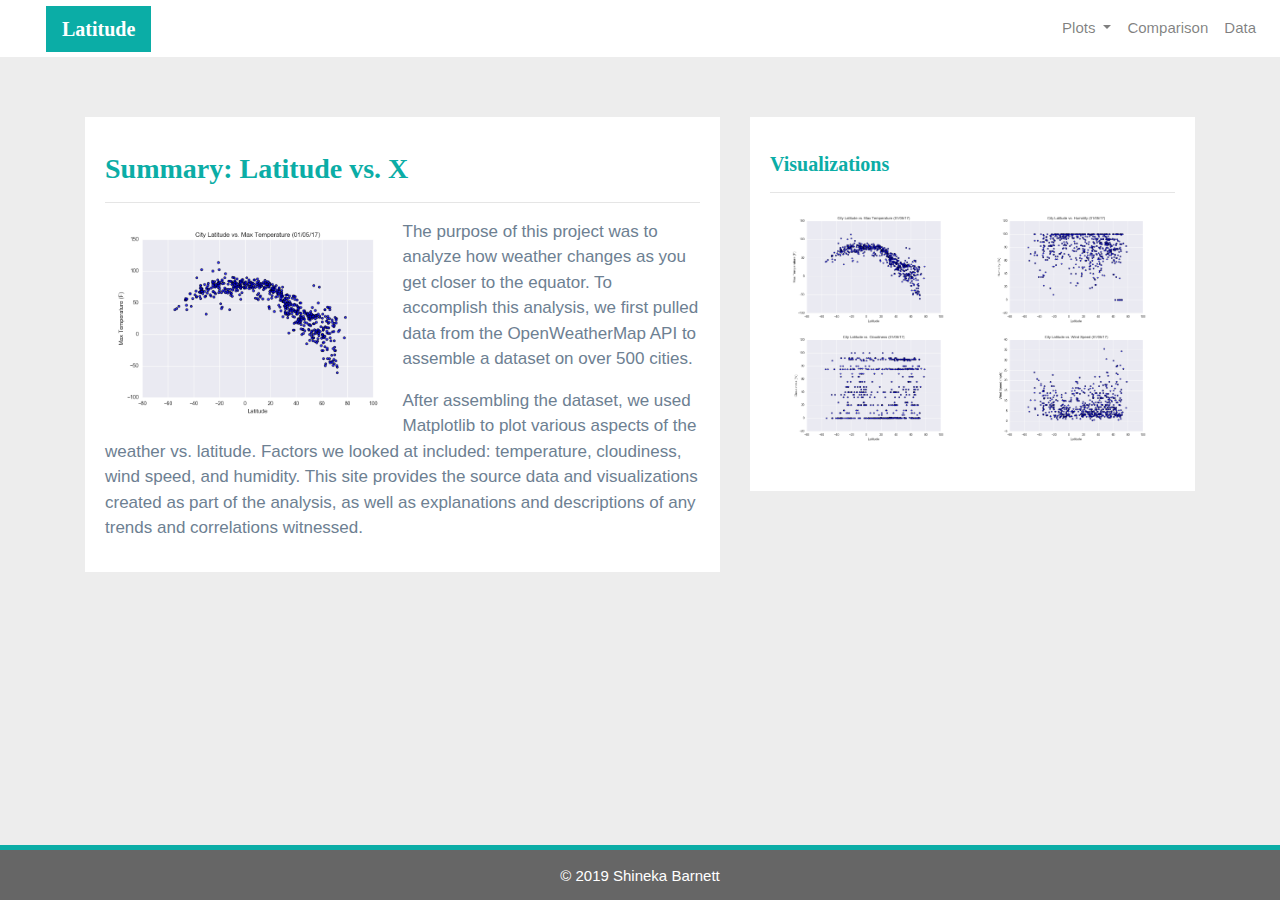
<file: index.html>
<!DOCTYPE html>
<html>
<head>
  <meta charset="utf-8" />
  <meta http-equiv="X-UA-Compatible" content="IE=edge">
  <title>Visualization Dashboard (Latitude Analysis)</title>
  <meta name="viewport" content="width=device-width, initial-scale=1">

  <!-- Bootstrap CSS -->
  <link rel="stylesheet" href="https://stackpath.bootstrapcdn.com/bootstrap/4.3.1/css/bootstrap.min.css" integrity="sha384-ggOyR0iXCbMQv3Xipma34MD+dH/1fQ784/j6cY/iJTQUOhcWr7x9JvoRxT2MZw1T" crossorigin="anonymous">

  <!--CSS Link-->
  <link rel="stylesheet" type="text/css" href="main.css">
</head>

<body>
  <!-- Navigation Section -->
  <div class="navigation">
    <nav class="navbar navbar-expand-lg navbar-light">
      <a class="navbar-brand" style="background-color: #0BADA6;" href="index.html">Latitude</a>
      <button class="navbar-toggler  border border-white" type="button" data-toggle="collapse" data-target="#navbarNavDropdown"
        aria-controls="navbarNavDropdown" aria-expanded="false" aria-label="Toggle navigation">
        <span class="navbar-toggler-icon"></span>
      </button>
      <div class="collapse navbar-collapse" id="navbarNavDropdown">
        <ul class="navbar-nav ml-auto">
          <li class="nav-item dropdown">
            <a class="nav-link dropdown-toggle" href="#" id="navbarDropdownMenuLink" data-toggle="dropdown"
              aria-haspopup="true" aria-expanded="false">
              Plots
            </a>
            <div class="dropdown-menu" aria-labelledby="navbarDropdownMenuLink">
              <a class="dropdown-item" href="max_temp.html">Max Temperature</a>
              <a class="dropdown-item" href="humidity.html">Humidity</a>
              <a class="dropdown-item" href="cloudiness.html">Cloudiness</a>
              <a class="dropdown-item" href="wind_speed.html">Wind Speed</a>
            </div>
          </li>
          <li class="nav-item">
            <a class="nav-link" href="comparisons.html">Comparison</a>
          </li>
          <li class="nav-item">
            <a class="nav-link" href="data.html">Data</a>
          </li>

        </ul>
      </div>
    </nav>
  </div>
  <!-- Content Section -->
  <div class="container">
    <div class="row">
      <div class="col-lg-7 col-md-12">
        <!-- Left box  -->
        <div class="box">
          <h3 class="title">Summary: Latitude vs. X</h3>
          <hr>
          <img src="Resources/assets/images/Fig1.png" class="visualization rounded float-left" alt="Max Temperature Graph">
          <p>The purpose of this project was to analyze how weather changes as you get closer to the equator. To
            accomplish this analysis, we first pulled data from the OpenWeatherMap API to assemble a dataset on over
            500 cities.</p>
          <p>After assembling the dataset, we used Matplotlib to plot various aspects of the weather vs. latitude.
            Factors we looked at included: temperature, cloudiness, wind speed, and humidity. This site provides the
            source data and visualizations created as part of the analysis, as well as explanations and descriptions of
            any trends and correlations witnessed.</p>
        </div>
      </div>
      <div class="col-lg-5 col-md-12">
        <!-- Right Box -->
        <div class="box">
          <h5 class="title">Visualizations</h5>
          <hr>
          <div class="container">
            <div class="row" class="small" style="padding-bottom: 30px;">
              <div class="col-lg-6 col-md-3">
                <a href="max_temp.html" data-toggle="tooltip" title= "Max Temperature">
                  <img class="panel" src="Resources/assets/images/Fig1.png" alt="Max Temperature Image">
                </a>
              </div>
              <div class="col-lg-6 col-md-3">
                <a href="humidity.html" data-toggle="tooltip" title= "Humidity Graph">
                  <img class="panel" src="Resources/assets/images/Fig2.png" alt="Humidity Graph">
                </a>
              </div>
              <div class="col-lg-6 col-md-3">
                <a href="cloudiness.html" data-toggle="tooltip" title= "Cloudiness Graph">
                  <img class="panel" src="Resources/assets/images/Fig3.png" alt="Cloudiness Graph">
                </a>
              </div>
              <div class="col-lg-6 col-md-3">
                <a href="wind_speed.html" data-toggle="tooltip" title="Wind Speed Graph">
                  <img class="panel" src="Resources/assets/images/Fig4.png" alt="Wind Speed Graph">
                </a>
              </div>
          </div>
        </div>
      </div>
    </div>
  </div>
  <!-- Footer Section -->
  <footer>
    <div class="footer">&copy; 2019 Shineka Barnett </div>
  </footer>

  <!-- Bootstrap JS -->
<script src="https://code.jquery.com/jquery-3.3.1.slim.min.js" integrity="sha384-q8i/X+965DzO0rT7abK41JStQIAqVgRVzpbzo5smXKp4YfRvH+8abtTE1Pi6jizo" crossorigin="anonymous"></script>
<script src="https://cdnjs.cloudflare.com/ajax/libs/popper.js/1.14.7/umd/popper.min.js" integrity="sha384-UO2eT0CpHqdSJQ6hJty5KVphtPhzWj9WO1clHTMGa3JDZwrnQq4sF86dIHNDz0W1" crossorigin="anonymous"></script>
<script src="https://stackpath.bootstrapcdn.com/bootstrap/4.3.1/js/bootstrap.min.js" integrity="sha384-JjSmVgyd0p3pXB1rRibZUAYoIIy6OrQ6VrjIEaFf/nJGzIxFDsf4x0xIM+B07jRM" crossorigin="anonymous"></script>
<script src="script.js"></script>
</body>

</html>
</file>
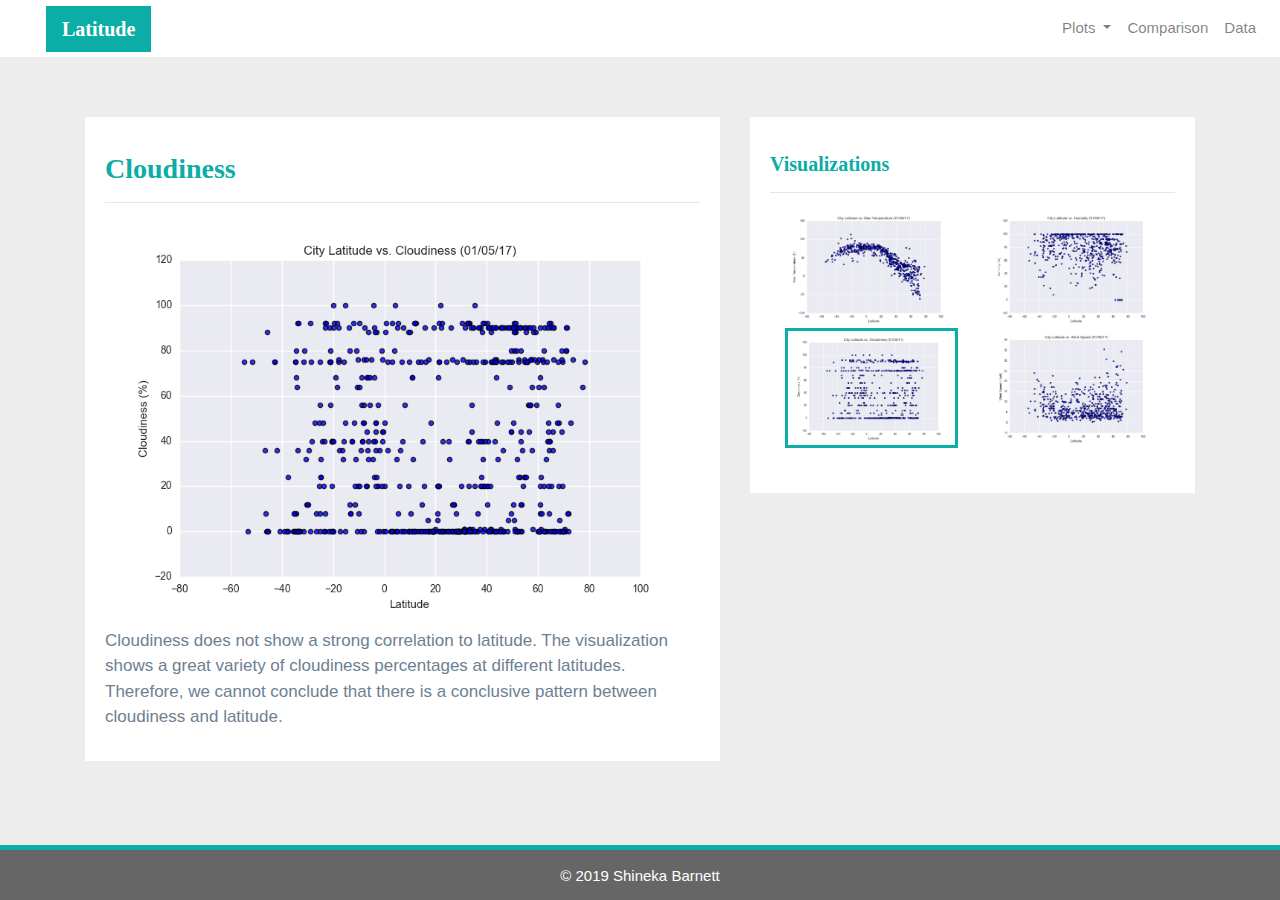
<file: cloudiness.html>
<!DOCTYPE html>
<html>
<head>
  <meta charset="utf-8" />
  <meta http-equiv="X-UA-Compatible" content="IE=edge">
  <title>Visualization Dashboard (Latitude Analysis)</title>
  <meta name="viewport" content="width=device-width, initial-scale=1">

  <!-- Bootstrap CSS -->
  <link rel="stylesheet" href="https://stackpath.bootstrapcdn.com/bootstrap/4.3.1/css/bootstrap.min.css" integrity="sha384-ggOyR0iXCbMQv3Xipma34MD+dH/1fQ784/j6cY/iJTQUOhcWr7x9JvoRxT2MZw1T" crossorigin="anonymous">

  <!--CSS Link-->
  <link rel="stylesheet" type="text/css" href="main.css">

</head>

<body>
  <!-- Navigation Section -->
  <div class="navigation">
    <nav class="navbar navbar-expand-lg navbar-light">
      <a class="navbar-brand" style="background-color: #0BADA6;" href="index.html">Latitude</a>
      <button class="navbar-toggler border border-white" type="button" data-toggle="collapse" data-target="#navbarNavDropdown"
        aria-controls="navbarNavDropdown" aria-expanded="false" aria-label="Toggle navigation">
        <span class="navbar-toggler-icon"></span>
      </button>
      <div class="collapse navbar-collapse" id="navbarNavDropdown">
        <ul class="navbar-nav ml-auto">
          <li class="nav-item dropdown">
            <a class="nav-link dropdown-toggle" href="#" id="navbarDropdownMenuLink" data-toggle="dropdown"
              aria-haspopup="true" aria-expanded="false">
              Plots
            </a>
            <div class="dropdown-menu" aria-labelledby="navbarDropdownMenuLink">
              <a class="dropdown-item" href="max_temp.html">Max Temperature</a>
              <a class="dropdown-item" href="humidity.html">Humidity</a>
              <a class="dropdown-item active" href="cloudiness.html">Cloudiness</a>
              <a class="dropdown-item" href="wind_speed.html">Wind Speed</a>
            </div>
          </li>
          <li class="nav-item">
            <a class="nav-link" href="comparisons.html">Comparison</a>
          </li>
          <li class="nav-item">
            <a class="nav-link" href="data.html">Data</a>
          </li>

        </ul>
      </div>
    </nav>
  </div>
  <!-- Content Section -->
  <div class="container">
    <div class="row">
      <div class="col-lg-7 col-md-12">
        <!-- Left box  -->
        <div class="box">
          <h3 class="title">Cloudiness</h3>
          <hr>
          <img src="Resources/assets/images/Fig3.png" alt="Cloudines Graph">
          <p>Cloudiness does not show a strong correlation to latitude. The visualization shows a great variety of
            cloudiness percentages at different latitudes. Therefore, we cannot conclude that there is a conclusive
            pattern between cloudiness and latitude.</p>
        </div>
      </div>
      <div class="col-lg-5 col-md-12">
        <!-- Right Box -->
        <div class="box">
          <h5 class="title">Visualizations</h5>
          <hr>


          <div class="container">
            <div class="row" style="padding-bottom: 30px;">
              <div class="col-lg-6 col-md-3">
                <a href="max_temp.html" data-toggle="tooltip" title= "Max Temperature">
                  <img class="panel" src="Resources/assets/images/Fig1.png" alt="Max Temperature Image">
                </a>
              </div>
              <div class="col-lg-6 col-md-3">
                <a href="humidity.html" data-toggle="tooltip" title= "Humidity Graph">
                  <img class="panel" src="Resources/assets/images/Fig2.png" alt="Humidity Graph">
                </a>
              </div> 
              <div class="col-lg-6 col-md-3">
                <a href="cloudiness.html" data-toggle="tooltip" title= "Cloudiness Graph">
                  <img class="panel active" src="Resources/assets/images/Fig3.png" alt="Cloudiness Graph">
                </a>
              </div>
              <div class="col-lg-6 col-md-3">
                <a href="wind_speed.html" data-toggle="tooltip" title="Wind Speed Graph">
                  <img class="panel" src="Resources/assets/images/Fig4.png" alt="Wind Speed Graph">
                </a>
              </div>
            </div>
          </div>
        </div>
      </div>
    </div>
  </div>
  <!-- Footer Section -->
  <footer>
    <div class="footer">&copy; 2019 Shineka Barnett </div>
  </footer>

  <!-- Bootstrap JS -->
<script src="https://code.jquery.com/jquery-3.3.1.slim.min.js" integrity="sha384-q8i/X+965DzO0rT7abK41JStQIAqVgRVzpbzo5smXKp4YfRvH+8abtTE1Pi6jizo" crossorigin="anonymous"></script>
<script src="https://cdnjs.cloudflare.com/ajax/libs/popper.js/1.14.7/umd/popper.min.js" integrity="sha384-UO2eT0CpHqdSJQ6hJty5KVphtPhzWj9WO1clHTMGa3JDZwrnQq4sF86dIHNDz0W1" crossorigin="anonymous"></script>
<script src="https://stackpath.bootstrapcdn.com/bootstrap/4.3.1/js/bootstrap.min.js" integrity="sha384-JjSmVgyd0p3pXB1rRibZUAYoIIy6OrQ6VrjIEaFf/nJGzIxFDsf4x0xIM+B07jRM" crossorigin="anonymous"></script>
<script src="script.js"></script>
</body>

</html>
</file>
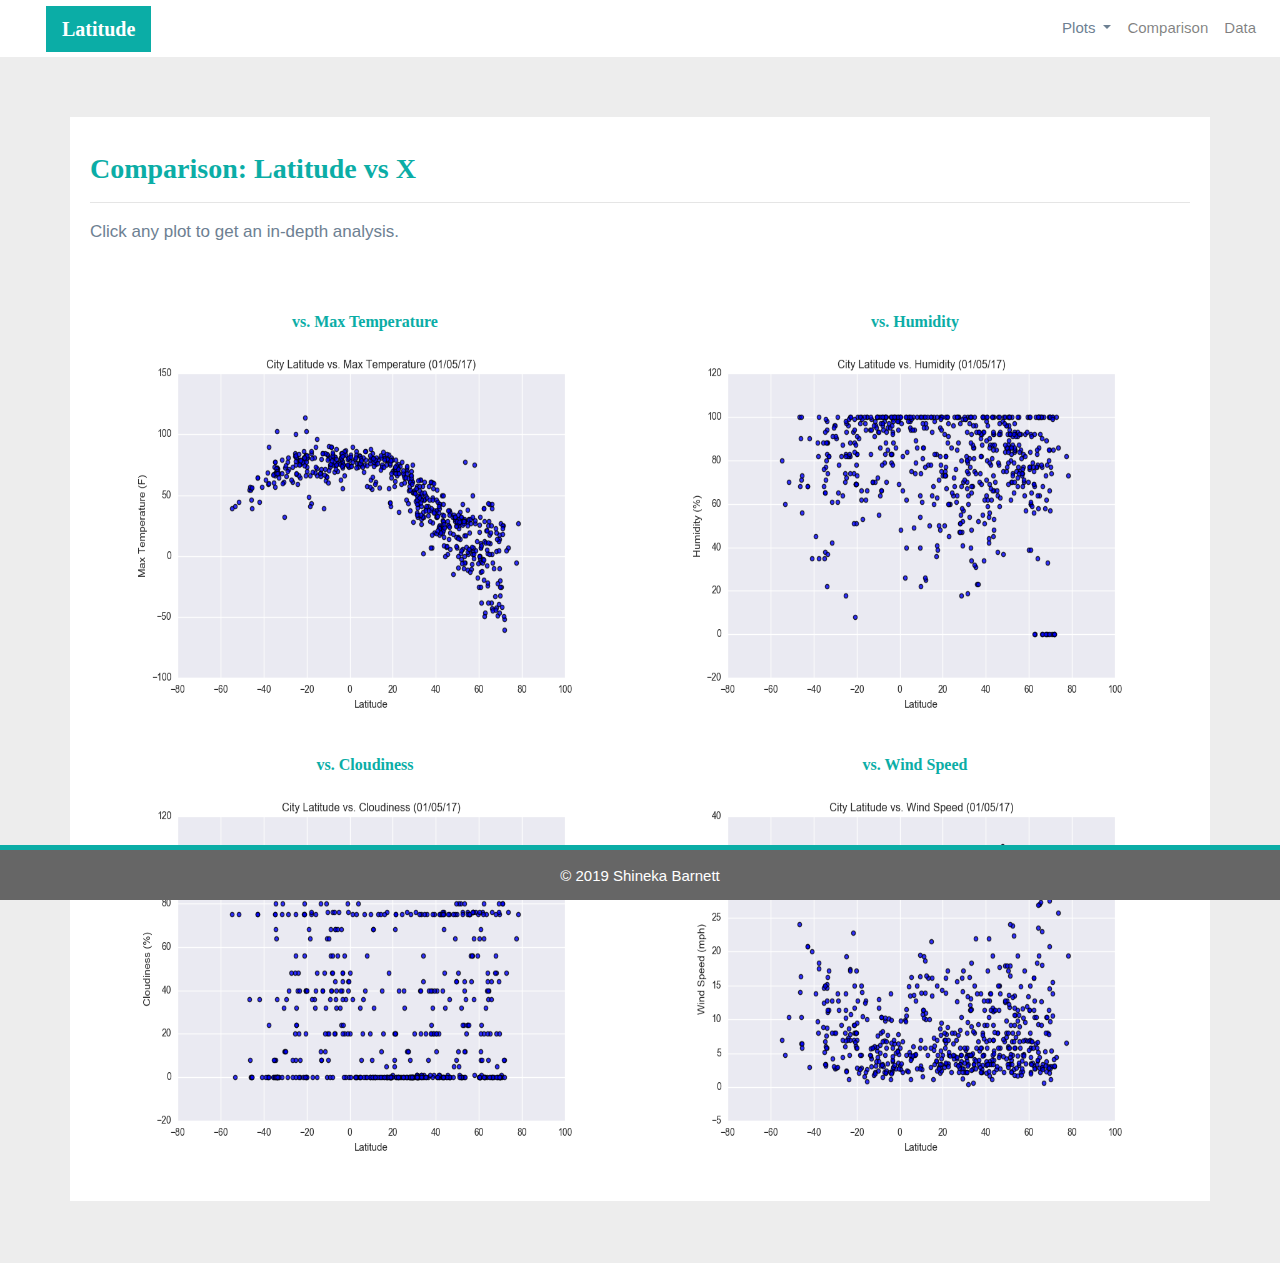
<file: comparisons.html>
<!DOCTYPE html>
<html>
<head>
  <meta charset="utf-8" />
  <meta http-equiv="X-UA-Compatible" content="IE=edge">
  <title>Visualization Dashboard (Latitude Analysis)</title>
  <meta name="viewport" content="width=device-width, initial-scale=1">

  <!-- Bootstrap CSS -->
  <link rel="stylesheet" href="https://stackpath.bootstrapcdn.com/bootstrap/4.3.1/css/bootstrap.min.css" integrity="sha384-ggOyR0iXCbMQv3Xipma34MD+dH/1fQ784/j6cY/iJTQUOhcWr7x9JvoRxT2MZw1T" crossorigin="anonymous">

  <!--CSS Link-->
  <link rel="stylesheet" type="text/css" href="main.css">

</head>

<body>
  <!-- Nav-->
  <div class="navigation">
    <nav class="navbar navbar-expand-lg navbar-light">
      <a class="navbar-brand" style="background-color: #0BADA6;" href="index.html">Latitude</a>
      <button class="navbar-toggler  border border-white" type="button" data-toggle="collapse" data-target="#navbarNavDropdown"
        aria-controls="navbarNavDropdown" aria-expanded="false" aria-label="Toggle navigation">
        <span class="navbar-toggler-icon"></span>
      </button>
      <div class="collapse navbar-collapse" id="navbarNavDropdown">
        <ul class="navbar-nav ml-auto">
          <li class="nav-item dropdown">
            <a class="nav-link dropdown-toggle" href="#" id="navbarDropdownMenuLink" data-toggle="dropdown"
              aria-haspopup="true" aria-expanded="false" style="color: #6D8092">
              Plots
            </a>
            <div class="dropdown-menu" aria-labelledby="navbarDropdownMenuLink">
              <a class="dropdown-item" href="max_temp.html">Max Temperature</a>
              <a class="dropdown-item" href="humidity.html">Humidity</a>
              <a class="dropdown-item" href="cloudiness.html">Cloudiness</a>
              <a class="dropdown-item" href="wind_speed.html">Wind Speed</a>
            </div>
          </li>
          <li class="nav-item">
            <a class="nav-link" href="comparisons.html">Comparison</a>
          </li>
          <li class="nav-item">
            <a class="nav-link" href="data.html">Data</a>
          </li>

        </ul>
      </div>
    </nav>
  </div>
  <!-- Content -->
  <div class="container">
    <div class="row">
      <div>
        <!-- Left box  -->
        <div class="box">
          <h3 class="title">Comparison: Latitude vs X</h3>
          <hr>
          <p>Click any plot to get an in-depth analysis.</p>
          <div class="container" style="padding-bottom: 40px;">
            <div class="row">
              <div class="col-lg-6 text-center" style="padding: 25px;">
                <div class="title text-center">vs. Max Temperature</div>
                <a href="max_temp.html" data-toggle="tooltip" title= "Max Temperature">
                  <img class="panel" src="Resources/assets/images/Fig1.png" alt="Max Temperature Image">
                </a>
              </div>
              <div class="col-lg-6 text-center" style="padding: 25px;">
  
                <div class="title">vs. Humidity</div>
                <a href="humidity.html" data-toggle="tooltip" title= "Humidity Graph">
                  <img class="panel" src="Resources/assets/images/Fig2.png" alt="Humidity Graph">
                </a>
              </div>
            </div>

            <div class="row">
              <div class="col-lg-6 text-center" style="padding: 25px;">
                <div class="title">vs. Cloudiness</div>
                <a href="cloudiness.html" data-toggle="tooltip" title= "Cloudiness Graph">
                  <img class="panel" src="Resources/assets/images/Fig3.png" alt="Cloudiness Graph">
                </a>
              </div>
              <div class="col-lg-6 text-center" style="padding: 25px;">
    
                <div class="title">vs. Wind Speed</div>
                <a href="wind_speed.html">
                  <img class="panel" src="Resources/assets/images/Fig4.png" alt="Wind Speed Graph">
                </a>
              </div>
            </div>
          </div>
        </div>
      </div>
    </div>
  </div>

  <!-- Footer Section -->
  <footer>
    <div class="footer">&copy; 2019 Shineka Barnett </div>
  </footer>

  <!-- Bootstrap JS -->
<script src="https://code.jquery.com/jquery-3.3.1.slim.min.js" integrity="sha384-q8i/X+965DzO0rT7abK41JStQIAqVgRVzpbzo5smXKp4YfRvH+8abtTE1Pi6jizo" crossorigin="anonymous"></script>
<script src="https://cdnjs.cloudflare.com/ajax/libs/popper.js/1.14.7/umd/popper.min.js" integrity="sha384-UO2eT0CpHqdSJQ6hJty5KVphtPhzWj9WO1clHTMGa3JDZwrnQq4sF86dIHNDz0W1" crossorigin="anonymous"></script>
<script src="https://stackpath.bootstrapcdn.com/bootstrap/4.3.1/js/bootstrap.min.js" integrity="sha384-JjSmVgyd0p3pXB1rRibZUAYoIIy6OrQ6VrjIEaFf/nJGzIxFDsf4x0xIM+B07jRM" crossorigin="anonymous"></script>

</body>

</html>
</file>
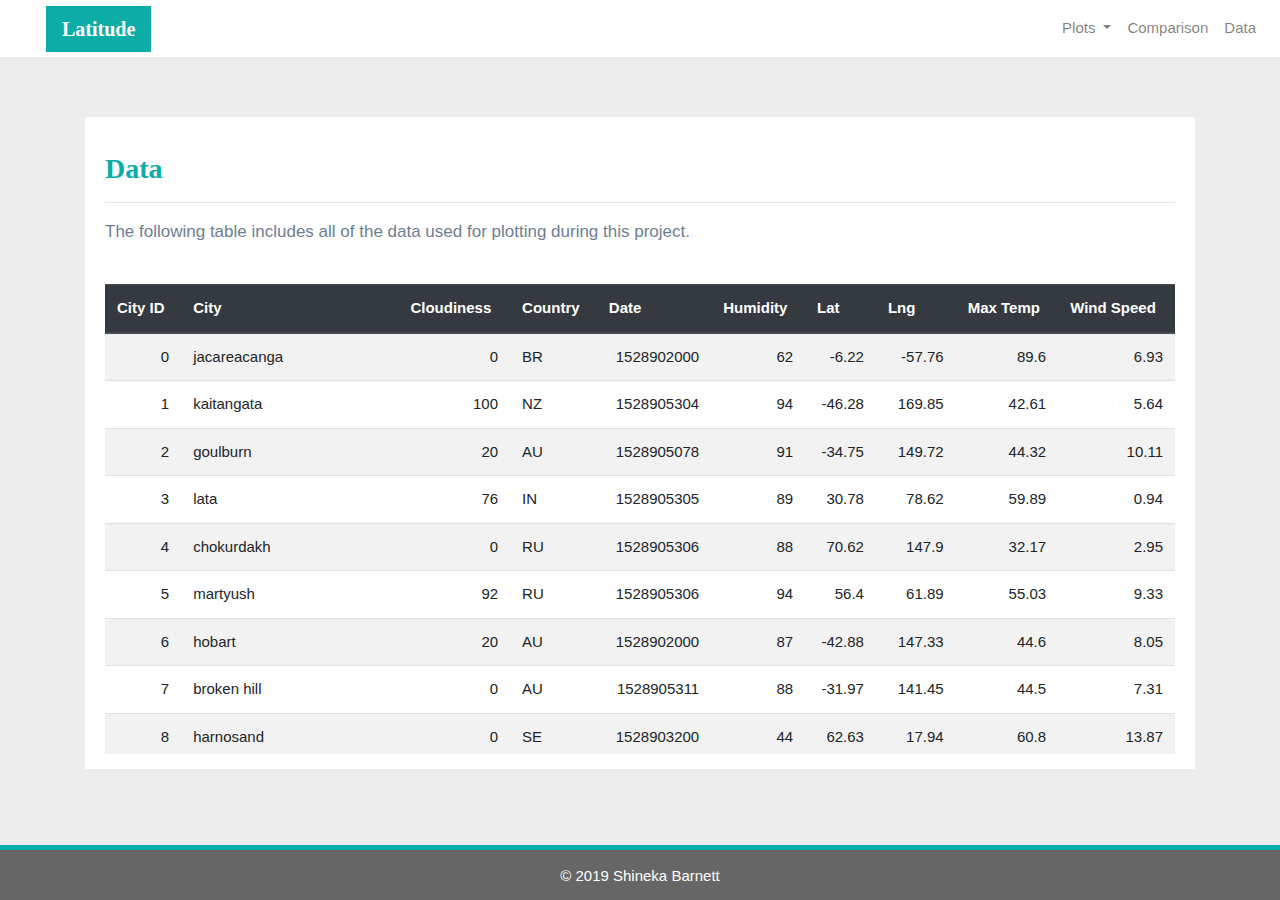
<file: data.html>
<!DOCTYPE html>
<html>

<head>
  <meta charset="utf-8" />
  <meta http-equiv="X-UA-Compatible" content="IE=edge">
  <title>Visualization Dashboard (Latitude Analysis)</title>
  <meta name="viewport" content="width=device-width, initial-scale=1">

  <!-- Bootstrap CSS -->
  <link rel="stylesheet" href="https://stackpath.bootstrapcdn.com/bootstrap/4.3.1/css/bootstrap.min.css" integrity="sha384-ggOyR0iXCbMQv3Xipma34MD+dH/1fQ784/j6cY/iJTQUOhcWr7x9JvoRxT2MZw1T" crossorigin="anonymous">

  <!--CSS Link-->
  <link rel="stylesheet" type="text/css" href="main.css">

</head>

<body>
  <!-- Navigation Section -->
  <div class="navigation">
    <nav class="navbar navbar-expand-lg navbar-light">
      <a class="navbar-brand" style="background-color: #0BADA6;" href="index.html">Latitude</a>
      <button class="navbar-toggler border border-white" type="button" data-toggle="collapse" data-target="#navbarNavDropdown"
        aria-controls="navbarNavDropdown" aria-expanded="false" aria-label="Toggle navigation">
        <span class="navbar-toggler-icon"></span>
      </button>
      <div class="collapse navbar-collapse" id="navbarNavDropdown">
        <ul class="navbar-nav ml-auto">
          <li class="nav-item dropdown">
            <a class="nav-link dropdown-toggle" href="#" id="navbarDropdownMenuLink" data-toggle="dropdown"
              aria-haspopup="true" aria-expanded="false">
              Plots
            </a>
            <div class="dropdown-menu" aria-labelledby="navbarDropdownMenuLink">
              <a class="dropdown-item" href="max_temp.html">Max Temperature</a>
              <a class="dropdown-item" href="humidity.html">Humidity</a>
              <a class="dropdown-item" href="cloudiness.html">Cloudiness</a>
              <a class="dropdown-item" href="wind_speed.html">Wind Speed</a>
            </div>
          </li>
          <li class="nav-item">
            <a class="nav-link" href="comparisons.html">Comparison</a>
          </li>
          <li class="nav-item">
            <a class="nav-link" href="data.html">Data</a>
          </li>

        </ul>
      </div>
    </nav>
  </div>
  <!-- Content Section -->
  <div class="container">
    <div class="box">
      <h3 class="title">Data</h3>
      <hr>
      <p>The following table includes all of the data used for plotting during this project.</p>
      <br>
      <div class="table-responsive" style="overflow-x:auto; overflow-y:auto; max-height:470px; max-width: auto;">
        <table class="table table-striped">
          <thead class="thead-dark">
            <tr>
              <th title="Field #1">City ID</th>
              <th title="Field #2">City</th>
              <th title="Field #3">Cloudiness</th>
              <th title="Field #4">Country</th>
              <th title="Field #5">Date</th>
              <th title="Field #6">Humidity</th>
              <th title="Field #7">Lat</th>
              <th title="Field #8">Lng</th>
              <th title="Field #9">Max Temp</th>
              <th title="Field #10">Wind Speed</th>
            </tr>
          </thead>
          <tbody>
            <tr>
              <td align="right">0</td>
              <td>jacareacanga</td>
              <td align="right">0</td>
              <td>BR</td>
              <td align="right">1528902000</td>
              <td align="right">62</td>
              <td align="right">-6.22</td>
              <td align="right">-57.76</td>
              <td align="right">89.6</td>
              <td align="right">6.93</td>
            </tr>
            <tr>
              <td align="right">1</td>
              <td>kaitangata</td>
              <td align="right">100</td>
              <td>NZ</td>
              <td align="right">1528905304</td>
              <td align="right">94</td>
              <td align="right">-46.28</td>
              <td align="right">169.85</td>
              <td align="right">42.61</td>
              <td align="right">5.64</td>
            </tr>
            <tr>
              <td align="right">2</td>
              <td>goulburn</td>
              <td align="right">20</td>
              <td>AU</td>
              <td align="right">1528905078</td>
              <td align="right">91</td>
              <td align="right">-34.75</td>
              <td align="right">149.72</td>
              <td align="right">44.32</td>
              <td align="right">10.11</td>
            </tr>
            <tr>
              <td align="right">3</td>
              <td>lata</td>
              <td align="right">76</td>
              <td>IN</td>
              <td align="right">1528905305</td>
              <td align="right">89</td>
              <td align="right">30.78</td>
              <td align="right">78.62</td>
              <td align="right">59.89</td>
              <td align="right">0.94</td>
            </tr>
            <tr>
              <td align="right">4</td>
              <td>chokurdakh</td>
              <td align="right">0</td>
              <td>RU</td>
              <td align="right">1528905306</td>
              <td align="right">88</td>
              <td align="right">70.62</td>
              <td align="right">147.9</td>
              <td align="right">32.17</td>
              <td align="right">2.95</td>
            </tr>
            <tr>
              <td align="right">5</td>
              <td>martyush</td>
              <td align="right">92</td>
              <td>RU</td>
              <td align="right">1528905306</td>
              <td align="right">94</td>
              <td align="right">56.4</td>
              <td align="right">61.89</td>
              <td align="right">55.03</td>
              <td align="right">9.33</td>
            </tr>
            <tr>
              <td align="right">6</td>
              <td>hobart</td>
              <td align="right">20</td>
              <td>AU</td>
              <td align="right">1528902000</td>
              <td align="right">87</td>
              <td align="right">-42.88</td>
              <td align="right">147.33</td>
              <td align="right">44.6</td>
              <td align="right">8.05</td>
            </tr>
            <tr>
              <td align="right">7</td>
              <td>broken hill</td>
              <td align="right">0</td>
              <td>AU</td>
              <td align="right">1528905311</td>
              <td align="right">88</td>
              <td align="right">-31.97</td>
              <td align="right">141.45</td>
              <td align="right">44.5</td>
              <td align="right">7.31</td>
            </tr>
            <tr>
              <td align="right">8</td>
              <td>harnosand</td>
              <td align="right">0</td>
              <td>SE</td>
              <td align="right">1528903200</td>
              <td align="right">44</td>
              <td align="right">62.63</td>
              <td align="right">17.94</td>
              <td align="right">60.8</td>
              <td align="right">13.87</td>
            </tr>
            <tr>
              <td align="right">9</td>
              <td>tuatapere</td>
              <td align="right">0</td>
              <td>NZ</td>
              <td align="right">1528905312</td>
              <td align="right">100</td>
              <td align="right">-46.13</td>
              <td align="right">167.69</td>
              <td align="right">38.92</td>
              <td align="right">3.4</td>
            </tr>
            <tr>
              <td align="right">10</td>
              <td>puerto ayora</td>
              <td align="right">90</td>
              <td>EC</td>
              <td align="right">1528902000</td>
              <td align="right">69</td>
              <td align="right">-0.74</td>
              <td align="right">-90.35</td>
              <td align="right">77.0</td>
              <td align="right">13.87</td>
            </tr>
            <tr>
              <td align="right">11</td>
              <td>havre-saint-pierre</td>
              <td align="right">75</td>
              <td>CA</td>
              <td align="right">1528902000</td>
              <td align="right">58</td>
              <td align="right">50.23</td>
              <td align="right">-63.6</td>
              <td align="right">53.6</td>
              <td align="right">19.46</td>
            </tr>
            <tr>
              <td align="right">12</td>
              <td>punta arenas</td>
              <td align="right">0</td>
              <td>CL</td>
              <td align="right">1528902000</td>
              <td align="right">100</td>
              <td align="right">-53.16</td>
              <td align="right">-70.91</td>
              <td align="right">35.6</td>
              <td align="right">9.17</td>
            </tr>
            <tr>
              <td align="right">13</td>
              <td>tasiilaq</td>
              <td align="right">75</td>
              <td>GL</td>
              <td align="right">1528901400</td>
              <td align="right">60</td>
              <td align="right">65.61</td>
              <td align="right">-37.64</td>
              <td align="right">39.2</td>
              <td align="right">2.24</td>
            </tr>
            <tr>
              <td align="right">14</td>
              <td>chapais</td>
              <td align="right">40</td>
              <td>CA</td>
              <td align="right">1528902000</td>
              <td align="right">38</td>
              <td align="right">49.78</td>
              <td align="right">-74.86</td>
              <td align="right">59.0</td>
              <td align="right">10.29</td>
            </tr>
            <tr>
              <td align="right">15</td>
              <td>avarua</td>
              <td align="right">40</td>
              <td>CK</td>
              <td align="right">1528902000</td>
              <td align="right">56</td>
              <td align="right">-21.21</td>
              <td align="right">-159.78</td>
              <td align="right">73.4</td>
              <td align="right">10.29</td>
            </tr>
            <tr>
              <td align="right">16</td>
              <td>hofn</td>
              <td align="right">75</td>
              <td>IS</td>
              <td align="right">1528902000</td>
              <td align="right">87</td>
              <td align="right">64.25</td>
              <td align="right">-15.21</td>
              <td align="right">51.8</td>
              <td align="right">8.05</td>
            </tr>
            <tr>
              <td align="right">17</td>
              <td>yukamenskoye</td>
              <td align="right">92</td>
              <td>RU</td>
              <td align="right">1528905315</td>
              <td align="right">98</td>
              <td align="right">57.89</td>
              <td align="right">52.24</td>
              <td align="right">56.65</td>
              <td align="right">10.22</td>
            </tr>
            <tr>
              <td align="right">18</td>
              <td>khandbari</td>
              <td align="right">80</td>
              <td>NP</td>
              <td align="right">1528905315</td>
              <td align="right">67</td>
              <td align="right">27.38</td>
              <td align="right">87.21</td>
              <td align="right">44.59</td>
              <td align="right">1.39</td>
            </tr>
            <tr>
              <td align="right">19</td>
              <td>bethel</td>
              <td align="right">1</td>
              <td>US</td>
              <td align="right">1528901580</td>
              <td align="right">93</td>
              <td align="right">60.79</td>
              <td align="right">-161.76</td>
              <td align="right">44.6</td>
              <td align="right">8.05</td>
            </tr>
            <tr>
              <td align="right">20</td>
              <td>ushuaia</td>
              <td align="right">75</td>
              <td>AR</td>
              <td align="right">1528902000</td>
              <td align="right">64</td>
              <td align="right">-54.81</td>
              <td align="right">-68.31</td>
              <td align="right">41.0</td>
              <td align="right">3.36</td>
            </tr>
            <tr>
              <td align="right">21</td>
              <td>east london</td>
              <td align="right">0</td>
              <td>ZA</td>
              <td align="right">1528902000</td>
              <td align="right">37</td>
              <td align="right">-33.02</td>
              <td align="right">27.91</td>
              <td align="right">69.8</td>
              <td align="right">5.82</td>
            </tr>
            <tr>
              <td align="right">22</td>
              <td>bluff</td>
              <td align="right">76</td>
              <td>AU</td>
              <td align="right">1528905321</td>
              <td align="right">76</td>
              <td align="right">-23.58</td>
              <td align="right">149.07</td>
              <td align="right">61.96</td>
              <td align="right">4.74</td>
            </tr>
            <tr>
              <td align="right">23</td>
              <td>mount isa</td>
              <td align="right">75</td>
              <td>AU</td>
              <td align="right">1528902000</td>
              <td align="right">100</td>
              <td align="right">-20.73</td>
              <td align="right">139.49</td>
              <td align="right">64.4</td>
              <td align="right">3.29</td>
            </tr>
            <tr>
              <td align="right">24</td>
              <td>pevek</td>
              <td align="right">0</td>
              <td>RU</td>
              <td align="right">1528905321</td>
              <td align="right">71</td>
              <td align="right">69.7</td>
              <td align="right">170.27</td>
              <td align="right">36.94</td>
              <td align="right">6.98</td>
            </tr>
            <tr>
              <td align="right">25</td>
              <td>gao</td>
              <td align="right">24</td>
              <td>ML</td>
              <td align="right">1528905321</td>
              <td align="right">16</td>
              <td align="right">16.28</td>
              <td align="right">-0.04</td>
              <td align="right">110.02</td>
              <td align="right">4.97</td>
            </tr>
            <tr>
              <td align="right">26</td>
              <td>cabo san lucas</td>
              <td align="right">75</td>
              <td>MX</td>
              <td align="right">1528901160</td>
              <td align="right">74</td>
              <td align="right">22.89</td>
              <td align="right">-109.91</td>
              <td align="right">84.2</td>
              <td align="right">10.29</td>
            </tr>
            <tr>
              <td align="right">27</td>
              <td>sao filipe</td>
              <td align="right">0</td>
              <td>CV</td>
              <td align="right">1528905323</td>
              <td align="right">88</td>
              <td align="right">14.9</td>
              <td align="right">-24.5</td>
              <td align="right">75.73</td>
              <td align="right">13.02</td>
            </tr>
            <tr>
              <td align="right">28</td>
              <td>tiksi</td>
              <td align="right">44</td>
              <td>RU</td>
              <td align="right">1528905298</td>
              <td align="right">58</td>
              <td align="right">71.64</td>
              <td align="right">128.87</td>
              <td align="right">57.73</td>
              <td align="right">10.11</td>
            </tr>
            <tr>
              <td align="right">29</td>
              <td>busselton</td>
              <td align="right">92</td>
              <td>AU</td>
              <td align="right">1528905323</td>
              <td align="right">100</td>
              <td align="right">-33.64</td>
              <td align="right">115.35</td>
              <td align="right">60.43</td>
              <td align="right">10.56</td>
            </tr>
            <tr>
              <td align="right">30</td>
              <td>alofi</td>
              <td align="right">76</td>
              <td>NU</td>
              <td align="right">1528902000</td>
              <td align="right">88</td>
              <td align="right">-19.06</td>
              <td align="right">-169.92</td>
              <td align="right">71.6</td>
              <td align="right">3.36</td>
            </tr>
            <tr>
              <td align="right">31</td>
              <td>ola</td>
              <td align="right">75</td>
              <td>RU</td>
              <td align="right">1528902000</td>
              <td align="right">100</td>
              <td align="right">59.58</td>
              <td align="right">151.3</td>
              <td align="right">42.8</td>
              <td align="right">7.76</td>
            </tr>
            <tr>
              <td align="right">32</td>
              <td>atar</td>
              <td align="right">20</td>
              <td>MR</td>
              <td align="right">1528902000</td>
              <td align="right">19</td>
              <td align="right">20.52</td>
              <td align="right">-13.05</td>
              <td align="right">91.4</td>
              <td align="right">9.17</td>
            </tr>
            <tr>
              <td align="right">33</td>
              <td>rikitea</td>
              <td align="right">0</td>
              <td>PF</td>
              <td align="right">1528905325</td>
              <td align="right">100</td>
              <td align="right">-23.12</td>
              <td align="right">-134.97</td>
              <td align="right">73.57</td>
              <td align="right">8.66</td>
            </tr>
            <tr>
              <td align="right">34</td>
              <td>hermanus</td>
              <td align="right">0</td>
              <td>ZA</td>
              <td align="right">1528905325</td>
              <td align="right">24</td>
              <td align="right">-34.42</td>
              <td align="right">19.24</td>
              <td align="right">77.17</td>
              <td align="right">8.66</td>
            </tr>
            <tr>
              <td align="right">35</td>
              <td>ponta delgada</td>
              <td align="right">75</td>
              <td>PT</td>
              <td align="right">1528903800</td>
              <td align="right">88</td>
              <td align="right">37.73</td>
              <td align="right">-25.67</td>
              <td align="right">71.6</td>
              <td align="right">12.75</td>
            </tr>
            <tr>
              <td align="right">36</td>
              <td>bambari</td>
              <td align="right">24</td>
              <td>CF</td>
              <td align="right">1528905326</td>
              <td align="right">84</td>
              <td align="right">5.77</td>
              <td align="right">20.68</td>
              <td align="right">81.85</td>
              <td align="right">7.65</td>
            </tr>
            <tr>
              <td align="right">37</td>
              <td>cap malheureux</td>
              <td align="right">75</td>
              <td>MU</td>
              <td align="right">1528902000</td>
              <td align="right">69</td>
              <td align="right">-19.98</td>
              <td align="right">57.61</td>
              <td align="right">75.2</td>
              <td align="right">14.99</td>
            </tr>
            <tr>
              <td align="right">38</td>
              <td>puerto escondido</td>
              <td align="right">75</td>
              <td>MX</td>
              <td align="right">1528901100</td>
              <td align="right">65</td>
              <td align="right">15.86</td>
              <td align="right">-97.07</td>
              <td align="right">80.6</td>
              <td align="right">3.36</td>
            </tr>
            <tr>
              <td align="right">39</td>
              <td>qaanaaq</td>
              <td align="right">32</td>
              <td>GL</td>
              <td align="right">1528905330</td>
              <td align="right">100</td>
              <td align="right">77.48</td>
              <td align="right">-69.36</td>
              <td align="right">31.45</td>
              <td align="right">6.31</td>
            </tr>
            <tr>
              <td align="right">40</td>
              <td>new norfolk</td>
              <td align="right">20</td>
              <td>AU</td>
              <td align="right">1528902000</td>
              <td align="right">87</td>
              <td align="right">-42.78</td>
              <td align="right">147.06</td>
              <td align="right">44.6</td>
              <td align="right">8.05</td>
            </tr>
            <tr>
              <td align="right">41</td>
              <td>najran</td>
              <td align="right">40</td>
              <td>SA</td>
              <td align="right">1528902000</td>
              <td align="right">13</td>
              <td align="right">17.54</td>
              <td align="right">44.22</td>
              <td align="right">98.6</td>
              <td align="right">11.41</td>
            </tr>
            <tr>
              <td align="right">42</td>
              <td>isla mujeres</td>
              <td align="right">90</td>
              <td>MX</td>
              <td align="right">1528904340</td>
              <td align="right">100</td>
              <td align="right">21.23</td>
              <td align="right">-86.73</td>
              <td align="right">75.2</td>
              <td align="right">16.11</td>
            </tr>
            <tr>
              <td align="right">43</td>
              <td>mar del plata</td>
              <td align="right">0</td>
              <td>AR</td>
              <td align="right">1528905297</td>
              <td align="right">100</td>
              <td align="right">-46.43</td>
              <td align="right">-67.52</td>
              <td align="right">32.53</td>
              <td align="right">7.31</td>
            </tr>
            <tr>
              <td align="right">44</td>
              <td>provideniya</td>
              <td align="right">0</td>
              <td>RU</td>
              <td align="right">1528905332</td>
              <td align="right">91</td>
              <td align="right">64.42</td>
              <td align="right">-173.23</td>
              <td align="right">40.63</td>
              <td align="right">10.78</td>
            </tr>
            <tr>
              <td align="right">45</td>
              <td>jamestown</td>
              <td align="right">12</td>
              <td>AU</td>
              <td align="right">1528905333</td>
              <td align="right">88</td>
              <td align="right">-33.21</td>
              <td align="right">138.6</td>
              <td align="right">43.15</td>
              <td align="right">10.89</td>
            </tr>
            <tr>
              <td align="right">46</td>
              <td>medicine hat</td>
              <td align="right">20</td>
              <td>CA</td>
              <td align="right">1528902000</td>
              <td align="right">34</td>
              <td align="right">50.04</td>
              <td align="right">-110.68</td>
              <td align="right">66.2</td>
              <td align="right">14.99</td>
            </tr>
            <tr>
              <td align="right">47</td>
              <td>katsuura</td>
              <td align="right">8</td>
              <td>JP</td>
              <td align="right">1528905334</td>
              <td align="right">88</td>
              <td align="right">33.93</td>
              <td align="right">134.5</td>
              <td align="right">62.05</td>
              <td align="right">7.54</td>
            </tr>
            <tr>
              <td align="right">48</td>
              <td>aklavik</td>
              <td align="right">20</td>
              <td>CA</td>
              <td align="right">1528902000</td>
              <td align="right">53</td>
              <td align="right">68.22</td>
              <td align="right">-135.01</td>
              <td align="right">51.8</td>
              <td align="right">11.41</td>
            </tr>
            <tr>
              <td align="right">49</td>
              <td>tuktoyaktuk</td>
              <td align="right">20</td>
              <td>CA</td>
              <td align="right">1528902000</td>
              <td align="right">61</td>
              <td align="right">69.44</td>
              <td align="right">-133.03</td>
              <td align="right">46.4</td>
              <td align="right">6.93</td>
            </tr>
            <tr>
              <td align="right">50</td>
              <td>kapaa</td>
              <td align="right">90</td>
              <td>US</td>
              <td align="right">1528901760</td>
              <td align="right">88</td>
              <td align="right">22.08</td>
              <td align="right">-159.32</td>
              <td align="right">75.2</td>
              <td align="right">14.99</td>
            </tr>
            <tr>
              <td align="right">51</td>
              <td>mildura</td>
              <td align="right">0</td>
              <td>AU</td>
              <td align="right">1528905300</td>
              <td align="right">92</td>
              <td align="right">-34.18</td>
              <td align="right">142.16</td>
              <td align="right">45.67</td>
              <td align="right">9.66</td>
            </tr>
            <tr>
              <td align="right">52</td>
              <td>souillac</td>
              <td align="right">75</td>
              <td>FR</td>
              <td align="right">1528903800</td>
              <td align="right">49</td>
              <td align="right">45.6</td>
              <td align="right">-0.6</td>
              <td align="right">73.4</td>
              <td align="right">10.29</td>
            </tr>
            <tr>
              <td align="right">53</td>
              <td>lorengau</td>
              <td align="right">100</td>
              <td>PG</td>
              <td align="right">1528905336</td>
              <td align="right">100</td>
              <td align="right">-2.02</td>
              <td align="right">147.27</td>
              <td align="right">80.59</td>
              <td align="right">3.85</td>
            </tr>
            <tr>
              <td align="right">54</td>
              <td>praia</td>
              <td align="right">20</td>
              <td>BR</td>
              <td align="right">1528902000</td>
              <td align="right">47</td>
              <td align="right">-20.25</td>
              <td align="right">-43.81</td>
              <td align="right">82.4</td>
              <td align="right">3.36</td>
            </tr>
            <tr>
              <td align="right">55</td>
              <td>port alfred</td>
              <td align="right">0</td>
              <td>ZA</td>
              <td align="right">1528905338</td>
              <td align="right">50</td>
              <td align="right">-33.59</td>
              <td align="right">26.89</td>
              <td align="right">76.54</td>
              <td align="right">7.2</td>
            </tr>
            <tr>
              <td align="right">56</td>
              <td>barranca</td>
              <td align="right">0</td>
              <td>PE</td>
              <td align="right">1528905339</td>
              <td align="right">98</td>
              <td align="right">-10.75</td>
              <td align="right">-77.76</td>
              <td align="right">61.87</td>
              <td align="right">9.89</td>
            </tr>
            <tr>
              <td align="right">57</td>
              <td>nome</td>
              <td align="right">40</td>
              <td>US</td>
              <td align="right">1528902900</td>
              <td align="right">70</td>
              <td align="right">30.04</td>
              <td align="right">-94.42</td>
              <td align="right">87.8</td>
              <td align="right">3.36</td>
            </tr>
            <tr>
              <td align="right">58</td>
              <td>matay</td>
              <td align="right">0</td>
              <td>EG</td>
              <td align="right">1528905339</td>
              <td align="right">23</td>
              <td align="right">28.42</td>
              <td align="right">30.79</td>
              <td align="right">97.69</td>
              <td align="right">6.98</td>
            </tr>
            <tr>
              <td align="right">59</td>
              <td>saskylakh</td>
              <td align="right">48</td>
              <td>RU</td>
              <td align="right">1528905339</td>
              <td align="right">55</td>
              <td align="right">71.97</td>
              <td align="right">114.09</td>
              <td align="right">59.53</td>
              <td align="right">5.86</td>
            </tr>
            <tr>
              <td align="right">60</td>
              <td>itarema</td>
              <td align="right">0</td>
              <td>BR</td>
              <td align="right">1528905340</td>
              <td align="right">61</td>
              <td align="right">-2.92</td>
              <td align="right">-39.92</td>
              <td align="right">88.33</td>
              <td align="right">12.57</td>
            </tr>
            <tr>
              <td align="right">61</td>
              <td>butaritari</td>
              <td align="right">56</td>
              <td>KI</td>
              <td align="right">1528905340</td>
              <td align="right">100</td>
              <td align="right">3.07</td>
              <td align="right">172.79</td>
              <td align="right">81.13</td>
              <td align="right">7.31</td>
            </tr>
            <tr>
              <td align="right">62</td>
              <td>peniche</td>
              <td align="right">20</td>
              <td>PT</td>
              <td align="right">1528903800</td>
              <td align="right">64</td>
              <td align="right">39.36</td>
              <td align="right">-9.38</td>
              <td align="right">75.2</td>
              <td align="right">12.75</td>
            </tr>
            <tr>
              <td align="right">63</td>
              <td>beloha</td>
              <td align="right">0</td>
              <td>MG</td>
              <td align="right">1528905340</td>
              <td align="right">57</td>
              <td align="right">-25.17</td>
              <td align="right">45.06</td>
              <td align="right">71.95</td>
              <td align="right">16.37</td>
            </tr>
            <tr>
              <td align="right">64</td>
              <td>anadyr</td>
              <td align="right">0</td>
              <td>RU</td>
              <td align="right">1528902000</td>
              <td align="right">57</td>
              <td align="right">64.73</td>
              <td align="right">177.51</td>
              <td align="right">48.2</td>
              <td align="right">4.47</td>
            </tr>
            <tr>
              <td align="right">65</td>
              <td>luderitz</td>
              <td align="right">12</td>
              <td>NA</td>
              <td align="right">1528905342</td>
              <td align="right">64</td>
              <td align="right">-26.65</td>
              <td align="right">15.16</td>
              <td align="right">64.03</td>
              <td align="right">17.38</td>
            </tr>
            <tr>
              <td align="right">66</td>
              <td>rochester</td>
              <td align="right">1</td>
              <td>US</td>
              <td align="right">1528902960</td>
              <td align="right">37</td>
              <td align="right">44.02</td>
              <td align="right">-92.46</td>
              <td align="right">73.4</td>
              <td align="right">6.93</td>
            </tr>
            <tr>
              <td align="right">67</td>
              <td>bosaso</td>
              <td align="right">0</td>
              <td>SO</td>
              <td align="right">1528905347</td>
              <td align="right">86</td>
              <td align="right">11.28</td>
              <td align="right">49.18</td>
              <td align="right">89.77</td>
              <td align="right">3.96</td>
            </tr>
            <tr>
              <td align="right">68</td>
              <td>faanui</td>
              <td align="right">0</td>
              <td>PF</td>
              <td align="right">1528905347</td>
              <td align="right">100</td>
              <td align="right">-16.48</td>
              <td align="right">-151.75</td>
              <td align="right">79.96</td>
              <td align="right">11.79</td>
            </tr>
            <tr>
              <td align="right">69</td>
              <td>grindavik</td>
              <td align="right">75</td>
              <td>IS</td>
              <td align="right">1528902000</td>
              <td align="right">70</td>
              <td align="right">63.84</td>
              <td align="right">-22.43</td>
              <td align="right">48.2</td>
              <td align="right">5.82</td>
            </tr>
            <tr>
              <td align="right">70</td>
              <td>margate</td>
              <td align="right">20</td>
              <td>AU</td>
              <td align="right">1528902000</td>
              <td align="right">87</td>
              <td align="right">-43.03</td>
              <td align="right">147.26</td>
              <td align="right">44.6</td>
              <td align="right">8.05</td>
            </tr>
            <tr>
              <td align="right">71</td>
              <td>marsh harbour</td>
              <td align="right">88</td>
              <td>BS</td>
              <td align="right">1528905349</td>
              <td align="right">95</td>
              <td align="right">26.54</td>
              <td align="right">-77.06</td>
              <td align="right">82.39</td>
              <td align="right">10.0</td>
            </tr>
            <tr>
              <td align="right">72</td>
              <td>comodoro rivadavia</td>
              <td align="right">40</td>
              <td>AR</td>
              <td align="right">1528902000</td>
              <td align="right">60</td>
              <td align="right">-45.87</td>
              <td align="right">-67.48</td>
              <td align="right">42.8</td>
              <td align="right">9.17</td>
            </tr>
            <tr>
              <td align="right">73</td>
              <td>upernavik</td>
              <td align="right">92</td>
              <td>GL</td>
              <td align="right">1528905350</td>
              <td align="right">100</td>
              <td align="right">72.79</td>
              <td align="right">-56.15</td>
              <td align="right">29.29</td>
              <td align="right">3.74</td>
            </tr>
            <tr>
              <td align="right">74</td>
              <td>uige</td>
              <td align="right">0</td>
              <td>AO</td>
              <td align="right">1528905350</td>
              <td align="right">29</td>
              <td align="right">-7.61</td>
              <td align="right">15.06</td>
              <td align="right">86.8</td>
              <td align="right">3.18</td>
            </tr>
            <tr>
              <td align="right">75</td>
              <td>bredasdorp</td>
              <td align="right">0</td>
              <td>ZA</td>
              <td align="right">1528902000</td>
              <td align="right">23</td>
              <td align="right">-34.53</td>
              <td align="right">20.04</td>
              <td align="right">82.4</td>
              <td align="right">5.82</td>
            </tr>
            <tr>
              <td align="right">76</td>
              <td>bodden town</td>
              <td align="right">40</td>
              <td>KY</td>
              <td align="right">1528902000</td>
              <td align="right">78</td>
              <td align="right">19.28</td>
              <td align="right">-81.25</td>
              <td align="right">80.6</td>
              <td align="right">16.11</td>
            </tr>
            <tr>
              <td align="right">77</td>
              <td>guerrero negro</td>
              <td align="right">44</td>
              <td>MX</td>
              <td align="right">1528905350</td>
              <td align="right">88</td>
              <td align="right">27.97</td>
              <td align="right">-114.04</td>
              <td align="right">63.85</td>
              <td align="right">3.74</td>
            </tr>
            <tr>
              <td align="right">78</td>
              <td>bilma</td>
              <td align="right">0</td>
              <td>NE</td>
              <td align="right">1528905351</td>
              <td align="right">12</td>
              <td align="right">18.69</td>
              <td align="right">12.92</td>
              <td align="right">110.47</td>
              <td align="right">4.63</td>
            </tr>
            <tr>
              <td align="right">79</td>
              <td>carnarvon</td>
              <td align="right">0</td>
              <td>ZA</td>
              <td align="right">1528905351</td>
              <td align="right">30</td>
              <td align="right">-30.97</td>
              <td align="right">22.13</td>
              <td align="right">60.43</td>
              <td align="right">14.25</td>
            </tr>
            <tr>
              <td align="right">80</td>
              <td>ponta do sol</td>
              <td align="right">12</td>
              <td>BR</td>
              <td align="right">1528905352</td>
              <td align="right">72</td>
              <td align="right">-20.63</td>
              <td align="right">-46.0</td>
              <td align="right">78.25</td>
              <td align="right">3.96</td>
            </tr>
            <tr>
              <td align="right">81</td>
              <td>vila franca do campo</td>
              <td align="right">75</td>
              <td>PT</td>
              <td align="right">1528903800</td>
              <td align="right">88</td>
              <td align="right">37.72</td>
              <td align="right">-25.43</td>
              <td align="right">71.6</td>
              <td align="right">12.75</td>
            </tr>
            <tr>
              <td align="right">82</td>
              <td>puerto del rosario</td>
              <td align="right">20</td>
              <td>ES</td>
              <td align="right">1528903800</td>
              <td align="right">60</td>
              <td align="right">28.5</td>
              <td align="right">-13.86</td>
              <td align="right">73.4</td>
              <td align="right">17.22</td>
            </tr>
            <tr>
              <td align="right">83</td>
              <td>sitka</td>
              <td align="right">20</td>
              <td>US</td>
              <td align="right">1528905353</td>
              <td align="right">92</td>
              <td align="right">37.17</td>
              <td align="right">-99.65</td>
              <td align="right">74.02</td>
              <td align="right">5.97</td>
            </tr>
            <tr>
              <td align="right">84</td>
              <td>camacha</td>
              <td align="right">75</td>
              <td>PT</td>
              <td align="right">1528903800</td>
              <td align="right">72</td>
              <td align="right">33.08</td>
              <td align="right">-16.33</td>
              <td align="right">68.0</td>
              <td align="right">16.11</td>
            </tr>
            <tr>
              <td align="right">85</td>
              <td>saint-philippe</td>
              <td align="right">1</td>
              <td>CA</td>
              <td align="right">1528902900</td>
              <td align="right">54</td>
              <td align="right">45.36</td>
              <td align="right">-73.48</td>
              <td align="right">78.8</td>
              <td align="right">11.41</td>
            </tr>
            <tr>
              <td align="right">86</td>
              <td>port blair</td>
              <td align="right">92</td>
              <td>IN</td>
              <td align="right">1528905357</td>
              <td align="right">97</td>
              <td align="right">11.67</td>
              <td align="right">92.75</td>
              <td align="right">84.37</td>
              <td align="right">25.1</td>
            </tr>
            <tr>
              <td align="right">87</td>
              <td>albany</td>
              <td align="right">90</td>
              <td>US</td>
              <td align="right">1528903860</td>
              <td align="right">68</td>
              <td align="right">42.65</td>
              <td align="right">-73.75</td>
              <td align="right">69.8</td>
              <td align="right">3.36</td>
            </tr>
            <tr>
              <td align="right">88</td>
              <td>barrow</td>
              <td align="right">88</td>
              <td>AR</td>
              <td align="right">1528905182</td>
              <td align="right">72</td>
              <td align="right">-38.31</td>
              <td align="right">-60.23</td>
              <td align="right">50.26</td>
              <td align="right">8.21</td>
            </tr>
            <tr>
              <td align="right">89</td>
              <td>qorveh</td>
              <td align="right">92</td>
              <td>IR</td>
              <td align="right">1528905357</td>
              <td align="right">22</td>
              <td align="right">35.17</td>
              <td align="right">47.8</td>
              <td align="right">76.72</td>
              <td align="right">3.18</td>
            </tr>
            <tr>
              <td align="right">90</td>
              <td>san jeronimo</td>
              <td align="right">90</td>
              <td>PE</td>
              <td align="right">1528902000</td>
              <td align="right">81</td>
              <td align="right">-13.65</td>
              <td align="right">-73.37</td>
              <td align="right">46.4</td>
              <td align="right">2.39</td>
            </tr>
            <tr>
              <td align="right">91</td>
              <td>mataura</td>
              <td align="right">24</td>
              <td>NZ</td>
              <td align="right">1528905299</td>
              <td align="right">79</td>
              <td align="right">-46.19</td>
              <td align="right">168.86</td>
              <td align="right">25.69</td>
              <td align="right">3.18</td>
            </tr>
            <tr>
              <td align="right">92</td>
              <td>buala</td>
              <td align="right">64</td>
              <td>SB</td>
              <td align="right">1528905359</td>
              <td align="right">100</td>
              <td align="right">-8.15</td>
              <td align="right">159.59</td>
              <td align="right">78.7</td>
              <td align="right">4.18</td>
            </tr>
            <tr>
              <td align="right">93</td>
              <td>eyl</td>
              <td align="right">20</td>
              <td>SO</td>
              <td align="right">1528905359</td>
              <td align="right">57</td>
              <td align="right">7.98</td>
              <td align="right">49.82</td>
              <td align="right">86.62</td>
              <td align="right">22.41</td>
            </tr>
            <tr>
              <td align="right">94</td>
              <td>abu dhabi</td>
              <td align="right">0</td>
              <td>AE</td>
              <td align="right">1528902000</td>
              <td align="right">29</td>
              <td align="right">24.47</td>
              <td align="right">54.37</td>
              <td align="right">98.6</td>
              <td align="right">16.11</td>
            </tr>
            <tr>
              <td align="right">95</td>
              <td>tahe</td>
              <td align="right">92</td>
              <td>CN</td>
              <td align="right">1528905359</td>
              <td align="right">98</td>
              <td align="right">52.34</td>
              <td align="right">124.71</td>
              <td align="right">51.43</td>
              <td align="right">2.17</td>
            </tr>
            <tr>
              <td align="right">96</td>
              <td>chuy</td>
              <td align="right">80</td>
              <td>UY</td>
              <td align="right">1528905099</td>
              <td align="right">93</td>
              <td align="right">-33.69</td>
              <td align="right">-53.46</td>
              <td align="right">52.87</td>
              <td align="right">28.9</td>
            </tr>
            <tr>
              <td align="right">97</td>
              <td>dzerzhinskoye</td>
              <td align="right">8</td>
              <td>RU</td>
              <td align="right">1528905360</td>
              <td align="right">69</td>
              <td align="right">56.84</td>
              <td align="right">95.22</td>
              <td align="right">65.11</td>
              <td align="right">3.85</td>
            </tr>
            <tr>
              <td align="right">98</td>
              <td>vanavara</td>
              <td align="right">0</td>
              <td>RU</td>
              <td align="right">1528905360</td>
              <td align="right">50</td>
              <td align="right">60.35</td>
              <td align="right">102.28</td>
              <td align="right">64.21</td>
              <td align="right">5.64</td>
            </tr>
            <tr>
              <td align="right">99</td>
              <td>muros</td>
              <td align="right">40</td>
              <td>ES</td>
              <td align="right">1528903800</td>
              <td align="right">72</td>
              <td align="right">42.77</td>
              <td align="right">-9.06</td>
              <td align="right">66.2</td>
              <td align="right">10.29</td>
            </tr>
            <tr>
              <td align="right">100</td>
              <td>auchel</td>
              <td align="right">0</td>
              <td>FR</td>
              <td align="right">1528903800</td>
              <td align="right">49</td>
              <td align="right">50.51</td>
              <td align="right">2.47</td>
              <td align="right">68.0</td>
              <td align="right">3.36</td>
            </tr>
            <tr>
              <td align="right">101</td>
              <td>bubaque</td>
              <td align="right">40</td>
              <td>GW</td>
              <td align="right">1528902000</td>
              <td align="right">55</td>
              <td align="right">11.28</td>
              <td align="right">-15.83</td>
              <td align="right">91.4</td>
              <td align="right">11.41</td>
            </tr>
            <tr>
              <td align="right">102</td>
              <td>khatanga</td>
              <td align="right">8</td>
              <td>RU</td>
              <td align="right">1528905361</td>
              <td align="right">65</td>
              <td align="right">71.98</td>
              <td align="right">102.47</td>
              <td align="right">60.97</td>
              <td align="right">4.63</td>
            </tr>
            <tr>
              <td align="right">103</td>
              <td>los banos</td>
              <td align="right">1</td>
              <td>US</td>
              <td align="right">1528904100</td>
              <td align="right">67</td>
              <td align="right">37.06</td>
              <td align="right">-120.85</td>
              <td align="right">75.2</td>
              <td align="right">4.74</td>
            </tr>
            <tr>
              <td align="right">104</td>
              <td>labuhan</td>
              <td align="right">12</td>
              <td>ID</td>
              <td align="right">1528905361</td>
              <td align="right">95</td>
              <td align="right">-2.54</td>
              <td align="right">115.51</td>
              <td align="right">72.94</td>
              <td align="right">1.83</td>
            </tr>
            <tr>
              <td align="right">105</td>
              <td>saint-paul</td>
              <td align="right">75</td>
              <td>FR</td>
              <td align="right">1528903800</td>
              <td align="right">56</td>
              <td align="right">45.22</td>
              <td align="right">1.9</td>
              <td align="right">68.0</td>
              <td align="right">14.99</td>
            </tr>
            <tr>
              <td align="right">106</td>
              <td>petatlan</td>
              <td align="right">90</td>
              <td>MX</td>
              <td align="right">1528901220</td>
              <td align="right">74</td>
              <td align="right">17.52</td>
              <td align="right">-101.27</td>
              <td align="right">84.2</td>
              <td align="right">1.83</td>
            </tr>
            <tr>
              <td align="right">107</td>
              <td>baykit</td>
              <td align="right">36</td>
              <td>RU</td>
              <td align="right">1528905366</td>
              <td align="right">68</td>
              <td align="right">61.68</td>
              <td align="right">96.39</td>
              <td align="right">63.94</td>
              <td align="right">4.29</td>
            </tr>
            <tr>
              <td align="right">108</td>
              <td>dalby</td>
              <td align="right">75</td>
              <td>AU</td>
              <td align="right">1528902000</td>
              <td align="right">93</td>
              <td align="right">-27.18</td>
              <td align="right">151.26</td>
              <td align="right">53.6</td>
              <td align="right">2.24</td>
            </tr>
            <tr>
              <td align="right">109</td>
              <td>yellowknife</td>
              <td align="right">90</td>
              <td>CA</td>
              <td align="right">1528902540</td>
              <td align="right">93</td>
              <td align="right">62.45</td>
              <td align="right">-114.38</td>
              <td align="right">46.4</td>
              <td align="right">8.05</td>
            </tr>
            <tr>
              <td align="right">110</td>
              <td>hilo</td>
              <td align="right">75</td>
              <td>US</td>
              <td align="right">1528901580</td>
              <td align="right">88</td>
              <td align="right">19.71</td>
              <td align="right">-155.08</td>
              <td align="right">66.2</td>
              <td align="right">5.82</td>
            </tr>
            <tr>
              <td align="right">111</td>
              <td>turukhansk</td>
              <td align="right">36</td>
              <td>RU</td>
              <td align="right">1528905297</td>
              <td align="right">76</td>
              <td align="right">65.8</td>
              <td align="right">87.96</td>
              <td align="right">66.37</td>
              <td align="right">6.42</td>
            </tr>
            <tr>
              <td align="right">112</td>
              <td>dingle</td>
              <td align="right">68</td>
              <td>PH</td>
              <td align="right">1528905368</td>
              <td align="right">82</td>
              <td align="right">11.0</td>
              <td align="right">122.67</td>
              <td align="right">79.96</td>
              <td align="right">8.21</td>
            </tr>
            <tr>
              <td align="right">113</td>
              <td>dillon</td>
              <td align="right">1</td>
              <td>US</td>
              <td align="right">1528901580</td>
              <td align="right">44</td>
              <td align="right">45.22</td>
              <td align="right">-112.64</td>
              <td align="right">57.2</td>
              <td align="right">5.82</td>
            </tr>
            <tr>
              <td align="right">114</td>
              <td>labytnangi</td>
              <td align="right">64</td>
              <td>RU</td>
              <td align="right">1528905370</td>
              <td align="right">75</td>
              <td align="right">66.66</td>
              <td align="right">66.39</td>
              <td align="right">47.11</td>
              <td align="right">17.49</td>
            </tr>
            <tr>
              <td align="right">115</td>
              <td>gigmoto</td>
              <td align="right">36</td>
              <td>PH</td>
              <td align="right">1528905370</td>
              <td align="right">98</td>
              <td align="right">13.78</td>
              <td align="right">124.39</td>
              <td align="right">83.56</td>
              <td align="right">17.6</td>
            </tr>
            <tr>
              <td align="right">116</td>
              <td>nouakchott</td>
              <td align="right">68</td>
              <td>MR</td>
              <td align="right">1528905371</td>
              <td align="right">76</td>
              <td align="right">18.08</td>
              <td align="right">-15.98</td>
              <td align="right">76.72</td>
              <td align="right">1.39</td>
            </tr>
            <tr>
              <td align="right">117</td>
              <td>rumoi</td>
              <td align="right">92</td>
              <td>JP</td>
              <td align="right">1528905371</td>
              <td align="right">100</td>
              <td align="right">43.93</td>
              <td align="right">141.67</td>
              <td align="right">44.41</td>
              <td align="right">8.1</td>
            </tr>
            <tr>
              <td align="right">118</td>
              <td>dikson</td>
              <td align="right">32</td>
              <td>RU</td>
              <td align="right">1528905373</td>
              <td align="right">100</td>
              <td align="right">73.51</td>
              <td align="right">80.55</td>
              <td align="right">31.09</td>
              <td align="right">13.13</td>
            </tr>
            <tr>
              <td align="right">119</td>
              <td>chinsali</td>
              <td align="right">0</td>
              <td>ZM</td>
              <td align="right">1528905377</td>
              <td align="right">36</td>
              <td align="right">-10.55</td>
              <td align="right">32.07</td>
              <td align="right">73.39</td>
              <td align="right">9.22</td>
            </tr>
            <tr>
              <td align="right">120</td>
              <td>georgetown</td>
              <td align="right">75</td>
              <td>GY</td>
              <td align="right">1528902000</td>
              <td align="right">78</td>
              <td align="right">6.8</td>
              <td align="right">-58.16</td>
              <td align="right">82.4</td>
              <td align="right">9.17</td>
            </tr>
            <tr>
              <td align="right">121</td>
              <td>tooele</td>
              <td align="right">1</td>
              <td>US</td>
              <td align="right">1528902900</td>
              <td align="right">35</td>
              <td align="right">40.53</td>
              <td align="right">-112.3</td>
              <td align="right">73.4</td>
              <td align="right">9.17</td>
            </tr>
            <tr>
              <td align="right">122</td>
              <td>nikolskoye</td>
              <td align="right">40</td>
              <td>RU</td>
              <td align="right">1528902000</td>
              <td align="right">41</td>
              <td align="right">59.7</td>
              <td align="right">30.79</td>
              <td align="right">60.8</td>
              <td align="right">4.47</td>
            </tr>
            <tr>
              <td align="right">123</td>
              <td>bodo</td>
              <td align="right">80</td>
              <td>CI</td>
              <td align="right">1528905379</td>
              <td align="right">66</td>
              <td align="right">5.91</td>
              <td align="right">-4.68</td>
              <td align="right">87.7</td>
              <td align="right">8.21</td>
            </tr>
            <tr>
              <td align="right">124</td>
              <td>minador do negrao</td>
              <td align="right">32</td>
              <td>BR</td>
              <td align="right">1528905379</td>
              <td align="right">80</td>
              <td align="right">-9.31</td>
              <td align="right">-36.86</td>
              <td align="right">76.81</td>
              <td align="right">13.24</td>
            </tr>
            <tr>
              <td align="right">125</td>
              <td>sambava</td>
              <td align="right">88</td>
              <td>MG</td>
              <td align="right">1528905379</td>
              <td align="right">100</td>
              <td align="right">-14.27</td>
              <td align="right">50.17</td>
              <td align="right">77.35</td>
              <td align="right">19.73</td>
            </tr>
            <tr>
              <td align="right">126</td>
              <td>yerbogachen</td>
              <td align="right">0</td>
              <td>RU</td>
              <td align="right">1528905380</td>
              <td align="right">44</td>
              <td align="right">61.28</td>
              <td align="right">108.01</td>
              <td align="right">64.93</td>
              <td align="right">7.43</td>
            </tr>
            <tr>
              <td align="right">127</td>
              <td>kahului</td>
              <td align="right">1</td>
              <td>US</td>
              <td align="right">1528901760</td>
              <td align="right">93</td>
              <td align="right">20.89</td>
              <td align="right">-156.47</td>
              <td align="right">66.2</td>
              <td align="right">3.36</td>
            </tr>
            <tr>
              <td align="right">128</td>
              <td>clyde river</td>
              <td align="right">75</td>
              <td>CA</td>
              <td align="right">1528902660</td>
              <td align="right">100</td>
              <td align="right">70.47</td>
              <td align="right">-68.59</td>
              <td align="right">35.6</td>
              <td align="right">21.92</td>
            </tr>
            <tr>
              <td align="right">129</td>
              <td>ancud</td>
              <td align="right">20</td>
              <td>CL</td>
              <td align="right">1528905381</td>
              <td align="right">90</td>
              <td align="right">-41.87</td>
              <td align="right">-73.83</td>
              <td align="right">39.1</td>
              <td align="right">2.73</td>
            </tr>
            <tr>
              <td align="right">130</td>
              <td>beringovskiy</td>
              <td align="right">0</td>
              <td>RU</td>
              <td align="right">1528905381</td>
              <td align="right">88</td>
              <td align="right">63.05</td>
              <td align="right">179.32</td>
              <td align="right">39.37</td>
              <td align="right">3.4</td>
            </tr>
            <tr>
              <td align="right">131</td>
              <td>majene</td>
              <td align="right">32</td>
              <td>ID</td>
              <td align="right">1528905382</td>
              <td align="right">100</td>
              <td align="right">-3.54</td>
              <td align="right">118.97</td>
              <td align="right">81.85</td>
              <td align="right">11.01</td>
            </tr>
            <tr>
              <td align="right">132</td>
              <td>ahar</td>
              <td align="right">36</td>
              <td>IR</td>
              <td align="right">1528905382</td>
              <td align="right">62</td>
              <td align="right">38.48</td>
              <td align="right">47.07</td>
              <td align="right">62.77</td>
              <td align="right">3.74</td>
            </tr>
            <tr>
              <td align="right">133</td>
              <td>ilhabela</td>
              <td align="right">80</td>
              <td>BR</td>
              <td align="right">1528905382</td>
              <td align="right">98</td>
              <td align="right">-23.78</td>
              <td align="right">-45.36</td>
              <td align="right">72.85</td>
              <td align="right">2.28</td>
            </tr>
            <tr>
              <td align="right">134</td>
              <td>listvyagi</td>
              <td align="right">0</td>
              <td>RU</td>
              <td align="right">1528905382</td>
              <td align="right">78</td>
              <td align="right">53.68</td>
              <td align="right">86.95</td>
              <td align="right">65.11</td>
              <td align="right">2.06</td>
            </tr>
            <tr>
              <td align="right">135</td>
              <td>skjervoy</td>
              <td align="right">40</td>
              <td>NO</td>
              <td align="right">1528903200</td>
              <td align="right">65</td>
              <td align="right">70.03</td>
              <td align="right">20.97</td>
              <td align="right">44.6</td>
              <td align="right">10.29</td>
            </tr>
            <tr>
              <td align="right">136</td>
              <td>cape town</td>
              <td align="right">0</td>
              <td>ZA</td>
              <td align="right">1528902000</td>
              <td align="right">35</td>
              <td align="right">-33.93</td>
              <td align="right">18.42</td>
              <td align="right">73.4</td>
              <td align="right">9.17</td>
            </tr>
            <tr>
              <td align="right">137</td>
              <td>iqaluit</td>
              <td align="right">90</td>
              <td>CA</td>
              <td align="right">1528902000</td>
              <td align="right">96</td>
              <td align="right">63.75</td>
              <td align="right">-68.52</td>
              <td align="right">35.6</td>
              <td align="right">20.8</td>
            </tr>
            <tr>
              <td align="right">138</td>
              <td>fort-shevchenko</td>
              <td align="right">0</td>
              <td>KZ</td>
              <td align="right">1528905387</td>
              <td align="right">59</td>
              <td align="right">44.51</td>
              <td align="right">50.26</td>
              <td align="right">74.2</td>
              <td align="right">3.62</td>
            </tr>
            <tr>
              <td align="right">139</td>
              <td>severo-kurilsk</td>
              <td align="right">92</td>
              <td>RU</td>
              <td align="right">1528905387</td>
              <td align="right">100</td>
              <td align="right">50.68</td>
              <td align="right">156.12</td>
              <td align="right">38.02</td>
              <td align="right">16.26</td>
            </tr>
            <tr>
              <td align="right">140</td>
              <td>arraial do cabo</td>
              <td align="right">0</td>
              <td>BR</td>
              <td align="right">1528905600</td>
              <td align="right">65</td>
              <td align="right">-22.97</td>
              <td align="right">-42.02</td>
              <td align="right">80.6</td>
              <td align="right">4.7</td>
            </tr>
            <tr>
              <td align="right">141</td>
              <td>torbay</td>
              <td align="right">90</td>
              <td>CA</td>
              <td align="right">1528903560</td>
              <td align="right">93</td>
              <td align="right">47.66</td>
              <td align="right">-52.73</td>
              <td align="right">50.0</td>
              <td align="right">19.46</td>
            </tr>
            <tr>
              <td align="right">142</td>
              <td>ahipara</td>
              <td align="right">88</td>
              <td>NZ</td>
              <td align="right">1528905388</td>
              <td align="right">91</td>
              <td align="right">-35.17</td>
              <td align="right">173.16</td>
              <td align="right">56.65</td>
              <td align="right">9.66</td>
            </tr>
            <tr>
              <td align="right">143</td>
              <td>bandarbeyla</td>
              <td align="right">0</td>
              <td>SO</td>
              <td align="right">1528905389</td>
              <td align="right">79</td>
              <td align="right">9.49</td>
              <td align="right">50.81</td>
              <td align="right">79.15</td>
              <td align="right">32.93</td>
            </tr>
            <tr>
              <td align="right">144</td>
              <td>vuktyl</td>
              <td align="right">92</td>
              <td>RU</td>
              <td align="right">1528905389</td>
              <td align="right">96</td>
              <td align="right">63.86</td>
              <td align="right">57.31</td>
              <td align="right">52.6</td>
              <td align="right">7.43</td>
            </tr>
            <tr>
              <td align="right">145</td>
              <td>caravelas</td>
              <td align="right">0</td>
              <td>BR</td>
              <td align="right">1528905390</td>
              <td align="right">98</td>
              <td align="right">-17.73</td>
              <td align="right">-39.27</td>
              <td align="right">77.62</td>
              <td align="right">10.45</td>
            </tr>
            <tr>
              <td align="right">146</td>
              <td>waipawa</td>
              <td align="right">92</td>
              <td>NZ</td>
              <td align="right">1528905390</td>
              <td align="right">94</td>
              <td align="right">-39.94</td>
              <td align="right">176.59</td>
              <td align="right">50.89</td>
              <td align="right">9.44</td>
            </tr>
            <tr>
              <td align="right">147</td>
              <td>khomutovo</td>
              <td align="right">0</td>
              <td>RU</td>
              <td align="right">1528905390</td>
              <td align="right">65</td>
              <td align="right">52.85</td>
              <td align="right">37.45</td>
              <td align="right">72.31</td>
              <td align="right">5.97</td>
            </tr>
            <tr>
              <td align="right">148</td>
              <td>acajutla</td>
              <td align="right">40</td>
              <td>SV</td>
              <td align="right">1528901400</td>
              <td align="right">79</td>
              <td align="right">13.59</td>
              <td align="right">-89.83</td>
              <td align="right">84.2</td>
              <td align="right">1.12</td>
            </tr>
            <tr>
              <td align="right">149</td>
              <td>buritis</td>
              <td align="right">0</td>
              <td>BR</td>
              <td align="right">1528905391</td>
              <td align="right">53</td>
              <td align="right">-15.62</td>
              <td align="right">-46.42</td>
              <td align="right">83.74</td>
              <td align="right">6.87</td>
            </tr>
            <tr>
              <td align="right">150</td>
              <td>meulaboh</td>
              <td align="right">48</td>
              <td>ID</td>
              <td align="right">1528905392</td>
              <td align="right">100</td>
              <td align="right">4.14</td>
              <td align="right">96.13</td>
              <td align="right">82.03</td>
              <td align="right">3.4</td>
            </tr>
            <tr>
              <td align="right">151</td>
              <td>vaini</td>
              <td align="right">100</td>
              <td>IN</td>
              <td align="right">1528905392</td>
              <td align="right">98</td>
              <td align="right">15.34</td>
              <td align="right">74.49</td>
              <td align="right">70.42</td>
              <td align="right">4.29</td>
            </tr>
            <tr>
              <td align="right">152</td>
              <td>teya</td>
              <td align="right">75</td>
              <td>MX</td>
              <td align="right">1528901400</td>
              <td align="right">66</td>
              <td align="right">21.05</td>
              <td align="right">-89.07</td>
              <td align="right">86.0</td>
              <td align="right">13.87</td>
            </tr>
            <tr>
              <td align="right">153</td>
              <td>bambous virieux</td>
              <td align="right">75</td>
              <td>MU</td>
              <td align="right">1528902000</td>
              <td align="right">69</td>
              <td align="right">-20.34</td>
              <td align="right">57.76</td>
              <td align="right">75.2</td>
              <td align="right">14.99</td>
            </tr>
            <tr>
              <td align="right">154</td>
              <td>zaragoza</td>
              <td align="right">20</td>
              <td>ES</td>
              <td align="right">1528903800</td>
              <td align="right">49</td>
              <td align="right">41.65</td>
              <td align="right">-0.88</td>
              <td align="right">77.0</td>
              <td align="right">28.86</td>
            </tr>
            <tr>
              <td align="right">155</td>
              <td>thompson</td>
              <td align="right">75</td>
              <td>CA</td>
              <td align="right">1528902600</td>
              <td align="right">76</td>
              <td align="right">55.74</td>
              <td align="right">-97.86</td>
              <td align="right">57.2</td>
              <td align="right">3.36</td>
            </tr>
            <tr>
              <td align="right">156</td>
              <td>kodiak</td>
              <td align="right">1</td>
              <td>US</td>
              <td align="right">1528901580</td>
              <td align="right">50</td>
              <td align="right">39.95</td>
              <td align="right">-94.76</td>
              <td align="right">75.2</td>
              <td align="right">13.87</td>
            </tr>
            <tr>
              <td align="right">157</td>
              <td>nsanje</td>
              <td align="right">92</td>
              <td>MZ</td>
              <td align="right">1528905397</td>
              <td align="right">84</td>
              <td align="right">-16.92</td>
              <td align="right">35.26</td>
              <td align="right">70.33</td>
              <td align="right">4.18</td>
            </tr>
            <tr>
              <td align="right">158</td>
              <td>the pas</td>
              <td align="right">1</td>
              <td>CA</td>
              <td align="right">1528902000</td>
              <td align="right">63</td>
              <td align="right">53.82</td>
              <td align="right">-101.24</td>
              <td align="right">60.8</td>
              <td align="right">10.29</td>
            </tr>
            <tr>
              <td align="right">159</td>
              <td>masalli</td>
              <td align="right">12</td>
              <td>KR</td>
              <td align="right">1528902000</td>
              <td align="right">77</td>
              <td align="right">34.8</td>
              <td align="right">126.66</td>
              <td align="right">68.0</td>
              <td align="right">9.17</td>
            </tr>
            <tr>
              <td align="right">160</td>
              <td>talnakh</td>
              <td align="right">20</td>
              <td>RU</td>
              <td align="right">1528905398</td>
              <td align="right">100</td>
              <td align="right">69.49</td>
              <td align="right">88.39</td>
              <td align="right">42.79</td>
              <td align="right">3.18</td>
            </tr>
            <tr>
              <td align="right">161</td>
              <td>ilulissat</td>
              <td align="right">90</td>
              <td>GL</td>
              <td align="right">1528901400</td>
              <td align="right">97</td>
              <td align="right">69.22</td>
              <td align="right">-51.1</td>
              <td align="right">32.0</td>
              <td align="right">4.7</td>
            </tr>
            <tr>
              <td align="right">162</td>
              <td>vallenar</td>
              <td align="right">0</td>
              <td>CL</td>
              <td align="right">1528905399</td>
              <td align="right">56</td>
              <td align="right">-28.58</td>
              <td align="right">-70.76</td>
              <td align="right">54.4</td>
              <td align="right">1.28</td>
            </tr>
            <tr>
              <td align="right">163</td>
              <td>cap-aux-meules</td>
              <td align="right">40</td>
              <td>CA</td>
              <td align="right">1528902000</td>
              <td align="right">62</td>
              <td align="right">47.38</td>
              <td align="right">-61.86</td>
              <td align="right">51.8</td>
              <td align="right">20.8</td>
            </tr>
            <tr>
              <td align="right">164</td>
              <td>san quintin</td>
              <td align="right">90</td>
              <td>PH</td>
              <td align="right">1528902000</td>
              <td align="right">100</td>
              <td align="right">17.54</td>
              <td align="right">120.52</td>
              <td align="right">77.0</td>
              <td align="right">13.87</td>
            </tr>
            <tr>
              <td align="right">165</td>
              <td>victoria</td>
              <td align="right">75</td>
              <td>BN</td>
              <td align="right">1528902000</td>
              <td align="right">94</td>
              <td align="right">5.28</td>
              <td align="right">115.24</td>
              <td align="right">80.6</td>
              <td align="right">1.12</td>
            </tr>
            <tr>
              <td align="right">166</td>
              <td>okhotsk</td>
              <td align="right">12</td>
              <td>RU</td>
              <td align="right">1528905400</td>
              <td align="right">100</td>
              <td align="right">59.36</td>
              <td align="right">143.24</td>
              <td align="right">38.02</td>
              <td align="right">2.17</td>
            </tr>
            <tr>
              <td align="right">167</td>
              <td>bonavista</td>
              <td align="right">92</td>
              <td>CA</td>
              <td align="right">1528905401</td>
              <td align="right">82</td>
              <td align="right">48.65</td>
              <td align="right">-53.11</td>
              <td align="right">46.57</td>
              <td align="right">22.97</td>
            </tr>
            <tr>
              <td align="right">168</td>
              <td>manokwari</td>
              <td align="right">80</td>
              <td>ID</td>
              <td align="right">1528905401</td>
              <td align="right">100</td>
              <td align="right">-0.87</td>
              <td align="right">134.08</td>
              <td align="right">78.07</td>
              <td align="right">8.1</td>
            </tr>
            <tr>
              <td align="right">169</td>
              <td>lebu</td>
              <td align="right">92</td>
              <td>ET</td>
              <td align="right">1528905404</td>
              <td align="right">100</td>
              <td align="right">8.96</td>
              <td align="right">38.73</td>
              <td align="right">55.3</td>
              <td align="right">0.72</td>
            </tr>
            <tr>
              <td align="right">170</td>
              <td>qostanay</td>
              <td align="right">75</td>
              <td>KZ</td>
              <td align="right">1528902000</td>
              <td align="right">54</td>
              <td align="right">53.17</td>
              <td align="right">63.58</td>
              <td align="right">59.0</td>
              <td align="right">6.71</td>
            </tr>
            <tr>
              <td align="right">171</td>
              <td>victor harbor</td>
              <td align="right">75</td>
              <td>AU</td>
              <td align="right">1528902000</td>
              <td align="right">82</td>
              <td align="right">-35.55</td>
              <td align="right">138.62</td>
              <td align="right">55.4</td>
              <td align="right">17.22</td>
            </tr>
            <tr>
              <td align="right">172</td>
              <td>kamenka</td>
              <td align="right">12</td>
              <td>RU</td>
              <td align="right">1528905405</td>
              <td align="right">98</td>
              <td align="right">53.19</td>
              <td align="right">44.05</td>
              <td align="right">61.6</td>
              <td align="right">9.44</td>
            </tr>
            <tr>
              <td align="right">173</td>
              <td>cherskiy</td>
              <td align="right">8</td>
              <td>RU</td>
              <td align="right">1528905405</td>
              <td align="right">48</td>
              <td align="right">68.75</td>
              <td align="right">161.3</td>
              <td align="right">55.21</td>
              <td align="right">3.18</td>
            </tr>
            <tr>
              <td align="right">174</td>
              <td>kimbe</td>
              <td align="right">92</td>
              <td>PG</td>
              <td align="right">1528905405</td>
              <td align="right">100</td>
              <td align="right">-5.56</td>
              <td align="right">150.15</td>
              <td align="right">78.43</td>
              <td align="right">6.64</td>
            </tr>
            <tr>
              <td align="right">175</td>
              <td>guba</td>
              <td align="right">75</td>
              <td>PH</td>
              <td align="right">1528902000</td>
              <td align="right">74</td>
              <td align="right">10.43</td>
              <td align="right">123.89</td>
              <td align="right">84.2</td>
              <td align="right">8.05</td>
            </tr>
            <tr>
              <td align="right">176</td>
              <td>inuvik</td>
              <td align="right">40</td>
              <td>CA</td>
              <td align="right">1528902000</td>
              <td align="right">53</td>
              <td align="right">68.36</td>
              <td align="right">-133.71</td>
              <td align="right">51.8</td>
              <td align="right">3.36</td>
            </tr>
            <tr>
              <td align="right">177</td>
              <td>jiazi</td>
              <td align="right">20</td>
              <td>CN</td>
              <td align="right">1528902000</td>
              <td align="right">78</td>
              <td align="right">19.61</td>
              <td align="right">110.49</td>
              <td align="right">82.4</td>
              <td align="right">4.47</td>
            </tr>
            <tr>
              <td align="right">178</td>
              <td>namatanai</td>
              <td align="right">76</td>
              <td>PG</td>
              <td align="right">1528905407</td>
              <td align="right">100</td>
              <td align="right">-3.66</td>
              <td align="right">152.44</td>
              <td align="right">78.07</td>
              <td align="right">11.68</td>
            </tr>
            <tr>
              <td align="right">179</td>
              <td>port elizabeth</td>
              <td align="right">90</td>
              <td>US</td>
              <td align="right">1528903500</td>
              <td align="right">83</td>
              <td align="right">39.31</td>
              <td align="right">-74.98</td>
              <td align="right">75.2</td>
              <td align="right">9.17</td>
            </tr>
            <tr>
              <td align="right">180</td>
              <td>chilca</td>
              <td align="right">75</td>
              <td>PE</td>
              <td align="right">1528903800</td>
              <td align="right">47</td>
              <td align="right">-13.22</td>
              <td align="right">-72.34</td>
              <td align="right">55.4</td>
              <td align="right">3.36</td>
            </tr>
            <tr>
              <td align="right">181</td>
              <td>tual</td>
              <td align="right">68</td>
              <td>ID</td>
              <td align="right">1528905408</td>
              <td align="right">100</td>
              <td align="right">-5.67</td>
              <td align="right">132.75</td>
              <td align="right">79.78</td>
              <td align="right">12.12</td>
            </tr>
            <tr>
              <td align="right">182</td>
              <td>puerto colombia</td>
              <td align="right">40</td>
              <td>CO</td>
              <td align="right">1528902000</td>
              <td align="right">74</td>
              <td align="right">10.99</td>
              <td align="right">-74.96</td>
              <td align="right">87.8</td>
              <td align="right">6.93</td>
            </tr>
            <tr>
              <td align="right">183</td>
              <td>muzhi</td>
              <td align="right">0</td>
              <td>RU</td>
              <td align="right">1528905409</td>
              <td align="right">63</td>
              <td align="right">65.4</td>
              <td align="right">64.7</td>
              <td align="right">55.57</td>
              <td align="right">10.67</td>
            </tr>
            <tr>
              <td align="right">184</td>
              <td>tabuk</td>
              <td align="right">92</td>
              <td>PH</td>
              <td align="right">1528905413</td>
              <td align="right">86</td>
              <td align="right">17.41</td>
              <td align="right">121.44</td>
              <td align="right">72.4</td>
              <td align="right">1.83</td>
            </tr>
            <tr>
              <td align="right">185</td>
              <td>palauig</td>
              <td align="right">92</td>
              <td>PH</td>
              <td align="right">1528905413</td>
              <td align="right">100</td>
              <td align="right">15.44</td>
              <td align="right">119.9</td>
              <td align="right">74.11</td>
              <td align="right">10.67</td>
            </tr>
            <tr>
              <td align="right">186</td>
              <td>komsomolskiy</td>
              <td align="right">0</td>
              <td>RU</td>
              <td align="right">1528905413</td>
              <td align="right">84</td>
              <td align="right">67.55</td>
              <td align="right">63.78</td>
              <td align="right">37.39</td>
              <td align="right">9.22</td>
            </tr>
            <tr>
              <td align="right">187</td>
              <td>atuona</td>
              <td align="right">44</td>
              <td>PF</td>
              <td align="right">1528905298</td>
              <td align="right">100</td>
              <td align="right">-9.8</td>
              <td align="right">-139.03</td>
              <td align="right">79.6</td>
              <td align="right">12.91</td>
            </tr>
            <tr>
              <td align="right">188</td>
              <td>sinnamary</td>
              <td align="right">92</td>
              <td>GF</td>
              <td align="right">1528905414</td>
              <td align="right">100</td>
              <td align="right">5.38</td>
              <td align="right">-52.96</td>
              <td align="right">75.19</td>
              <td align="right">3.4</td>
            </tr>
            <tr>
              <td align="right">189</td>
              <td>kavieng</td>
              <td align="right">92</td>
              <td>PG</td>
              <td align="right">1528905414</td>
              <td align="right">100</td>
              <td align="right">-2.57</td>
              <td align="right">150.8</td>
              <td align="right">78.97</td>
              <td align="right">5.41</td>
            </tr>
            <tr>
              <td align="right">190</td>
              <td>moron</td>
              <td align="right">0</td>
              <td>VE</td>
              <td align="right">1528905415</td>
              <td align="right">70</td>
              <td align="right">10.49</td>
              <td align="right">-68.2</td>
              <td align="right">81.67</td>
              <td align="right">3.06</td>
            </tr>
            <tr>
              <td align="right">191</td>
              <td>fortuna</td>
              <td align="right">20</td>
              <td>ES</td>
              <td align="right">1528903800</td>
              <td align="right">64</td>
              <td align="right">38.18</td>
              <td align="right">-1.13</td>
              <td align="right">86.0</td>
              <td align="right">12.75</td>
            </tr>
            <tr>
              <td align="right">192</td>
              <td>pangnirtung</td>
              <td align="right">90</td>
              <td>CA</td>
              <td align="right">1528902000</td>
              <td align="right">93</td>
              <td align="right">66.15</td>
              <td align="right">-65.72</td>
              <td align="right">35.6</td>
              <td align="right">4.7</td>
            </tr>
            <tr>
              <td align="right">193</td>
              <td>paamiut</td>
              <td align="right">68</td>
              <td>GL</td>
              <td align="right">1528905416</td>
              <td align="right">100</td>
              <td align="right">61.99</td>
              <td align="right">-49.67</td>
              <td align="right">35.32</td>
              <td align="right">12.46</td>
            </tr>
            <tr>
              <td align="right">194</td>
              <td>juegang</td>
              <td align="right">36</td>
              <td>CN</td>
              <td align="right">1528905417</td>
              <td align="right">76</td>
              <td align="right">32.31</td>
              <td align="right">121.18</td>
              <td align="right">75.28</td>
              <td align="right">16.6</td>
            </tr>
            <tr>
              <td align="right">195</td>
              <td>kiama</td>
              <td align="right">0</td>
              <td>AU</td>
              <td align="right">1528905418</td>
              <td align="right">86</td>
              <td align="right">-34.67</td>
              <td align="right">150.86</td>
              <td align="right">50.44</td>
              <td align="right">6.87</td>
            </tr>
            <tr>
              <td align="right">196</td>
              <td>yamada</td>
              <td align="right">20</td>
              <td>JP</td>
              <td align="right">1528902000</td>
              <td align="right">72</td>
              <td align="right">36.58</td>
              <td align="right">137.08</td>
              <td align="right">60.8</td>
              <td align="right">14.99</td>
            </tr>
            <tr>
              <td align="right">197</td>
              <td>russell</td>
              <td align="right">0</td>
              <td>AR</td>
              <td align="right">1528902000</td>
              <td align="right">48</td>
              <td align="right">-33.01</td>
              <td align="right">-68.8</td>
              <td align="right">42.8</td>
              <td align="right">3.36</td>
            </tr>
            <tr>
              <td align="right">198</td>
              <td>port hawkesbury</td>
              <td align="right">1</td>
              <td>CA</td>
              <td align="right">1528902000</td>
              <td align="right">63</td>
              <td align="right">45.62</td>
              <td align="right">-61.36</td>
              <td align="right">64.4</td>
              <td align="right">16.11</td>
            </tr>
            <tr>
              <td align="right">199</td>
              <td>naze</td>
              <td align="right">75</td>
              <td>NG</td>
              <td align="right">1528902000</td>
              <td align="right">62</td>
              <td align="right">5.43</td>
              <td align="right">7.07</td>
              <td align="right">89.6</td>
              <td align="right">9.17</td>
            </tr>
            <tr>
              <td align="right">200</td>
              <td>namibe</td>
              <td align="right">0</td>
              <td>AO</td>
              <td align="right">1528905419</td>
              <td align="right">89</td>
              <td align="right">-15.19</td>
              <td align="right">12.15</td>
              <td align="right">74.02</td>
              <td align="right">17.49</td>
            </tr>
            <tr>
              <td align="right">201</td>
              <td>lodja</td>
              <td align="right">0</td>
              <td>CD</td>
              <td align="right">1528905419</td>
              <td align="right">20</td>
              <td align="right">-3.52</td>
              <td align="right">23.6</td>
              <td align="right">94.36</td>
              <td align="right">4.97</td>
            </tr>
            <tr>
              <td align="right">202</td>
              <td>basco</td>
              <td align="right">1</td>
              <td>US</td>
              <td align="right">1528904100</td>
              <td align="right">44</td>
              <td align="right">40.33</td>
              <td align="right">-91.2</td>
              <td align="right">77.0</td>
              <td align="right">13.87</td>
            </tr>
            <tr>
              <td align="right">203</td>
              <td>suleja</td>
              <td align="right">20</td>
              <td>NG</td>
              <td align="right">1528905420</td>
              <td align="right">74</td>
              <td align="right">9.18</td>
              <td align="right">7.18</td>
              <td align="right">87.34</td>
              <td align="right">2.95</td>
            </tr>
            <tr>
              <td align="right">204</td>
              <td>tazovskiy</td>
              <td align="right">12</td>
              <td>RU</td>
              <td align="right">1528905420</td>
              <td align="right">60</td>
              <td align="right">67.47</td>
              <td align="right">78.7</td>
              <td align="right">67.72</td>
              <td align="right">14.81</td>
            </tr>
            <tr>
              <td align="right">205</td>
              <td>waterloo</td>
              <td align="right">75</td>
              <td>CA</td>
              <td align="right">1528902000</td>
              <td align="right">78</td>
              <td align="right">43.47</td>
              <td align="right">-80.52</td>
              <td align="right">75.2</td>
              <td align="right">12.75</td>
            </tr>
            <tr>
              <td align="right">206</td>
              <td>kruisfontein</td>
              <td align="right">0</td>
              <td>ZA</td>
              <td align="right">1528905421</td>
              <td align="right">47</td>
              <td align="right">-34.0</td>
              <td align="right">24.73</td>
              <td align="right">75.82</td>
              <td align="right">8.43</td>
            </tr>
            <tr>
              <td align="right">207</td>
              <td>hithadhoo</td>
              <td align="right">12</td>
              <td>MV</td>
              <td align="right">1528905421</td>
              <td align="right">100</td>
              <td align="right">-0.6</td>
              <td align="right">73.08</td>
              <td align="right">83.65</td>
              <td align="right">6.42</td>
            </tr>
            <tr>
              <td align="right">208</td>
              <td>aqtobe</td>
              <td align="right">0</td>
              <td>KZ</td>
              <td align="right">1528902000</td>
              <td align="right">24</td>
              <td align="right">50.28</td>
              <td align="right">57.21</td>
              <td align="right">71.6</td>
              <td align="right">6.71</td>
            </tr>
            <tr>
              <td align="right">209</td>
              <td>trinidad</td>
              <td align="right">75</td>
              <td>UY</td>
              <td align="right">1528902000</td>
              <td align="right">76</td>
              <td align="right">-33.52</td>
              <td align="right">-56.9</td>
              <td align="right">50.0</td>
              <td align="right">17.22</td>
            </tr>
            <tr>
              <td align="right">210</td>
              <td>jasper</td>
              <td align="right">12</td>
              <td>US</td>
              <td align="right">1528904100</td>
              <td align="right">83</td>
              <td align="right">33.83</td>
              <td align="right">-87.28</td>
              <td align="right">78.8</td>
              <td align="right">5.19</td>
            </tr>
            <tr>
              <td align="right">211</td>
              <td>tempio pausania</td>
              <td align="right">40</td>
              <td>IT</td>
              <td align="right">1528903800</td>
              <td align="right">77</td>
              <td align="right">40.9</td>
              <td align="right">9.1</td>
              <td align="right">69.8</td>
              <td align="right">11.41</td>
            </tr>
            <tr>
              <td align="right">212</td>
              <td>kununurra</td>
              <td align="right">75</td>
              <td>AU</td>
              <td align="right">1528902000</td>
              <td align="right">73</td>
              <td align="right">-15.77</td>
              <td align="right">128.74</td>
              <td align="right">73.4</td>
              <td align="right">5.82</td>
            </tr>
            <tr>
              <td align="right">213</td>
              <td>zhob</td>
              <td align="right">0</td>
              <td>PK</td>
              <td align="right">1528905423</td>
              <td align="right">10</td>
              <td align="right">31.34</td>
              <td align="right">69.45</td>
              <td align="right">80.95</td>
              <td align="right">5.64</td>
            </tr>
            <tr>
              <td align="right">214</td>
              <td>los llanos de aridane</td>
              <td align="right">20</td>
              <td>ES</td>
              <td align="right">1528903800</td>
              <td align="right">60</td>
              <td align="right">28.66</td>
              <td align="right">-17.92</td>
              <td align="right">73.4</td>
              <td align="right">12.75</td>
            </tr>
            <tr>
              <td align="right">215</td>
              <td>nohar</td>
              <td align="right">0</td>
              <td>IN</td>
              <td align="right">1528905423</td>
              <td align="right">22</td>
              <td align="right">29.18</td>
              <td align="right">74.77</td>
              <td align="right">98.5</td>
              <td align="right">9.55</td>
            </tr>
            <tr>
              <td align="right">216</td>
              <td>sainte-suzanne</td>
              <td align="right">76</td>
              <td>CH</td>
              <td align="right">1528903800</td>
              <td align="right">48</td>
              <td align="right">47.51</td>
              <td align="right">6.77</td>
              <td align="right">66.2</td>
              <td align="right">10.29</td>
            </tr>
            <tr>
              <td align="right">217</td>
              <td>crotone</td>
              <td align="right">0</td>
              <td>IT</td>
              <td align="right">1528901400</td>
              <td align="right">42</td>
              <td align="right">39.09</td>
              <td align="right">17.12</td>
              <td align="right">82.4</td>
              <td align="right">23.04</td>
            </tr>
            <tr>
              <td align="right">218</td>
              <td>gambela</td>
              <td align="right">92</td>
              <td>ET</td>
              <td align="right">1528905424</td>
              <td align="right">94</td>
              <td align="right">8.25</td>
              <td align="right">34.59</td>
              <td align="right">68.62</td>
              <td align="right">2.95</td>
            </tr>
            <tr>
              <td align="right">219</td>
              <td>kavaratti</td>
              <td align="right">80</td>
              <td>IN</td>
              <td align="right">1528905424</td>
              <td align="right">100</td>
              <td align="right">10.57</td>
              <td align="right">72.64</td>
              <td align="right">81.67</td>
              <td align="right">22.64</td>
            </tr>
            <tr>
              <td align="right">220</td>
              <td>ust-ilimsk</td>
              <td align="right">12</td>
              <td>RU</td>
              <td align="right">1528905425</td>
              <td align="right">87</td>
              <td align="right">57.96</td>
              <td align="right">102.73</td>
              <td align="right">60.61</td>
              <td align="right">1.95</td>
            </tr>
            <tr>
              <td align="right">221</td>
              <td>leo</td>
              <td align="right">0</td>
              <td>BF</td>
              <td align="right">1528905429</td>
              <td align="right">66</td>
              <td align="right">11.1</td>
              <td align="right">-2.1</td>
              <td align="right">94.72</td>
              <td align="right">4.63</td>
            </tr>
            <tr>
              <td align="right">222</td>
              <td>totolapan</td>
              <td align="right">75</td>
              <td>MX</td>
              <td align="right">1528902840</td>
              <td align="right">77</td>
              <td align="right">18.99</td>
              <td align="right">-98.92</td>
              <td align="right">59.0</td>
              <td align="right">5.82</td>
            </tr>
            <tr>
              <td align="right">223</td>
              <td>funtua</td>
              <td align="right">44</td>
              <td>NG</td>
              <td align="right">1528905429</td>
              <td align="right">50</td>
              <td align="right">11.52</td>
              <td align="right">7.31</td>
              <td align="right">90.67</td>
              <td align="right">2.17</td>
            </tr>
            <tr>
              <td align="right">224</td>
              <td>salalah</td>
              <td align="right">75</td>
              <td>OM</td>
              <td align="right">1528901400</td>
              <td align="right">89</td>
              <td align="right">17.01</td>
              <td align="right">54.1</td>
              <td align="right">84.2</td>
              <td align="right">10.29</td>
            </tr>
            <tr>
              <td align="right">225</td>
              <td>burnie</td>
              <td align="right">92</td>
              <td>AU</td>
              <td align="right">1528905430</td>
              <td align="right">100</td>
              <td align="right">-41.05</td>
              <td align="right">145.91</td>
              <td align="right">51.88</td>
              <td align="right">21.07</td>
            </tr>
            <tr>
              <td align="right">226</td>
              <td>boulder city</td>
              <td align="right">1</td>
              <td>US</td>
              <td align="right">1528902900</td>
              <td align="right">11</td>
              <td align="right">35.98</td>
              <td align="right">-114.83</td>
              <td align="right">89.6</td>
              <td align="right">3.51</td>
            </tr>
            <tr>
              <td align="right">227</td>
              <td>massakory</td>
              <td align="right">0</td>
              <td>TD</td>
              <td align="right">1528905431</td>
              <td align="right">46</td>
              <td align="right">13.0</td>
              <td align="right">15.73</td>
              <td align="right">100.21</td>
              <td align="right">6.98</td>
            </tr>
            <tr>
              <td align="right">228</td>
              <td>arlit</td>
              <td align="right">0</td>
              <td>NE</td>
              <td align="right">1528905432</td>
              <td align="right">14</td>
              <td align="right">18.74</td>
              <td align="right">7.39</td>
              <td align="right">110.92</td>
              <td align="right">4.74</td>
            </tr>
            <tr>
              <td align="right">229</td>
              <td>zhigansk</td>
              <td align="right">0</td>
              <td>RU</td>
              <td align="right">1528905432</td>
              <td align="right">56</td>
              <td align="right">66.77</td>
              <td align="right">123.37</td>
              <td align="right">56.83</td>
              <td align="right">4.97</td>
            </tr>
            <tr>
              <td align="right">230</td>
              <td>florianopolis</td>
              <td align="right">40</td>
              <td>BR</td>
              <td align="right">1528902000</td>
              <td align="right">64</td>
              <td align="right">-27.6</td>
              <td align="right">-48.55</td>
              <td align="right">69.8</td>
              <td align="right">3.36</td>
            </tr>
            <tr>
              <td align="right">231</td>
              <td>lavrentiya</td>
              <td align="right">0</td>
              <td>RU</td>
              <td align="right">1528905432</td>
              <td align="right">76</td>
              <td align="right">65.58</td>
              <td align="right">-170.99</td>
              <td align="right">35.95</td>
              <td align="right">8.43</td>
            </tr>
            <tr>
              <td align="right">232</td>
              <td>bluefield</td>
              <td align="right">90</td>
              <td>US</td>
              <td align="right">1528902900</td>
              <td align="right">78</td>
              <td align="right">37.27</td>
              <td align="right">-81.22</td>
              <td align="right">78.8</td>
              <td align="right">11.41</td>
            </tr>
            <tr>
              <td align="right">233</td>
              <td>te anau</td>
              <td align="right">8</td>
              <td>NZ</td>
              <td align="right">1528905433</td>
              <td align="right">80</td>
              <td align="right">-45.41</td>
              <td align="right">167.72</td>
              <td align="right">27.22</td>
              <td align="right">2.84</td>
            </tr>
            <tr>
              <td align="right">234</td>
              <td>marawi</td>
              <td align="right">44</td>
              <td>PH</td>
              <td align="right">1528905433</td>
              <td align="right">99</td>
              <td align="right">8.0</td>
              <td align="right">124.29</td>
              <td align="right">66.73</td>
              <td align="right">2.28</td>
            </tr>
            <tr>
              <td align="right">235</td>
              <td>amapa</td>
              <td align="right">75</td>
              <td>HN</td>
              <td align="right">1528905600</td>
              <td align="right">83</td>
              <td align="right">15.09</td>
              <td align="right">-87.97</td>
              <td align="right">84.2</td>
              <td align="right">4.7</td>
            </tr>
            <tr>
              <td align="right">236</td>
              <td>palmer</td>
              <td align="right">75</td>
              <td>AU</td>
              <td align="right">1528902000</td>
              <td align="right">82</td>
              <td align="right">-34.85</td>
              <td align="right">139.16</td>
              <td align="right">55.4</td>
              <td align="right">17.22</td>
            </tr>
            <tr>
              <td align="right">237</td>
              <td>cidreira</td>
              <td align="right">0</td>
              <td>BR</td>
              <td align="right">1528905434</td>
              <td align="right">81</td>
              <td align="right">-30.17</td>
              <td align="right">-50.22</td>
              <td align="right">51.97</td>
              <td align="right">26.33</td>
            </tr>
            <tr>
              <td align="right">238</td>
              <td>saint-pierre</td>
              <td align="right">90</td>
              <td>FR</td>
              <td align="right">1528903800</td>
              <td align="right">67</td>
              <td align="right">48.95</td>
              <td align="right">4.24</td>
              <td align="right">66.2</td>
              <td align="right">12.75</td>
            </tr>
            <tr>
              <td align="right">239</td>
              <td>aykhal</td>
              <td align="right">32</td>
              <td>RU</td>
              <td align="right">1528905439</td>
              <td align="right">57</td>
              <td align="right">65.95</td>
              <td align="right">111.51</td>
              <td align="right">62.23</td>
              <td align="right">4.74</td>
            </tr>
            <tr>
              <td align="right">240</td>
              <td>ondangwa</td>
              <td align="right">0</td>
              <td>NA</td>
              <td align="right">1528902000</td>
              <td align="right">13</td>
              <td align="right">-17.91</td>
              <td align="right">15.98</td>
              <td align="right">84.2</td>
              <td align="right">2.24</td>
            </tr>
            <tr>
              <td align="right">241</td>
              <td>pitimbu</td>
              <td align="right">40</td>
              <td>BR</td>
              <td align="right">1528902000</td>
              <td align="right">54</td>
              <td align="right">-7.47</td>
              <td align="right">-34.81</td>
              <td align="right">84.2</td>
              <td align="right">17.22</td>
            </tr>
            <tr>
              <td align="right">242</td>
              <td>grandview</td>
              <td align="right">1</td>
              <td>US</td>
              <td align="right">1528905300</td>
              <td align="right">65</td>
              <td align="right">38.89</td>
              <td align="right">-94.53</td>
              <td align="right">80.6</td>
              <td align="right">10.29</td>
            </tr>
            <tr>
              <td align="right">243</td>
              <td>williston</td>
              <td align="right">1</td>
              <td>US</td>
              <td align="right">1528902900</td>
              <td align="right">36</td>
              <td align="right">48.15</td>
              <td align="right">-103.62</td>
              <td align="right">71.6</td>
              <td align="right">8.05</td>
            </tr>
            <tr>
              <td align="right">244</td>
              <td>maniitsoq</td>
              <td align="right">68</td>
              <td>GL</td>
              <td align="right">1528905442</td>
              <td align="right">97</td>
              <td align="right">65.42</td>
              <td align="right">-52.9</td>
              <td align="right">36.31</td>
              <td align="right">5.53</td>
            </tr>
            <tr>
              <td align="right">245</td>
              <td>krasnyy yar</td>
              <td align="right">92</td>
              <td>RU</td>
              <td align="right">1528905443</td>
              <td align="right">86</td>
              <td align="right">50.7</td>
              <td align="right">44.73</td>
              <td align="right">64.03</td>
              <td align="right">8.21</td>
            </tr>
            <tr>
              <td align="right">246</td>
              <td>nouadhibou</td>
              <td align="right">20</td>
              <td>MR</td>
              <td align="right">1528902000</td>
              <td align="right">47</td>
              <td align="right">20.93</td>
              <td align="right">-17.03</td>
              <td align="right">80.6</td>
              <td align="right">14.99</td>
            </tr>
            <tr>
              <td align="right">247</td>
              <td>buritama</td>
              <td align="right">68</td>
              <td>BR</td>
              <td align="right">1528905444</td>
              <td align="right">95</td>
              <td align="right">-21.07</td>
              <td align="right">-50.14</td>
              <td align="right">75.1</td>
              <td align="right">6.31</td>
            </tr>
            <tr>
              <td align="right">248</td>
              <td>longyearbyen</td>
              <td align="right">90</td>
              <td>NO</td>
              <td align="right">1528901400</td>
              <td align="right">86</td>
              <td align="right">78.22</td>
              <td align="right">15.63</td>
              <td align="right">33.8</td>
              <td align="right">18.34</td>
            </tr>
            <tr>
              <td align="right">249</td>
              <td>lasa</td>
              <td align="right">20</td>
              <td>CY</td>
              <td align="right">1528903800</td>
              <td align="right">74</td>
              <td align="right">34.92</td>
              <td align="right">32.53</td>
              <td align="right">80.6</td>
              <td align="right">6.93</td>
            </tr>
            <tr>
              <td align="right">250</td>
              <td>college</td>
              <td align="right">1</td>
              <td>US</td>
              <td align="right">1528901880</td>
              <td align="right">75</td>
              <td align="right">64.86</td>
              <td align="right">-147.8</td>
              <td align="right">42.8</td>
              <td align="right">3.36</td>
            </tr>
            <tr>
              <td align="right">251</td>
              <td>ust-tsilma</td>
              <td align="right">12</td>
              <td>RU</td>
              <td align="right">1528905445</td>
              <td align="right">84</td>
              <td align="right">65.44</td>
              <td align="right">52.15</td>
              <td align="right">54.4</td>
              <td align="right">3.62</td>
            </tr>
            <tr>
              <td align="right">252</td>
              <td>saint-augustin</td>
              <td align="right">64</td>
              <td>FR</td>
              <td align="right">1528903800</td>
              <td align="right">82</td>
              <td align="right">44.83</td>
              <td align="right">-0.61</td>
              <td align="right">69.8</td>
              <td align="right">12.75</td>
            </tr>
            <tr>
              <td align="right">253</td>
              <td>berlevag</td>
              <td align="right">75</td>
              <td>NO</td>
              <td align="right">1528901400</td>
              <td align="right">70</td>
              <td align="right">70.86</td>
              <td align="right">29.09</td>
              <td align="right">42.8</td>
              <td align="right">13.87</td>
            </tr>
            <tr>
              <td align="right">254</td>
              <td>havoysund</td>
              <td align="right">75</td>
              <td>NO</td>
              <td align="right">1528903200</td>
              <td align="right">87</td>
              <td align="right">71.0</td>
              <td align="right">24.66</td>
              <td align="right">42.8</td>
              <td align="right">13.87</td>
            </tr>
            <tr>
              <td align="right">255</td>
              <td>kamina</td>
              <td align="right">0</td>
              <td>CD</td>
              <td align="right">1528905450</td>
              <td align="right">23</td>
              <td align="right">-8.74</td>
              <td align="right">25.0</td>
              <td align="right">85.0</td>
              <td align="right">7.99</td>
            </tr>
            <tr>
              <td align="right">256</td>
              <td>yaan</td>
              <td align="right">48</td>
              <td>NG</td>
              <td align="right">1528905450</td>
              <td align="right">100</td>
              <td align="right">7.38</td>
              <td align="right">8.57</td>
              <td align="right">85.9</td>
              <td align="right">7.09</td>
            </tr>
            <tr>
              <td align="right">257</td>
              <td>makakilo city</td>
              <td align="right">1</td>
              <td>US</td>
              <td align="right">1528901820</td>
              <td align="right">83</td>
              <td align="right">21.35</td>
              <td align="right">-158.09</td>
              <td align="right">77.0</td>
              <td align="right">4.7</td>
            </tr>
            <tr>
              <td align="right">258</td>
              <td>along</td>
              <td align="right">100</td>
              <td>IN</td>
              <td align="right">1528905450</td>
              <td align="right">98</td>
              <td align="right">28.17</td>
              <td align="right">94.8</td>
              <td align="right">68.89</td>
              <td align="right">1.5</td>
            </tr>
            <tr>
              <td align="right">259</td>
              <td>vanimo</td>
              <td align="right">88</td>
              <td>PG</td>
              <td align="right">1528905451</td>
              <td align="right">100</td>
              <td align="right">-2.67</td>
              <td align="right">141.3</td>
              <td align="right">83.65</td>
              <td align="right">4.29</td>
            </tr>
            <tr>
              <td align="right">260</td>
              <td>hovd</td>
              <td align="right">75</td>
              <td>NO</td>
              <td align="right">1528903200</td>
              <td align="right">48</td>
              <td align="right">63.83</td>
              <td align="right">10.7</td>
              <td align="right">62.6</td>
              <td align="right">4.7</td>
            </tr>
            <tr>
              <td align="right">261</td>
              <td>la maddalena</td>
              <td align="right">40</td>
              <td>IT</td>
              <td align="right">1528903200</td>
              <td align="right">57</td>
              <td align="right">39.15</td>
              <td align="right">9.02</td>
              <td align="right">75.2</td>
              <td align="right">17.22</td>
            </tr>
            <tr>
              <td align="right">262</td>
              <td>grand gaube</td>
              <td align="right">75</td>
              <td>MU</td>
              <td align="right">1528902000</td>
              <td align="right">69</td>
              <td align="right">-20.01</td>
              <td align="right">57.66</td>
              <td align="right">75.2</td>
              <td align="right">14.99</td>
            </tr>
            <tr>
              <td align="right">263</td>
              <td>novoagansk</td>
              <td align="right">20</td>
              <td>RU</td>
              <td align="right">1528905453</td>
              <td align="right">37</td>
              <td align="right">61.94</td>
              <td align="right">76.66</td>
              <td align="right">67.81</td>
              <td align="right">8.43</td>
            </tr>
            <tr>
              <td align="right">264</td>
              <td>kearney</td>
              <td align="right">90</td>
              <td>US</td>
              <td align="right">1528902900</td>
              <td align="right">64</td>
              <td align="right">40.7</td>
              <td align="right">-99.08</td>
              <td align="right">71.6</td>
              <td align="right">14.99</td>
            </tr>
            <tr>
              <td align="right">265</td>
              <td>geraldton</td>
              <td align="right">75</td>
              <td>CA</td>
              <td align="right">1528902000</td>
              <td align="right">63</td>
              <td align="right">49.72</td>
              <td align="right">-86.95</td>
              <td align="right">62.6</td>
              <td align="right">8.05</td>
            </tr>
            <tr>
              <td align="right">266</td>
              <td>castro</td>
              <td align="right">0</td>
              <td>CL</td>
              <td align="right">1528905454</td>
              <td align="right">99</td>
              <td align="right">-42.48</td>
              <td align="right">-73.76</td>
              <td align="right">39.73</td>
              <td align="right">2.73</td>
            </tr>
            <tr>
              <td align="right">267</td>
              <td>luganville</td>
              <td align="right">92</td>
              <td>VU</td>
              <td align="right">1528905455</td>
              <td align="right">100</td>
              <td align="right">-15.51</td>
              <td align="right">167.18</td>
              <td align="right">75.19</td>
              <td align="right">4.85</td>
            </tr>
            <tr>
              <td align="right">268</td>
              <td>mahebourg</td>
              <td align="right">75</td>
              <td>MU</td>
              <td align="right">1528902000</td>
              <td align="right">69</td>
              <td align="right">-20.41</td>
              <td align="right">57.7</td>
              <td align="right">75.2</td>
              <td align="right">14.99</td>
            </tr>
            <tr>
              <td align="right">269</td>
              <td>vostok</td>
              <td align="right">44</td>
              <td>RU</td>
              <td align="right">1528905455</td>
              <td align="right">83</td>
              <td align="right">46.45</td>
              <td align="right">135.83</td>
              <td align="right">45.04</td>
              <td align="right">1.95</td>
            </tr>
            <tr>
              <td align="right">270</td>
              <td>esperance</td>
              <td align="right">75</td>
              <td>TT</td>
              <td align="right">1528902000</td>
              <td align="right">88</td>
              <td align="right">10.24</td>
              <td align="right">-61.45</td>
              <td align="right">80.6</td>
              <td align="right">12.75</td>
            </tr>
            <tr>
              <td align="right">271</td>
              <td>fare</td>
              <td align="right">0</td>
              <td>PF</td>
              <td align="right">1528905456</td>
              <td align="right">100</td>
              <td align="right">-16.7</td>
              <td align="right">-151.02</td>
              <td align="right">79.42</td>
              <td align="right">13.91</td>
            </tr>
            <tr>
              <td align="right">272</td>
              <td>toora-khem</td>
              <td align="right">92</td>
              <td>RU</td>
              <td align="right">1528905456</td>
              <td align="right">83</td>
              <td align="right">52.47</td>
              <td align="right">96.11</td>
              <td align="right">57.82</td>
              <td align="right">2.84</td>
            </tr>
            <tr>
              <td align="right">273</td>
              <td>santa rita</td>
              <td align="right">36</td>
              <td>VE</td>
              <td align="right">1528905458</td>
              <td align="right">64</td>
              <td align="right">10.21</td>
              <td align="right">-67.56</td>
              <td align="right">83.65</td>
              <td align="right">2.73</td>
            </tr>
            <tr>
              <td align="right">274</td>
              <td>west bay</td>
              <td align="right">40</td>
              <td>GB</td>
              <td align="right">1528903200</td>
              <td align="right">77</td>
              <td align="right">50.71</td>
              <td align="right">-2.76</td>
              <td align="right">68.0</td>
              <td align="right">12.75</td>
            </tr>
            <tr>
              <td align="right">275</td>
              <td>gamba</td>
              <td align="right">92</td>
              <td>CN</td>
              <td align="right">1528905459</td>
              <td align="right">91</td>
              <td align="right">28.28</td>
              <td align="right">88.52</td>
              <td align="right">32.35</td>
              <td align="right">2.28</td>
            </tr>
            <tr>
              <td align="right">276</td>
              <td>rudnya</td>
              <td align="right">92</td>
              <td>RU</td>
              <td align="right">1528905459</td>
              <td align="right">88</td>
              <td align="right">50.8</td>
              <td align="right">44.56</td>
              <td align="right">63.31</td>
              <td align="right">7.65</td>
            </tr>
            <tr>
              <td align="right">277</td>
              <td>norman wells</td>
              <td align="right">90</td>
              <td>CA</td>
              <td align="right">1528902000</td>
              <td align="right">65</td>
              <td align="right">65.28</td>
              <td align="right">-126.83</td>
              <td align="right">44.6</td>
              <td align="right">5.82</td>
            </tr>
            <tr>
              <td align="right">278</td>
              <td>salinas</td>
              <td align="right">1</td>
              <td>US</td>
              <td align="right">1528904100</td>
              <td align="right">67</td>
              <td align="right">36.67</td>
              <td align="right">-121.66</td>
              <td align="right">60.8</td>
              <td align="right">3.62</td>
            </tr>
            <tr>
              <td align="right">279</td>
              <td>ugoofaaru</td>
              <td align="right">80</td>
              <td>MV</td>
              <td align="right">1528905461</td>
              <td align="right">100</td>
              <td align="right">5.67</td>
              <td align="right">73.0</td>
              <td align="right">82.93</td>
              <td align="right">8.77</td>
            </tr>
            <tr>
              <td align="right">280</td>
              <td>kiunga</td>
              <td align="right">88</td>
              <td>PG</td>
              <td align="right">1528905464</td>
              <td align="right">94</td>
              <td align="right">-6.12</td>
              <td align="right">141.3</td>
              <td align="right">74.29</td>
              <td align="right">2.06</td>
            </tr>
            <tr>
              <td align="right">281</td>
              <td>koumac</td>
              <td align="right">76</td>
              <td>NC</td>
              <td align="right">1528905465</td>
              <td align="right">96</td>
              <td align="right">-20.56</td>
              <td align="right">164.28</td>
              <td align="right">67.9</td>
              <td align="right">4.07</td>
            </tr>
            <tr>
              <td align="right">282</td>
              <td>adre</td>
              <td align="right">20</td>
              <td>TD</td>
              <td align="right">1528905465</td>
              <td align="right">16</td>
              <td align="right">13.47</td>
              <td align="right">22.2</td>
              <td align="right">103.27</td>
              <td align="right">8.66</td>
            </tr>
            <tr>
              <td align="right">283</td>
              <td>ahtopol</td>
              <td align="right">0</td>
              <td>BG</td>
              <td align="right">1528903800</td>
              <td align="right">57</td>
              <td align="right">42.1</td>
              <td align="right">27.94</td>
              <td align="right">77.0</td>
              <td align="right">13.87</td>
            </tr>
            <tr>
              <td align="right">284</td>
              <td>slantsy</td>
              <td align="right">0</td>
              <td>RU</td>
              <td align="right">1528905466</td>
              <td align="right">55</td>
              <td align="right">59.12</td>
              <td align="right">28.09</td>
              <td align="right">62.5</td>
              <td align="right">4.18</td>
            </tr>
            <tr>
              <td align="right">285</td>
              <td>mallaig</td>
              <td align="right">92</td>
              <td>GB</td>
              <td align="right">1528905466</td>
              <td align="right">99</td>
              <td align="right">57.01</td>
              <td align="right">-5.83</td>
              <td align="right">53.95</td>
              <td align="right">24.09</td>
            </tr>
            <tr>
              <td align="right">286</td>
              <td>auch</td>
              <td align="right">40</td>
              <td>FR</td>
              <td align="right">1528903800</td>
              <td align="right">56</td>
              <td align="right">43.65</td>
              <td align="right">0.59</td>
              <td align="right">73.4</td>
              <td align="right">10.29</td>
            </tr>
            <tr>
              <td align="right">287</td>
              <td>pathein</td>
              <td align="right">92</td>
              <td>MM</td>
              <td align="right">1528905467</td>
              <td align="right">96</td>
              <td align="right">16.78</td>
              <td align="right">94.73</td>
              <td align="right">76.9</td>
              <td align="right">14.81</td>
            </tr>
            <tr>
              <td align="right">288</td>
              <td>maceio</td>
              <td align="right">75</td>
              <td>BR</td>
              <td align="right">1528905600</td>
              <td align="right">88</td>
              <td align="right">-9.67</td>
              <td align="right">-35.74</td>
              <td align="right">75.2</td>
              <td align="right">6.93</td>
            </tr>
            <tr>
              <td align="right">289</td>
              <td>oloron-sainte-marie</td>
              <td align="right">88</td>
              <td>FR</td>
              <td align="right">1528903800</td>
              <td align="right">93</td>
              <td align="right">43.19</td>
              <td align="right">-0.61</td>
              <td align="right">68.0</td>
              <td align="right">11.41</td>
            </tr>
            <tr>
              <td align="right">290</td>
              <td>isangel</td>
              <td align="right">68</td>
              <td>VU</td>
              <td align="right">1528905468</td>
              <td align="right">100</td>
              <td align="right">-19.55</td>
              <td align="right">169.27</td>
              <td align="right">74.2</td>
              <td align="right">14.36</td>
            </tr>
            <tr>
              <td align="right">291</td>
              <td>manglaur</td>
              <td align="right">0</td>
              <td>IN</td>
              <td align="right">1528905468</td>
              <td align="right">64</td>
              <td align="right">29.79</td>
              <td align="right">77.88</td>
              <td align="right">82.57</td>
              <td align="right">2.39</td>
            </tr>
            <tr>
              <td align="right">292</td>
              <td>wenling</td>
              <td align="right">92</td>
              <td>CN</td>
              <td align="right">1528905468</td>
              <td align="right">95</td>
              <td align="right">28.38</td>
              <td align="right">121.38</td>
              <td align="right">74.56</td>
              <td align="right">3.96</td>
            </tr>
            <tr>
              <td align="right">293</td>
              <td>pak phanang</td>
              <td align="right">48</td>
              <td>TH</td>
              <td align="right">1528905469</td>
              <td align="right">93</td>
              <td align="right">8.35</td>
              <td align="right">100.2</td>
              <td align="right">85.99</td>
              <td align="right">10.22</td>
            </tr>
            <tr>
              <td align="right">294</td>
              <td>aksay</td>
              <td align="right">0</td>
              <td>RU</td>
              <td align="right">1528905469</td>
              <td align="right">21</td>
              <td align="right">47.27</td>
              <td align="right">39.86</td>
              <td align="right">87.43</td>
              <td align="right">3.74</td>
            </tr>
            <tr>
              <td align="right">295</td>
              <td>baghdad</td>
              <td align="right">0</td>
              <td>IQ</td>
              <td align="right">1528902000</td>
              <td align="right">14</td>
              <td align="right">33.3</td>
              <td align="right">44.38</td>
              <td align="right">104.0</td>
              <td align="right">4.7</td>
            </tr>
            <tr>
              <td align="right">296</td>
              <td>fort nelson</td>
              <td align="right">90</td>
              <td>CA</td>
              <td align="right">1528902000</td>
              <td align="right">86</td>
              <td align="right">58.81</td>
              <td align="right">-122.69</td>
              <td align="right">41.0</td>
              <td align="right">9.17</td>
            </tr>
            <tr>
              <td align="right">297</td>
              <td>fuerte olimpo</td>
              <td align="right">92</td>
              <td>BR</td>
              <td align="right">1528905470</td>
              <td align="right">75</td>
              <td align="right">-21.04</td>
              <td align="right">-57.87</td>
              <td align="right">60.97</td>
              <td align="right">12.8</td>
            </tr>
            <tr>
              <td align="right">298</td>
              <td>bandarban</td>
              <td align="right">90</td>
              <td>BD</td>
              <td align="right">1528902000</td>
              <td align="right">94</td>
              <td align="right">22.2</td>
              <td align="right">92.22</td>
              <td align="right">80.6</td>
              <td align="right">13.87</td>
            </tr>
            <tr>
              <td align="right">299</td>
              <td>mao</td>
              <td align="right">40</td>
              <td>DO</td>
              <td align="right">1528902000</td>
              <td align="right">62</td>
              <td align="right">19.55</td>
              <td align="right">-71.08</td>
              <td align="right">89.6</td>
              <td align="right">12.75</td>
            </tr>
            <tr>
              <td align="right">300</td>
              <td>christchurch</td>
              <td align="right">100</td>
              <td>NZ</td>
              <td align="right">1528903800</td>
              <td align="right">93</td>
              <td align="right">-43.53</td>
              <td align="right">172.64</td>
              <td align="right">48.2</td>
              <td align="right">8.05</td>
            </tr>
            <tr>
              <td align="right">301</td>
              <td>goderich</td>
              <td align="right">32</td>
              <td>CA</td>
              <td align="right">1528905435</td>
              <td align="right">88</td>
              <td align="right">43.74</td>
              <td align="right">-81.71</td>
              <td align="right">68.17</td>
              <td align="right">11.45</td>
            </tr>
            <tr>
              <td align="right">302</td>
              <td>kizema</td>
              <td align="right">56</td>
              <td>RU</td>
              <td align="right">1528905476</td>
              <td align="right">66</td>
              <td align="right">61.11</td>
              <td align="right">44.83</td>
              <td align="right">53.86</td>
              <td align="right">18.39</td>
            </tr>
            <tr>
              <td align="right">303</td>
              <td>quatre cocos</td>
              <td align="right">75</td>
              <td>MU</td>
              <td align="right">1528902000</td>
              <td align="right">69</td>
              <td align="right">-20.21</td>
              <td align="right">57.76</td>
              <td align="right">75.2</td>
              <td align="right">14.99</td>
            </tr>
            <tr>
              <td align="right">304</td>
              <td>kalur kot</td>
              <td align="right">44</td>
              <td>PK</td>
              <td align="right">1528905476</td>
              <td align="right">41</td>
              <td align="right">32.16</td>
              <td align="right">71.27</td>
              <td align="right">91.03</td>
              <td align="right">1.95</td>
            </tr>
            <tr>
              <td align="right">305</td>
              <td>singaraja</td>
              <td align="right">64</td>
              <td>ID</td>
              <td align="right">1528905476</td>
              <td align="right">100</td>
              <td align="right">-8.11</td>
              <td align="right">115.08</td>
              <td align="right">66.73</td>
              <td align="right">1.95</td>
            </tr>
            <tr>
              <td align="right">306</td>
              <td>coquimbo</td>
              <td align="right">0</td>
              <td>CL</td>
              <td align="right">1528902000</td>
              <td align="right">62</td>
              <td align="right">-29.95</td>
              <td align="right">-71.34</td>
              <td align="right">53.6</td>
              <td align="right">8.05</td>
            </tr>
            <tr>
              <td align="right">307</td>
              <td>urengoy</td>
              <td align="right">12</td>
              <td>RU</td>
              <td align="right">1528905477</td>
              <td align="right">59</td>
              <td align="right">65.96</td>
              <td align="right">78.37</td>
              <td align="right">69.25</td>
              <td align="right">12.24</td>
            </tr>
            <tr>
              <td align="right">308</td>
              <td>yaypan</td>
              <td align="right">24</td>
              <td>UZ</td>
              <td align="right">1528905477</td>
              <td align="right">43</td>
              <td align="right">40.38</td>
              <td align="right">70.82</td>
              <td align="right">76.54</td>
              <td align="right">3.62</td>
            </tr>
            <tr>
              <td align="right">309</td>
              <td>seoul</td>
              <td align="right">75</td>
              <td>KR</td>
              <td align="right">1528902000</td>
              <td align="right">68</td>
              <td align="right">37.57</td>
              <td align="right">126.98</td>
              <td align="right">71.6</td>
              <td align="right">3.36</td>
            </tr>
            <tr>
              <td align="right">310</td>
              <td>acopiara</td>
              <td align="right">0</td>
              <td>BR</td>
              <td align="right">1528905477</td>
              <td align="right">51</td>
              <td align="right">-6.09</td>
              <td align="right">-39.45</td>
              <td align="right">83.2</td>
              <td align="right">11.23</td>
            </tr>
            <tr>
              <td align="right">311</td>
              <td>warrnambool</td>
              <td align="right">76</td>
              <td>AU</td>
              <td align="right">1528905363</td>
              <td align="right">100</td>
              <td align="right">-38.38</td>
              <td align="right">142.48</td>
              <td align="right">51.43</td>
              <td align="right">17.72</td>
            </tr>
            <tr>
              <td align="right">312</td>
              <td>phan thiet</td>
              <td align="right">36</td>
              <td>VN</td>
              <td align="right">1528905478</td>
              <td align="right">100</td>
              <td align="right">10.93</td>
              <td align="right">108.1</td>
              <td align="right">78.61</td>
              <td align="right">10.0</td>
            </tr>
            <tr>
              <td align="right">313</td>
              <td>ilebo</td>
              <td align="right">12</td>
              <td>CD</td>
              <td align="right">1528905478</td>
              <td align="right">22</td>
              <td align="right">-4.33</td>
              <td align="right">20.59</td>
              <td align="right">94.72</td>
              <td align="right">5.19</td>
            </tr>
            <tr>
              <td align="right">314</td>
              <td>kijang</td>
              <td align="right">40</td>
              <td>KR</td>
              <td align="right">1528902000</td>
              <td align="right">72</td>
              <td align="right">35.24</td>
              <td align="right">129.21</td>
              <td align="right">68.0</td>
              <td align="right">13.87</td>
            </tr>
            <tr>
              <td align="right">315</td>
              <td>krasnogorsk</td>
              <td align="right">75</td>
              <td>RU</td>
              <td align="right">1528902000</td>
              <td align="right">59</td>
              <td align="right">55.82</td>
              <td align="right">37.34</td>
              <td align="right">69.8</td>
              <td align="right">13.42</td>
            </tr>
            <tr>
              <td align="right">316</td>
              <td>husavik</td>
              <td align="right">44</td>
              <td>CA</td>
              <td align="right">1528905479</td>
              <td align="right">72</td>
              <td align="right">50.56</td>
              <td align="right">-96.99</td>
              <td align="right">67.27</td>
              <td align="right">7.31</td>
            </tr>
            <tr>
              <td align="right">317</td>
              <td>araouane</td>
              <td align="right">0</td>
              <td>ML</td>
              <td align="right">1528905479</td>
              <td align="right">15</td>
              <td align="right">18.9</td>
              <td align="right">-3.53</td>
              <td align="right">111.46</td>
              <td align="right">5.75</td>
            </tr>
            <tr>
              <td align="right">318</td>
              <td>tilichiki</td>
              <td align="right">0</td>
              <td>RU</td>
              <td align="right">1528905480</td>
              <td align="right">88</td>
              <td align="right">60.47</td>
              <td align="right">166.1</td>
              <td align="right">37.93</td>
              <td align="right">2.62</td>
            </tr>
            <tr>
              <td align="right">319</td>
              <td>bosobolo</td>
              <td align="right">20</td>
              <td>CD</td>
              <td align="right">1528905481</td>
              <td align="right">70</td>
              <td align="right">4.19</td>
              <td align="right">19.88</td>
              <td align="right">84.19</td>
              <td align="right">6.42</td>
            </tr>
            <tr>
              <td align="right">320</td>
              <td>villarrobledo</td>
              <td align="right">0</td>
              <td>ES</td>
              <td align="right">1528905482</td>
              <td align="right">28</td>
              <td align="right">39.27</td>
              <td align="right">-2.6</td>
              <td align="right">76.99</td>
              <td align="right">12.01</td>
            </tr>
            <tr>
              <td align="right">321</td>
              <td>ribeira grande</td>
              <td align="right">40</td>
              <td>PT</td>
              <td align="right">1528903800</td>
              <td align="right">83</td>
              <td align="right">38.52</td>
              <td align="right">-28.7</td>
              <td align="right">75.2</td>
              <td align="right">11.41</td>
            </tr>
            <tr>
              <td align="right">322</td>
              <td>shakawe</td>
              <td align="right">0</td>
              <td>BW</td>
              <td align="right">1528905485</td>
              <td align="right">23</td>
              <td align="right">-18.36</td>
              <td align="right">21.84</td>
              <td align="right">73.93</td>
              <td align="right">5.19</td>
            </tr>
            <tr>
              <td align="right">323</td>
              <td>nemuro</td>
              <td align="right">80</td>
              <td>JP</td>
              <td align="right">1528905486</td>
              <td align="right">100</td>
              <td align="right">43.32</td>
              <td align="right">145.57</td>
              <td align="right">48.64</td>
              <td align="right">17.83</td>
            </tr>
            <tr>
              <td align="right">324</td>
              <td>miramar</td>
              <td align="right">0</td>
              <td>CR</td>
              <td align="right">1528902000</td>
              <td align="right">61</td>
              <td align="right">10.09</td>
              <td align="right">-84.73</td>
              <td align="right">80.6</td>
              <td align="right">3.36</td>
            </tr>
            <tr>
              <td align="right">325</td>
              <td>kerman</td>
              <td align="right">20</td>
              <td>IR</td>
              <td align="right">1528902000</td>
              <td align="right">5</td>
              <td align="right">30.29</td>
              <td align="right">57.06</td>
              <td align="right">91.4</td>
              <td align="right">13.87</td>
            </tr>
            <tr>
              <td align="right">326</td>
              <td>davidson</td>
              <td align="right">40</td>
              <td>US</td>
              <td align="right">1528905600</td>
              <td align="right">65</td>
              <td align="right">35.5</td>
              <td align="right">-80.85</td>
              <td align="right">78.8</td>
              <td align="right">4.7</td>
            </tr>
            <tr>
              <td align="right">327</td>
              <td>oksfjord</td>
              <td align="right">40</td>
              <td>NO</td>
              <td align="right">1528903200</td>
              <td align="right">65</td>
              <td align="right">70.24</td>
              <td align="right">22.35</td>
              <td align="right">46.4</td>
              <td align="right">10.29</td>
            </tr>
            <tr>
              <td align="right">328</td>
              <td>wattegama</td>
              <td align="right">92</td>
              <td>LK</td>
              <td align="right">1528905487</td>
              <td align="right">97</td>
              <td align="right">7.35</td>
              <td align="right">80.68</td>
              <td align="right">71.41</td>
              <td align="right">5.75</td>
            </tr>
            <tr>
              <td align="right">329</td>
              <td>inyonga</td>
              <td align="right">0</td>
              <td>TZ</td>
              <td align="right">1528905487</td>
              <td align="right">32</td>
              <td align="right">-6.72</td>
              <td align="right">32.06</td>
              <td align="right">79.42</td>
              <td align="right">3.18</td>
            </tr>
            <tr>
              <td align="right">330</td>
              <td>saint george</td>
              <td align="right">40</td>
              <td>GR</td>
              <td align="right">1528903200</td>
              <td align="right">54</td>
              <td align="right">39.45</td>
              <td align="right">22.34</td>
              <td align="right">80.6</td>
              <td align="right">8.05</td>
            </tr>
            <tr>
              <td align="right">331</td>
              <td>jabinyanah</td>
              <td align="right">0</td>
              <td>TN</td>
              <td align="right">1528902000</td>
              <td align="right">47</td>
              <td align="right">35.03</td>
              <td align="right">10.91</td>
              <td align="right">80.6</td>
              <td align="right">13.87</td>
            </tr>
            <tr>
              <td align="right">332</td>
              <td>siddipet</td>
              <td align="right">56</td>
              <td>IN</td>
              <td align="right">1528905488</td>
              <td align="right">58</td>
              <td align="right">18.1</td>
              <td align="right">78.85</td>
              <td align="right">84.1</td>
              <td align="right">11.68</td>
            </tr>
            <tr>
              <td align="right">333</td>
              <td>praia da vitoria</td>
              <td align="right">40</td>
              <td>PT</td>
              <td align="right">1528902000</td>
              <td align="right">78</td>
              <td align="right">38.73</td>
              <td align="right">-27.07</td>
              <td align="right">75.2</td>
              <td align="right">10.22</td>
            </tr>
            <tr>
              <td align="right">334</td>
              <td>duluth</td>
              <td align="right">1</td>
              <td>US</td>
              <td align="right">1528904100</td>
              <td align="right">46</td>
              <td align="right">46.77</td>
              <td align="right">-92.13</td>
              <td align="right">73.4</td>
              <td align="right">8.05</td>
            </tr>
            <tr>
              <td align="right">335</td>
              <td>oistins</td>
              <td align="right">20</td>
              <td>BB</td>
              <td align="right">1528902000</td>
              <td align="right">66</td>
              <td align="right">13.07</td>
              <td align="right">-59.53</td>
              <td align="right">86.0</td>
              <td align="right">25.28</td>
            </tr>
            <tr>
              <td align="right">336</td>
              <td>san onofre</td>
              <td align="right">0</td>
              <td>CO</td>
              <td align="right">1528905495</td>
              <td align="right">93</td>
              <td align="right">9.74</td>
              <td align="right">-75.52</td>
              <td align="right">86.44</td>
              <td align="right">5.3</td>
            </tr>
            <tr>
              <td align="right">337</td>
              <td>avera</td>
              <td align="right">90</td>
              <td>US</td>
              <td align="right">1528904100</td>
              <td align="right">83</td>
              <td align="right">33.19</td>
              <td align="right">-82.53</td>
              <td align="right">78.8</td>
              <td align="right">3.74</td>
            </tr>
            <tr>
              <td align="right">338</td>
              <td>alizai</td>
              <td align="right">0</td>
              <td>PK</td>
              <td align="right">1528905496</td>
              <td align="right">30</td>
              <td align="right">33.94</td>
              <td align="right">71.55</td>
              <td align="right">89.77</td>
              <td align="right">3.29</td>
            </tr>
            <tr>
              <td align="right">339</td>
              <td>bela</td>
              <td align="right">36</td>
              <td>PK</td>
              <td align="right">1528905496</td>
              <td align="right">29</td>
              <td align="right">26.23</td>
              <td align="right">66.31</td>
              <td align="right">93.37</td>
              <td align="right">10.33</td>
            </tr>
            <tr>
              <td align="right">340</td>
              <td>kalas</td>
              <td align="right">0</td>
              <td>PK</td>
              <td align="right">1528903800</td>
              <td align="right">25</td>
              <td align="right">33.49</td>
              <td align="right">72.96</td>
              <td align="right">98.6</td>
              <td align="right">4.97</td>
            </tr>
            <tr>
              <td align="right">341</td>
              <td>gisborne</td>
              <td align="right">12</td>
              <td>NZ</td>
              <td align="right">1528905498</td>
              <td align="right">86</td>
              <td align="right">-38.66</td>
              <td align="right">178.02</td>
              <td align="right">52.6</td>
              <td align="right">10.67</td>
            </tr>
            <tr>
              <td align="right">342</td>
              <td>yuryevets</td>
              <td align="right">24</td>
              <td>RU</td>
              <td align="right">1528905498</td>
              <td align="right">69</td>
              <td align="right">57.32</td>
              <td align="right">43.11</td>
              <td align="right">60.7</td>
              <td align="right">15.03</td>
            </tr>
            <tr>
              <td align="right">343</td>
              <td>bundaberg</td>
              <td align="right">88</td>
              <td>AU</td>
              <td align="right">1528905498</td>
              <td align="right">100</td>
              <td align="right">-24.87</td>
              <td align="right">152.35</td>
              <td align="right">64.66</td>
              <td align="right">12.01</td>
            </tr>
            <tr>
              <td align="right">344</td>
              <td>griffith</td>
              <td align="right">80</td>
              <td>AU</td>
              <td align="right">1528905499</td>
              <td align="right">90</td>
              <td align="right">-34.29</td>
              <td align="right">146.06</td>
              <td align="right">50.62</td>
              <td align="right">8.88</td>
            </tr>
            <tr>
              <td align="right">345</td>
              <td>raudeberg</td>
              <td align="right">75</td>
              <td>NO</td>
              <td align="right">1528903200</td>
              <td align="right">71</td>
              <td align="right">61.99</td>
              <td align="right">5.14</td>
              <td align="right">60.8</td>
              <td align="right">11.41</td>
            </tr>
            <tr>
              <td align="right">346</td>
              <td>rio gallegos</td>
              <td align="right">20</td>
              <td>AR</td>
              <td align="right">1528902000</td>
              <td align="right">86</td>
              <td align="right">-51.62</td>
              <td align="right">-69.22</td>
              <td align="right">33.8</td>
              <td align="right">5.82</td>
            </tr>
            <tr>
              <td align="right">347</td>
              <td>antalaha</td>
              <td align="right">88</td>
              <td>MG</td>
              <td align="right">1528905500</td>
              <td align="right">85</td>
              <td align="right">-14.9</td>
              <td align="right">50.28</td>
              <td align="right">75.01</td>
              <td align="right">14.14</td>
            </tr>
            <tr>
              <td align="right">348</td>
              <td>houma</td>
              <td align="right">0</td>
              <td>CN</td>
              <td align="right">1528905500</td>
              <td align="right">58</td>
              <td align="right">35.63</td>
              <td align="right">111.36</td>
              <td align="right">62.32</td>
              <td align="right">2.51</td>
            </tr>
            <tr>
              <td align="right">349</td>
              <td>verkhoyansk</td>
              <td align="right">0</td>
              <td>RU</td>
              <td align="right">1528905500</td>
              <td align="right">63</td>
              <td align="right">67.55</td>
              <td align="right">133.39</td>
              <td align="right">56.29</td>
              <td align="right">2.62</td>
            </tr>
            <tr>
              <td align="right">350</td>
              <td>donskoye</td>
              <td align="right">0</td>
              <td>RU</td>
              <td align="right">1528902000</td>
              <td align="right">30</td>
              <td align="right">45.45</td>
              <td align="right">41.98</td>
              <td align="right">80.6</td>
              <td align="right">6.71</td>
            </tr>
            <tr>
              <td align="right">351</td>
              <td>mogadishu</td>
              <td align="right">64</td>
              <td>SO</td>
              <td align="right">1528905402</td>
              <td align="right">100</td>
              <td align="right">2.04</td>
              <td align="right">45.34</td>
              <td align="right">78.25</td>
              <td align="right">22.08</td>
            </tr>
            <tr>
              <td align="right">352</td>
              <td>lewistown</td>
              <td align="right">1</td>
              <td>US</td>
              <td align="right">1528904100</td>
              <td align="right">53</td>
              <td align="right">40.39</td>
              <td align="right">-90.15</td>
              <td align="right">78.8</td>
              <td align="right">12.75</td>
            </tr>
            <tr>
              <td align="right">353</td>
              <td>leningradskiy</td>
              <td align="right">0</td>
              <td>RU</td>
              <td align="right">1528905501</td>
              <td align="right">88</td>
              <td align="right">69.38</td>
              <td align="right">178.42</td>
              <td align="right">33.79</td>
              <td align="right">21.74</td>
            </tr>
            <tr>
              <td align="right">354</td>
              <td>airai</td>
              <td align="right">76</td>
              <td>TL</td>
              <td align="right">1528905503</td>
              <td align="right">93</td>
              <td align="right">-8.93</td>
              <td align="right">125.41</td>
              <td align="right">68.98</td>
              <td align="right">1.72</td>
            </tr>
            <tr>
              <td align="right">355</td>
              <td>nantucket</td>
              <td align="right">90</td>
              <td>US</td>
              <td align="right">1528904100</td>
              <td align="right">77</td>
              <td align="right">41.28</td>
              <td align="right">-70.1</td>
              <td align="right">69.8</td>
              <td align="right">17.22</td>
            </tr>
            <tr>
              <td align="right">356</td>
              <td>mount gambier</td>
              <td align="right">92</td>
              <td>AU</td>
              <td align="right">1528905506</td>
              <td align="right">81</td>
              <td align="right">-37.83</td>
              <td align="right">140.78</td>
              <td align="right">49.72</td>
              <td align="right">6.87</td>
            </tr>
            <tr>
              <td align="right">357</td>
              <td>katobu</td>
              <td align="right">24</td>
              <td>ID</td>
              <td align="right">1528905506</td>
              <td align="right">100</td>
              <td align="right">-4.94</td>
              <td align="right">122.53</td>
              <td align="right">77.98</td>
              <td align="right">2.62</td>
            </tr>
            <tr>
              <td align="right">358</td>
              <td>baiyin</td>
              <td align="right">0</td>
              <td>CN</td>
              <td align="right">1528902000</td>
              <td align="right">31</td>
              <td align="right">36.55</td>
              <td align="right">104.13</td>
              <td align="right">60.8</td>
              <td align="right">4.47</td>
            </tr>
            <tr>
              <td align="right">359</td>
              <td>jumla</td>
              <td align="right">88</td>
              <td>NP</td>
              <td align="right">1528905507</td>
              <td align="right">95</td>
              <td align="right">29.28</td>
              <td align="right">82.18</td>
              <td align="right">37.75</td>
              <td align="right">2.51</td>
            </tr>
            <tr>
              <td align="right">360</td>
              <td>voh</td>
              <td align="right">8</td>
              <td>NC</td>
              <td align="right">1528905507</td>
              <td align="right">100</td>
              <td align="right">-20.95</td>
              <td align="right">164.69</td>
              <td align="right">71.59</td>
              <td align="right">14.81</td>
            </tr>
            <tr>
              <td align="right">361</td>
              <td>kamaishi</td>
              <td align="right">0</td>
              <td>JP</td>
              <td align="right">1528905507</td>
              <td align="right">78</td>
              <td align="right">39.28</td>
              <td align="right">141.86</td>
              <td align="right">53.95</td>
              <td align="right">12.8</td>
            </tr>
            <tr>
              <td align="right">362</td>
              <td>jurm</td>
              <td align="right">56</td>
              <td>AF</td>
              <td align="right">1528905508</td>
              <td align="right">100</td>
              <td align="right">36.86</td>
              <td align="right">70.83</td>
              <td align="right">40.09</td>
              <td align="right">1.61</td>
            </tr>
            <tr>
              <td align="right">363</td>
              <td>la ronge</td>
              <td align="right">75</td>
              <td>CA</td>
              <td align="right">1528902000</td>
              <td align="right">76</td>
              <td align="right">55.1</td>
              <td align="right">-105.3</td>
              <td align="right">53.6</td>
              <td align="right">8.05</td>
            </tr>
            <tr>
              <td align="right">364</td>
              <td>paragominas</td>
              <td align="right">20</td>
              <td>BR</td>
              <td align="right">1528905508</td>
              <td align="right">56</td>
              <td align="right">-3.0</td>
              <td align="right">-47.35</td>
              <td align="right">91.93</td>
              <td align="right">5.41</td>
            </tr>
            <tr>
              <td align="right">365</td>
              <td>fairbanks</td>
              <td align="right">1</td>
              <td>US</td>
              <td align="right">1528901880</td>
              <td align="right">75</td>
              <td align="right">64.84</td>
              <td align="right">-147.72</td>
              <td align="right">42.8</td>
              <td align="right">3.36</td>
            </tr>
            <tr>
              <td align="right">366</td>
              <td>poum</td>
              <td align="right">40</td>
              <td>MK</td>
              <td align="right">1528903800</td>
              <td align="right">47</td>
              <td align="right">41.28</td>
              <td align="right">20.71</td>
              <td align="right">78.8</td>
              <td align="right">8.05</td>
            </tr>
            <tr>
              <td align="right">367</td>
              <td>boyle</td>
              <td align="right">75</td>
              <td>IE</td>
              <td align="right">1528902000</td>
              <td align="right">100</td>
              <td align="right">53.97</td>
              <td align="right">-8.3</td>
              <td align="right">55.4</td>
              <td align="right">18.34</td>
            </tr>
            <tr>
              <td align="right">368</td>
              <td>klaksvik</td>
              <td align="right">92</td>
              <td>FO</td>
              <td align="right">1528903200</td>
              <td align="right">93</td>
              <td align="right">62.23</td>
              <td align="right">-6.59</td>
              <td align="right">48.2</td>
              <td align="right">19.46</td>
            </tr>
            <tr>
              <td align="right">369</td>
              <td>aleksandro-nevskiy</td>
              <td align="right">0</td>
              <td>RU</td>
              <td align="right">1528905510</td>
              <td align="right">49</td>
              <td align="right">53.48</td>
              <td align="right">40.21</td>
              <td align="right">74.2</td>
              <td align="right">9.78</td>
            </tr>
            <tr>
              <td align="right">370</td>
              <td>graham</td>
              <td align="right">75</td>
              <td>US</td>
              <td align="right">1528905240</td>
              <td align="right">78</td>
              <td align="right">36.07</td>
              <td align="right">-79.4</td>
              <td align="right">75.2</td>
              <td align="right">9.17</td>
            </tr>
            <tr>
              <td align="right">371</td>
              <td>paraiso</td>
              <td align="right">75</td>
              <td>MX</td>
              <td align="right">1528901040</td>
              <td align="right">68</td>
              <td align="right">24.01</td>
              <td align="right">-104.61</td>
              <td align="right">66.2</td>
              <td align="right">3.36</td>
            </tr>
            <tr>
              <td align="right">372</td>
              <td>nishihara</td>
              <td align="right">75</td>
              <td>JP</td>
              <td align="right">1528902000</td>
              <td align="right">68</td>
              <td align="right">35.74</td>
              <td align="right">139.53</td>
              <td align="right">69.8</td>
              <td align="right">3.36</td>
            </tr>
            <tr>
              <td align="right">373</td>
              <td>charyshskoye</td>
              <td align="right">8</td>
              <td>RU</td>
              <td align="right">1528905511</td>
              <td align="right">37</td>
              <td align="right">51.4</td>
              <td align="right">83.56</td>
              <td align="right">69.7</td>
              <td align="right">3.4</td>
            </tr>
            <tr>
              <td align="right">374</td>
              <td>struer</td>
              <td align="right">8</td>
              <td>DK</td>
              <td align="right">1528903200</td>
              <td align="right">63</td>
              <td align="right">56.48</td>
              <td align="right">8.6</td>
              <td align="right">60.8</td>
              <td align="right">17.22</td>
            </tr>
            <tr>
              <td align="right">375</td>
              <td>hualmay</td>
              <td align="right">12</td>
              <td>PE</td>
              <td align="right">1528905511</td>
              <td align="right">77</td>
              <td align="right">-11.1</td>
              <td align="right">-77.61</td>
              <td align="right">65.02</td>
              <td align="right">3.62</td>
            </tr>
            <tr>
              <td align="right">376</td>
              <td>ystad</td>
              <td align="right">75</td>
              <td>SE</td>
              <td align="right">1528903200</td>
              <td align="right">60</td>
              <td align="right">55.43</td>
              <td align="right">13.82</td>
              <td align="right">68.0</td>
              <td align="right">13.87</td>
            </tr>
            <tr>
              <td align="right">377</td>
              <td>buin</td>
              <td align="right">0</td>
              <td>CL</td>
              <td align="right">1528905600</td>
              <td align="right">65</td>
              <td align="right">-33.73</td>
              <td align="right">-70.74</td>
              <td align="right">46.4</td>
              <td align="right">3.36</td>
            </tr>
            <tr>
              <td align="right">378</td>
              <td>gamboma</td>
              <td align="right">0</td>
              <td>CG</td>
              <td align="right">1528905516</td>
              <td align="right">64</td>
              <td align="right">-1.87</td>
              <td align="right">15.88</td>
              <td align="right">87.34</td>
              <td align="right">6.53</td>
            </tr>
            <tr>
              <td align="right">379</td>
              <td>bristol</td>
              <td align="right">75</td>
              <td>GB</td>
              <td align="right">1528903200</td>
              <td align="right">77</td>
              <td align="right">51.45</td>
              <td align="right">-2.6</td>
              <td align="right">68.0</td>
              <td align="right">10.29</td>
            </tr>
            <tr>
              <td align="right">380</td>
              <td>imbituba</td>
              <td align="right">40</td>
              <td>BR</td>
              <td align="right">1528902000</td>
              <td align="right">64</td>
              <td align="right">-28.24</td>
              <td align="right">-48.67</td>
              <td align="right">69.8</td>
              <td align="right">3.36</td>
            </tr>
            <tr>
              <td align="right">381</td>
              <td>comrie</td>
              <td align="right">40</td>
              <td>GB</td>
              <td align="right">1528903200</td>
              <td align="right">72</td>
              <td align="right">56.09</td>
              <td align="right">-3.58</td>
              <td align="right">60.8</td>
              <td align="right">14.99</td>
            </tr>
            <tr>
              <td align="right">382</td>
              <td>esil</td>
              <td align="right">0</td>
              <td>KZ</td>
              <td align="right">1528905517</td>
              <td align="right">50</td>
              <td align="right">51.96</td>
              <td align="right">66.41</td>
              <td align="right">60.25</td>
              <td align="right">7.65</td>
            </tr>
            <tr>
              <td align="right">383</td>
              <td>lompoc</td>
              <td align="right">1</td>
              <td>US</td>
              <td align="right">1528904100</td>
              <td align="right">63</td>
              <td align="right">34.64</td>
              <td align="right">-120.46</td>
              <td align="right">62.6</td>
              <td align="right">2.51</td>
            </tr>
            <tr>
              <td align="right">384</td>
              <td>coihaique</td>
              <td align="right">80</td>
              <td>CL</td>
              <td align="right">1528902000</td>
              <td align="right">85</td>
              <td align="right">-45.58</td>
              <td align="right">-72.07</td>
              <td align="right">33.8</td>
              <td align="right">2.24</td>
            </tr>
            <tr>
              <td align="right">385</td>
              <td>hamilton</td>
              <td align="right">40</td>
              <td>BM</td>
              <td align="right">1528901700</td>
              <td align="right">73</td>
              <td align="right">32.3</td>
              <td align="right">-64.78</td>
              <td align="right">77.0</td>
              <td align="right">10.29</td>
            </tr>
            <tr>
              <td align="right">386</td>
              <td>hasaki</td>
              <td align="right">75</td>
              <td>JP</td>
              <td align="right">1528902000</td>
              <td align="right">93</td>
              <td align="right">35.73</td>
              <td align="right">140.83</td>
              <td align="right">64.4</td>
              <td align="right">3.36</td>
            </tr>
            <tr>
              <td align="right">387</td>
              <td>kajaani</td>
              <td align="right">0</td>
              <td>FI</td>
              <td align="right">1528903200</td>
              <td align="right">52</td>
              <td align="right">64.22</td>
              <td align="right">27.73</td>
              <td align="right">53.6</td>
              <td align="right">4.7</td>
            </tr>
            <tr>
              <td align="right">388</td>
              <td>tupik</td>
              <td align="right">0</td>
              <td>RU</td>
              <td align="right">1528905520</td>
              <td align="right">63</td>
              <td align="right">54.43</td>
              <td align="right">119.94</td>
              <td align="right">51.25</td>
              <td align="right">4.63</td>
            </tr>
            <tr>
              <td align="right">389</td>
              <td>kloulklubed</td>
              <td align="right">90</td>
              <td>PW</td>
              <td align="right">1528901700</td>
              <td align="right">83</td>
              <td align="right">7.04</td>
              <td align="right">134.26</td>
              <td align="right">82.4</td>
              <td align="right">9.17</td>
            </tr>
            <tr>
              <td align="right">390</td>
              <td>kieta</td>
              <td align="right">32</td>
              <td>PG</td>
              <td align="right">1528905520</td>
              <td align="right">100</td>
              <td align="right">-6.22</td>
              <td align="right">155.63</td>
              <td align="right">76.81</td>
              <td align="right">2.73</td>
            </tr>
            <tr>
              <td align="right">391</td>
              <td>maldonado</td>
              <td align="right">75</td>
              <td>UY</td>
              <td align="right">1528902000</td>
              <td align="right">76</td>
              <td align="right">-34.91</td>
              <td align="right">-54.96</td>
              <td align="right">51.8</td>
              <td align="right">19.46</td>
            </tr>
            <tr>
              <td align="right">392</td>
              <td>smithers</td>
              <td align="right">75</td>
              <td>CA</td>
              <td align="right">1528902000</td>
              <td align="right">81</td>
              <td align="right">54.78</td>
              <td align="right">-127.17</td>
              <td align="right">48.2</td>
              <td align="right">2.62</td>
            </tr>
            <tr>
              <td align="right">393</td>
              <td>mareeba</td>
              <td align="right">0</td>
              <td>AU</td>
              <td align="right">1528902000</td>
              <td align="right">93</td>
              <td align="right">-16.99</td>
              <td align="right">145.42</td>
              <td align="right">60.8</td>
              <td align="right">3.4</td>
            </tr>
            <tr>
              <td align="right">394</td>
              <td>kaputa</td>
              <td align="right">0</td>
              <td>ZM</td>
              <td align="right">1528905521</td>
              <td align="right">29</td>
              <td align="right">-8.47</td>
              <td align="right">29.66</td>
              <td align="right">78.88</td>
              <td align="right">3.62</td>
            </tr>
            <tr>
              <td align="right">395</td>
              <td>lira</td>
              <td align="right">68</td>
              <td>UG</td>
              <td align="right">1528905521</td>
              <td align="right">45</td>
              <td align="right">2.25</td>
              <td align="right">32.9</td>
              <td align="right">82.39</td>
              <td align="right">8.21</td>
            </tr>
            <tr>
              <td align="right">396</td>
              <td>constitucion</td>
              <td align="right">75</td>
              <td>MX</td>
              <td align="right">1528901040</td>
              <td align="right">68</td>
              <td align="right">23.99</td>
              <td align="right">-104.67</td>
              <td align="right">66.2</td>
              <td align="right">3.36</td>
            </tr>
            <tr>
              <td align="right">397</td>
              <td>ternate</td>
              <td align="right">90</td>
              <td>PH</td>
              <td align="right">1528902000</td>
              <td align="right">100</td>
              <td align="right">14.29</td>
              <td align="right">120.72</td>
              <td align="right">77.0</td>
              <td align="right">10.29</td>
            </tr>
            <tr>
              <td align="right">398</td>
              <td>haines junction</td>
              <td align="right">68</td>
              <td>CA</td>
              <td align="right">1528905526</td>
              <td align="right">52</td>
              <td align="right">60.75</td>
              <td align="right">-137.51</td>
              <td align="right">42.79</td>
              <td align="right">2.62</td>
            </tr>
            <tr>
              <td align="right">399</td>
              <td>zagora</td>
              <td align="right">75</td>
              <td>HR</td>
              <td align="right">1528903800</td>
              <td align="right">73</td>
              <td align="right">46.19</td>
              <td align="right">15.87</td>
              <td align="right">71.6</td>
              <td align="right">2.24</td>
            </tr>
            <tr>
              <td align="right">400</td>
              <td>zhongxing</td>
              <td align="right">8</td>
              <td>CN</td>
              <td align="right">1528905527</td>
              <td align="right">69</td>
              <td align="right">32.02</td>
              <td align="right">116.14</td>
              <td align="right">74.29</td>
              <td align="right">7.99</td>
            </tr>
            <tr>
              <td align="right">401</td>
              <td>snezhnogorsk</td>
              <td align="right">75</td>
              <td>RU</td>
              <td align="right">1528903800</td>
              <td align="right">70</td>
              <td align="right">69.19</td>
              <td align="right">33.23</td>
              <td align="right">42.8</td>
              <td align="right">2.24</td>
            </tr>
            <tr>
              <td align="right">402</td>
              <td>sola</td>
              <td align="right">75</td>
              <td>FI</td>
              <td align="right">1528903200</td>
              <td align="right">76</td>
              <td align="right">62.78</td>
              <td align="right">29.36</td>
              <td align="right">50.0</td>
              <td align="right">10.29</td>
            </tr>
            <tr>
              <td align="right">403</td>
              <td>sioux lookout</td>
              <td align="right">20</td>
              <td>CA</td>
              <td align="right">1528902000</td>
              <td align="right">59</td>
              <td align="right">50.1</td>
              <td align="right">-91.92</td>
              <td align="right">66.2</td>
              <td align="right">4.7</td>
            </tr>
            <tr>
              <td align="right">404</td>
              <td>sur</td>
              <td align="right">0</td>
              <td>OM</td>
              <td align="right">1528905530</td>
              <td align="right">82</td>
              <td align="right">22.57</td>
              <td align="right">59.53</td>
              <td align="right">89.32</td>
              <td align="right">4.85</td>
            </tr>
            <tr>
              <td align="right">405</td>
              <td>utete</td>
              <td align="right">12</td>
              <td>TZ</td>
              <td align="right">1528905531</td>
              <td align="right">51</td>
              <td align="right">-7.99</td>
              <td align="right">38.76</td>
              <td align="right">81.76</td>
              <td align="right">6.08</td>
            </tr>
            <tr>
              <td align="right">406</td>
              <td>saint-joseph</td>
              <td align="right">75</td>
              <td>FR</td>
              <td align="right">1528903800</td>
              <td align="right">60</td>
              <td align="right">43.56</td>
              <td align="right">6.97</td>
              <td align="right">71.6</td>
              <td align="right">4.7</td>
            </tr>
            <tr>
              <td align="right">407</td>
              <td>sadao</td>
              <td align="right">75</td>
              <td>TH</td>
              <td align="right">1528902000</td>
              <td align="right">83</td>
              <td align="right">6.63</td>
              <td align="right">100.42</td>
              <td align="right">82.4</td>
              <td align="right">2.24</td>
            </tr>
            <tr>
              <td align="right">408</td>
              <td>petropavlovsk-kamchatskiy</td>
              <td align="right">90</td>
              <td>RU</td>
              <td align="right">1528902000</td>
              <td align="right">86</td>
              <td align="right">53.05</td>
              <td align="right">158.65</td>
              <td align="right">41.0</td>
              <td align="right">2.24</td>
            </tr>
            <tr>
              <td align="right">409</td>
              <td>vestmanna</td>
              <td align="right">92</td>
              <td>FO</td>
              <td align="right">1528903200</td>
              <td align="right">93</td>
              <td align="right">62.16</td>
              <td align="right">-7.17</td>
              <td align="right">48.2</td>
              <td align="right">19.46</td>
            </tr>
            <tr>
              <td align="right">410</td>
              <td>chifeng</td>
              <td align="right">8</td>
              <td>CN</td>
              <td align="right">1528905536</td>
              <td align="right">90</td>
              <td align="right">42.27</td>
              <td align="right">118.96</td>
              <td align="right">52.42</td>
              <td align="right">0.72</td>
            </tr>
            <tr>
              <td align="right">411</td>
              <td>grants pass</td>
              <td align="right">90</td>
              <td>US</td>
              <td align="right">1528901760</td>
              <td align="right">50</td>
              <td align="right">42.44</td>
              <td align="right">-123.33</td>
              <td align="right">59.0</td>
              <td align="right">2.62</td>
            </tr>
            <tr>
              <td align="right">412</td>
              <td>lampazos de naranjo</td>
              <td align="right">0</td>
              <td>MX</td>
              <td align="right">1528905536</td>
              <td align="right">57</td>
              <td align="right">27.02</td>
              <td align="right">-100.51</td>
              <td align="right">82.93</td>
              <td align="right">6.76</td>
            </tr>
            <tr>
              <td align="right">413</td>
              <td>salym</td>
              <td align="right">48</td>
              <td>RU</td>
              <td align="right">1528905536</td>
              <td align="right">51</td>
              <td align="right">60.06</td>
              <td align="right">71.48</td>
              <td align="right">60.61</td>
              <td align="right">5.08</td>
            </tr>
            <tr>
              <td align="right">414</td>
              <td>verkh-chebula</td>
              <td align="right">0</td>
              <td>RU</td>
              <td align="right">1528905536</td>
              <td align="right">75</td>
              <td align="right">56.03</td>
              <td align="right">87.61</td>
              <td align="right">67.36</td>
              <td align="right">2.73</td>
            </tr>
            <tr>
              <td align="right">415</td>
              <td>tsiroanomandidy</td>
              <td align="right">64</td>
              <td>MG</td>
              <td align="right">1528905537</td>
              <td align="right">36</td>
              <td align="right">-18.77</td>
              <td align="right">46.05</td>
              <td align="right">71.86</td>
              <td align="right">4.97</td>
            </tr>
            <tr>
              <td align="right">416</td>
              <td>lagoa</td>
              <td align="right">20</td>
              <td>PT</td>
              <td align="right">1528903800</td>
              <td align="right">56</td>
              <td align="right">37.14</td>
              <td align="right">-8.45</td>
              <td align="right">71.6</td>
              <td align="right">10.29</td>
            </tr>
            <tr>
              <td align="right">417</td>
              <td>les cayes</td>
              <td align="right">88</td>
              <td>HT</td>
              <td align="right">1528905538</td>
              <td align="right">92</td>
              <td align="right">18.19</td>
              <td align="right">-73.75</td>
              <td align="right">82.93</td>
              <td align="right">22.41</td>
            </tr>
            <tr>
              <td align="right">418</td>
              <td>mackay</td>
              <td align="right">75</td>
              <td>CA</td>
              <td align="right">1528902000</td>
              <td align="right">81</td>
              <td align="right">53.65</td>
              <td align="right">-115.58</td>
              <td align="right">50.0</td>
              <td align="right">3.36</td>
            </tr>
            <tr>
              <td align="right">419</td>
              <td>treuchtlingen</td>
              <td align="right">75</td>
              <td>DE</td>
              <td align="right">1528903200</td>
              <td align="right">67</td>
              <td align="right">48.96</td>
              <td align="right">10.91</td>
              <td align="right">60.8</td>
              <td align="right">8.05</td>
            </tr>
            <tr>
              <td align="right">420</td>
              <td>witney</td>
              <td align="right">40</td>
              <td>GB</td>
              <td align="right">1528903200</td>
              <td align="right">56</td>
              <td align="right">51.78</td>
              <td align="right">-1.49</td>
              <td align="right">69.8</td>
              <td align="right">16.11</td>
            </tr>
            <tr>
              <td align="right">421</td>
              <td>tabou</td>
              <td align="right">0</td>
              <td>CI</td>
              <td align="right">1528905538</td>
              <td align="right">100</td>
              <td align="right">4.42</td>
              <td align="right">-7.36</td>
              <td align="right">80.86</td>
              <td align="right">9.78</td>
            </tr>
            <tr>
              <td align="right">422</td>
              <td>koson</td>
              <td align="right">0</td>
              <td>UZ</td>
              <td align="right">1528902000</td>
              <td align="right">19</td>
              <td align="right">39.04</td>
              <td align="right">65.59</td>
              <td align="right">89.6</td>
              <td align="right">9.17</td>
            </tr>
            <tr>
              <td align="right">423</td>
              <td>burewala</td>
              <td align="right">0</td>
              <td>PK</td>
              <td align="right">1528905539</td>
              <td align="right">34</td>
              <td align="right">30.16</td>
              <td align="right">72.68</td>
              <td align="right">95.62</td>
              <td align="right">7.2</td>
            </tr>
            <tr>
              <td align="right">424</td>
              <td>aksum</td>
              <td align="right">80</td>
              <td>ET</td>
              <td align="right">1528905539</td>
              <td align="right">94</td>
              <td align="right">14.12</td>
              <td align="right">38.72</td>
              <td align="right">61.15</td>
              <td align="right">3.4</td>
            </tr>
            <tr>
              <td align="right">425</td>
              <td>iquitos</td>
              <td align="right">20</td>
              <td>PE</td>
              <td align="right">1528902000</td>
              <td align="right">74</td>
              <td align="right">-3.75</td>
              <td align="right">-73.25</td>
              <td align="right">84.2</td>
              <td align="right">4.7</td>
            </tr>
            <tr>
              <td align="right">426</td>
              <td>bealanana</td>
              <td align="right">20</td>
              <td>MG</td>
              <td align="right">1528905541</td>
              <td align="right">53</td>
              <td align="right">-14.54</td>
              <td align="right">48.75</td>
              <td align="right">69.07</td>
              <td align="right">6.98</td>
            </tr>
            <tr>
              <td align="right">427</td>
              <td>linqiong</td>
              <td align="right">92</td>
              <td>CN</td>
              <td align="right">1528902000</td>
              <td align="right">83</td>
              <td align="right">30.42</td>
              <td align="right">103.46</td>
              <td align="right">75.2</td>
              <td align="right">6.71</td>
            </tr>
            <tr>
              <td align="right">428</td>
              <td>bonaventure</td>
              <td align="right">75</td>
              <td>CA</td>
              <td align="right">1528902000</td>
              <td align="right">32</td>
              <td align="right">48.04</td>
              <td align="right">-65.49</td>
              <td align="right">66.2</td>
              <td align="right">8.05</td>
            </tr>
            <tr>
              <td align="right">429</td>
              <td>ostrovnoy</td>
              <td align="right">92</td>
              <td>RU</td>
              <td align="right">1528905546</td>
              <td align="right">82</td>
              <td align="right">68.05</td>
              <td align="right">39.51</td>
              <td align="right">36.58</td>
              <td align="right">18.28</td>
            </tr>
            <tr>
              <td align="right">430</td>
              <td>narsaq</td>
              <td align="right">40</td>
              <td>GL</td>
              <td align="right">1528905000</td>
              <td align="right">43</td>
              <td align="right">60.91</td>
              <td align="right">-46.05</td>
              <td align="right">55.4</td>
              <td align="right">9.17</td>
            </tr>
            <tr>
              <td align="right">431</td>
              <td>richards bay</td>
              <td align="right">0</td>
              <td>ZA</td>
              <td align="right">1528905547</td>
              <td align="right">75</td>
              <td align="right">-28.77</td>
              <td align="right">32.06</td>
              <td align="right">68.53</td>
              <td align="right">1.72</td>
            </tr>
            <tr>
              <td align="right">432</td>
              <td>antofagasta</td>
              <td align="right">40</td>
              <td>CL</td>
              <td align="right">1528902000</td>
              <td align="right">67</td>
              <td align="right">-23.65</td>
              <td align="right">-70.4</td>
              <td align="right">57.2</td>
              <td align="right">8.05</td>
            </tr>
            <tr>
              <td align="right">433</td>
              <td>yeniseysk</td>
              <td align="right">8</td>
              <td>RU</td>
              <td align="right">1528905547</td>
              <td align="right">71</td>
              <td align="right">58.45</td>
              <td align="right">92.17</td>
              <td align="right">63.49</td>
              <td align="right">2.84</td>
            </tr>
            <tr>
              <td align="right">434</td>
              <td>taguatinga</td>
              <td align="right">20</td>
              <td>BR</td>
              <td align="right">1528902000</td>
              <td align="right">36</td>
              <td align="right">-15.83</td>
              <td align="right">-48.06</td>
              <td align="right">78.8</td>
              <td align="right">5.82</td>
            </tr>
            <tr>
              <td align="right">435</td>
              <td>port-gentil</td>
              <td align="right">20</td>
              <td>GA</td>
              <td align="right">1528902000</td>
              <td align="right">78</td>
              <td align="right">-0.72</td>
              <td align="right">8.78</td>
              <td align="right">82.4</td>
              <td align="right">16.11</td>
            </tr>
            <tr>
              <td align="right">436</td>
              <td>yulara</td>
              <td align="right">0</td>
              <td>AU</td>
              <td align="right">1528902000</td>
              <td align="right">56</td>
              <td align="right">-25.24</td>
              <td align="right">130.99</td>
              <td align="right">41.0</td>
              <td align="right">4.7</td>
            </tr>
            <tr>
              <td align="right">437</td>
              <td>adrar</td>
              <td align="right">0</td>
              <td>DZ</td>
              <td align="right">1528902000</td>
              <td align="right">12</td>
              <td align="right">27.87</td>
              <td align="right">-0.29</td>
              <td align="right">109.4</td>
              <td align="right">11.41</td>
            </tr>
            <tr>
              <td align="right">438</td>
              <td>samur</td>
              <td align="right">0</td>
              <td>RU</td>
              <td align="right">1528905549</td>
              <td align="right">84</td>
              <td align="right">41.83</td>
              <td align="right">48.49</td>
              <td align="right">71.23</td>
              <td align="right">13.13</td>
            </tr>
            <tr>
              <td align="right">439</td>
              <td>chicla</td>
              <td align="right">20</td>
              <td>PE</td>
              <td align="right">1528905550</td>
              <td align="right">74</td>
              <td align="right">-11.71</td>
              <td align="right">-76.27</td>
              <td align="right">43.69</td>
              <td align="right">2.39</td>
            </tr>
            <tr>
              <td align="right">440</td>
              <td>tombouctou</td>
              <td align="right">24</td>
              <td>ML</td>
              <td align="right">1528905550</td>
              <td align="right">18</td>
              <td align="right">16.77</td>
              <td align="right">-3.01</td>
              <td align="right">110.65</td>
              <td align="right">4.74</td>
            </tr>
            <tr>
              <td align="right">441</td>
              <td>pyaozerskiy</td>
              <td align="right">48</td>
              <td>RU</td>
              <td align="right">1528905550</td>
              <td align="right">57</td>
              <td align="right">65.83</td>
              <td align="right">31.17</td>
              <td align="right">49.0</td>
              <td align="right">3.96</td>
            </tr>
            <tr>
              <td align="right">442</td>
              <td>vagur</td>
              <td align="right">92</td>
              <td>FO</td>
              <td align="right">1528905550</td>
              <td align="right">97</td>
              <td align="right">61.47</td>
              <td align="right">-6.81</td>
              <td align="right">49.63</td>
              <td align="right">27.89</td>
            </tr>
            <tr>
              <td align="right">443</td>
              <td>yar-sale</td>
              <td align="right">76</td>
              <td>RU</td>
              <td align="right">1528905551</td>
              <td align="right">89</td>
              <td align="right">66.83</td>
              <td align="right">70.83</td>
              <td align="right">36.22</td>
              <td align="right">14.81</td>
            </tr>
            <tr>
              <td align="right">444</td>
              <td>ust-nera</td>
              <td align="right">48</td>
              <td>RU</td>
              <td align="right">1528905551</td>
              <td align="right">65</td>
              <td align="right">64.57</td>
              <td align="right">143.24</td>
              <td align="right">46.93</td>
              <td align="right">1.72</td>
            </tr>
            <tr>
              <td align="right">445</td>
              <td>solnechnyy</td>
              <td align="right">0</td>
              <td>RU</td>
              <td align="right">1528905551</td>
              <td align="right">78</td>
              <td align="right">50.72</td>
              <td align="right">136.64</td>
              <td align="right">51.52</td>
              <td align="right">4.18</td>
            </tr>
            <tr>
              <td align="right">446</td>
              <td>san patricio</td>
              <td align="right">0</td>
              <td>PY</td>
              <td align="right">1528905551</td>
              <td align="right">74</td>
              <td align="right">-26.98</td>
              <td align="right">-56.83</td>
              <td align="right">51.79</td>
              <td align="right">4.63</td>
            </tr>
            <tr>
              <td align="right">447</td>
              <td>angoram</td>
              <td align="right">88</td>
              <td>PG</td>
              <td align="right">1528905555</td>
              <td align="right">100</td>
              <td align="right">-4.06</td>
              <td align="right">144.07</td>
              <td align="right">74.47</td>
              <td align="right">1.95</td>
            </tr>
            <tr>
              <td align="right">448</td>
              <td>champerico</td>
              <td align="right">90</td>
              <td>MX</td>
              <td align="right">1528900860</td>
              <td align="right">94</td>
              <td align="right">16.38</td>
              <td align="right">-93.6</td>
              <td align="right">71.6</td>
              <td align="right">2.62</td>
            </tr>
            <tr>
              <td align="right">449</td>
              <td>san policarpo</td>
              <td align="right">80</td>
              <td>PH</td>
              <td align="right">1528905556</td>
              <td align="right">100</td>
              <td align="right">12.18</td>
              <td align="right">125.51</td>
              <td align="right">78.43</td>
              <td align="right">7.76</td>
            </tr>
            <tr>
              <td align="right">450</td>
              <td>port-cartier</td>
              <td align="right">40</td>
              <td>CA</td>
              <td align="right">1528902000</td>
              <td align="right">47</td>
              <td align="right">50.03</td>
              <td align="right">-66.88</td>
              <td align="right">55.4</td>
              <td align="right">16.11</td>
            </tr>
            <tr>
              <td align="right">451</td>
              <td>tateyama</td>
              <td align="right">12</td>
              <td>JP</td>
              <td align="right">1528905556</td>
              <td align="right">100</td>
              <td align="right">36.66</td>
              <td align="right">137.31</td>
              <td align="right">49.45</td>
              <td align="right">1.95</td>
            </tr>
            <tr>
              <td align="right">452</td>
              <td>mandalgovi</td>
              <td align="right">8</td>
              <td>MN</td>
              <td align="right">1528905556</td>
              <td align="right">35</td>
              <td align="right">45.76</td>
              <td align="right">106.27</td>
              <td align="right">62.59</td>
              <td align="right">6.64</td>
            </tr>
            <tr>
              <td align="right">453</td>
              <td>bartica</td>
              <td align="right">75</td>
              <td>GY</td>
              <td align="right">1528902000</td>
              <td align="right">78</td>
              <td align="right">6.41</td>
              <td align="right">-58.62</td>
              <td align="right">82.4</td>
              <td align="right">9.17</td>
            </tr>
            <tr>
              <td align="right">454</td>
              <td>bathsheba</td>
              <td align="right">20</td>
              <td>BB</td>
              <td align="right">1528902000</td>
              <td align="right">66</td>
              <td align="right">13.22</td>
              <td align="right">-59.52</td>
              <td align="right">86.0</td>
              <td align="right">25.28</td>
            </tr>
            <tr>
              <td align="right">455</td>
              <td>bueu</td>
              <td align="right">0</td>
              <td>ES</td>
              <td align="right">1528903800</td>
              <td align="right">53</td>
              <td align="right">42.33</td>
              <td align="right">-8.79</td>
              <td align="right">71.6</td>
              <td align="right">16.11</td>
            </tr>
            <tr>
              <td align="right">456</td>
              <td>chaltyr</td>
              <td align="right">0</td>
              <td>RU</td>
              <td align="right">1528905557</td>
              <td align="right">21</td>
              <td align="right">47.28</td>
              <td align="right">39.48</td>
              <td align="right">87.43</td>
              <td align="right">3.74</td>
            </tr>
            <tr>
              <td align="right">457</td>
              <td>prince rupert</td>
              <td align="right">90</td>
              <td>CA</td>
              <td align="right">1528902000</td>
              <td align="right">93</td>
              <td align="right">54.32</td>
              <td align="right">-130.32</td>
              <td align="right">53.6</td>
              <td align="right">6.93</td>
            </tr>
            <tr>
              <td align="right">458</td>
              <td>plouzane</td>
              <td align="right">90</td>
              <td>FR</td>
              <td align="right">1528903800</td>
              <td align="right">63</td>
              <td align="right">48.38</td>
              <td align="right">-4.62</td>
              <td align="right">66.2</td>
              <td align="right">8.05</td>
            </tr>
            <tr>
              <td align="right">459</td>
              <td>belaya gora</td>
              <td align="right">36</td>
              <td>RU</td>
              <td align="right">1528905558</td>
              <td align="right">35</td>
              <td align="right">68.54</td>
              <td align="right">146.19</td>
              <td align="right">62.77</td>
              <td align="right">4.07</td>
            </tr>
            <tr>
              <td align="right">460</td>
              <td>tongren</td>
              <td align="right">12</td>
              <td>CN</td>
              <td align="right">1528905558</td>
              <td align="right">85</td>
              <td align="right">27.72</td>
              <td align="right">109.18</td>
              <td align="right">67.9</td>
              <td align="right">1.95</td>
            </tr>
            <tr>
              <td align="right">461</td>
              <td>narsimhapur</td>
              <td align="right">88</td>
              <td>IN</td>
              <td align="right">1528905558</td>
              <td align="right">78</td>
              <td align="right">17.14</td>
              <td align="right">74.26</td>
              <td align="right">76.0</td>
              <td align="right">9.22</td>
            </tr>
            <tr>
              <td align="right">462</td>
              <td>sao joao da barra</td>
              <td align="right">0</td>
              <td>BR</td>
              <td align="right">1528902000</td>
              <td align="right">43</td>
              <td align="right">-21.64</td>
              <td align="right">-41.05</td>
              <td align="right">87.8</td>
              <td align="right">5.82</td>
            </tr>
            <tr>
              <td align="right">463</td>
              <td>mamakan</td>
              <td align="right">32</td>
              <td>RU</td>
              <td align="right">1528905559</td>
              <td align="right">83</td>
              <td align="right">57.82</td>
              <td align="right">114.02</td>
              <td align="right">51.7</td>
              <td align="right">2.06</td>
            </tr>
            <tr>
              <td align="right">464</td>
              <td>inirida</td>
              <td align="right">80</td>
              <td>CO</td>
              <td align="right">1528905559</td>
              <td align="right">84</td>
              <td align="right">3.87</td>
              <td align="right">-67.92</td>
              <td align="right">80.32</td>
              <td align="right">2.95</td>
            </tr>
            <tr>
              <td align="right">465</td>
              <td>payo</td>
              <td align="right">56</td>
              <td>ID</td>
              <td align="right">1528905559</td>
              <td align="right">84</td>
              <td align="right">-3.75</td>
              <td align="right">103.64</td>
              <td align="right">77.98</td>
              <td align="right">4.74</td>
            </tr>
            <tr>
              <td align="right">466</td>
              <td>san carlos de bariloche</td>
              <td align="right">75</td>
              <td>AR</td>
              <td align="right">1528902000</td>
              <td align="right">86</td>
              <td align="right">-41.13</td>
              <td align="right">-71.31</td>
              <td align="right">26.6</td>
              <td align="right">10.29</td>
            </tr>
            <tr>
              <td align="right">467</td>
              <td>piacabucu</td>
              <td align="right">44</td>
              <td>BR</td>
              <td align="right">1528905560</td>
              <td align="right">57</td>
              <td align="right">-10.41</td>
              <td align="right">-36.43</td>
              <td align="right">84.37</td>
              <td align="right">15.48</td>
            </tr>
            <tr>
              <td align="right">468</td>
              <td>auki</td>
              <td align="right">44</td>
              <td>NG</td>
              <td align="right">1528905560</td>
              <td align="right">55</td>
              <td align="right">12.18</td>
              <td align="right">6.51</td>
              <td align="right">94.81</td>
              <td align="right">1.61</td>
            </tr>
            <tr>
              <td align="right">469</td>
              <td>ambon</td>
              <td align="right">90</td>
              <td>FR</td>
              <td align="right">1528903800</td>
              <td align="right">64</td>
              <td align="right">47.55</td>
              <td align="right">-2.56</td>
              <td align="right">69.8</td>
              <td align="right">8.05</td>
            </tr>
            <tr>
              <td align="right">470</td>
              <td>bilibino</td>
              <td align="right">0</td>
              <td>RU</td>
              <td align="right">1528905560</td>
              <td align="right">60</td>
              <td align="right">68.06</td>
              <td align="right">166.44</td>
              <td align="right">52.33</td>
              <td align="right">1.95</td>
            </tr>
            <tr>
              <td align="right">471</td>
              <td>jiangyou</td>
              <td align="right">92</td>
              <td>CN</td>
              <td align="right">1528905561</td>
              <td align="right">64</td>
              <td align="right">31.78</td>
              <td align="right">104.73</td>
              <td align="right">73.3</td>
              <td align="right">4.18</td>
            </tr>
            <tr>
              <td align="right">472</td>
              <td>ambilobe</td>
              <td align="right">8</td>
              <td>MG</td>
              <td align="right">1528905561</td>
              <td align="right">44</td>
              <td align="right">-13.19</td>
              <td align="right">49.05</td>
              <td align="right">80.95</td>
              <td align="right">13.8</td>
            </tr>
            <tr>
              <td align="right">473</td>
              <td>shebunino</td>
              <td align="right">0</td>
              <td>RU</td>
              <td align="right">1528905561</td>
              <td align="right">69</td>
              <td align="right">57.66</td>
              <td align="right">40.04</td>
              <td align="right">59.98</td>
              <td align="right">14.14</td>
            </tr>
            <tr>
              <td align="right">474</td>
              <td>broome</td>
              <td align="right">20</td>
              <td>GB</td>
              <td align="right">1528903200</td>
              <td align="right">52</td>
              <td align="right">52.47</td>
              <td align="right">1.45</td>
              <td align="right">71.6</td>
              <td align="right">11.41</td>
            </tr>
            <tr>
              <td align="right">475</td>
              <td>biedenkopf</td>
              <td align="right">75</td>
              <td>DE</td>
              <td align="right">1528903200</td>
              <td align="right">71</td>
              <td align="right">50.92</td>
              <td align="right">8.53</td>
              <td align="right">59.0</td>
              <td align="right">6.93</td>
            </tr>
            <tr>
              <td align="right">476</td>
              <td>aquiraz</td>
              <td align="right">20</td>
              <td>BR</td>
              <td align="right">1528905600</td>
              <td align="right">52</td>
              <td align="right">-3.9</td>
              <td align="right">-38.39</td>
              <td align="right">87.8</td>
              <td align="right">19.46</td>
            </tr>
            <tr>
              <td align="right">477</td>
              <td>karangasem</td>
              <td align="right">20</td>
              <td>ID</td>
              <td align="right">1528905563</td>
              <td align="right">100</td>
              <td align="right">-6.7</td>
              <td align="right">108.49</td>
              <td align="right">81.4</td>
              <td align="right">15.7</td>
            </tr>
            <tr>
              <td align="right">478</td>
              <td>boca do acre</td>
              <td align="right">76</td>
              <td>BR</td>
              <td align="right">1528905563</td>
              <td align="right">77</td>
              <td align="right">-8.76</td>
              <td align="right">-67.39</td>
              <td align="right">83.56</td>
              <td align="right">2.84</td>
            </tr>
            <tr>
              <td align="right">479</td>
              <td>la antigua</td>
              <td align="right">48</td>
              <td>CO</td>
              <td align="right">1528905564</td>
              <td align="right">94</td>
              <td align="right">6.72</td>
              <td align="right">-76.08</td>
              <td align="right">68.35</td>
              <td align="right">1.5</td>
            </tr>
            <tr>
              <td align="right">480</td>
              <td>sibolga</td>
              <td align="right">76</td>
              <td>ID</td>
              <td align="right">1528905564</td>
              <td align="right">94</td>
              <td align="right">1.74</td>
              <td align="right">98.78</td>
              <td align="right">74.56</td>
              <td align="right">1.95</td>
            </tr>
            <tr>
              <td align="right">481</td>
              <td>glebychevo</td>
              <td align="right">68</td>
              <td>RU</td>
              <td align="right">1528905564</td>
              <td align="right">46</td>
              <td align="right">60.44</td>
              <td align="right">28.72</td>
              <td align="right">60.79</td>
              <td align="right">4.63</td>
            </tr>
            <tr>
              <td align="right">482</td>
              <td>campos altos</td>
              <td align="right">0</td>
              <td>BR</td>
              <td align="right">1528905564</td>
              <td align="right">62</td>
              <td align="right">-19.7</td>
              <td align="right">-46.17</td>
              <td align="right">79.69</td>
              <td align="right">6.42</td>
            </tr>
            <tr>
              <td align="right">483</td>
              <td>santiago del estero</td>
              <td align="right">0</td>
              <td>AR</td>
              <td align="right">1528905565</td>
              <td align="right">49</td>
              <td align="right">-27.8</td>
              <td align="right">-64.26</td>
              <td align="right">52.33</td>
              <td align="right">6.2</td>
            </tr>
            <tr>
              <td align="right">484</td>
              <td>banff</td>
              <td align="right">24</td>
              <td>CA</td>
              <td align="right">1528905565</td>
              <td align="right">36</td>
              <td align="right">51.18</td>
              <td align="right">-115.57</td>
              <td align="right">48.01</td>
              <td align="right">2.17</td>
            </tr>
            <tr>
              <td align="right">485</td>
              <td>santa helena</td>
              <td align="right">36</td>
              <td>BR</td>
              <td align="right">1528905565</td>
              <td align="right">71</td>
              <td align="right">-2.23</td>
              <td align="right">-45.3</td>
              <td align="right">88.51</td>
              <td align="right">6.53</td>
            </tr>
            <tr>
              <td align="right">486</td>
              <td>lewiston</td>
              <td align="right">1</td>
              <td>US</td>
              <td align="right">1528901760</td>
              <td align="right">55</td>
              <td align="right">46.42</td>
              <td align="right">-117.02</td>
              <td align="right">64.4</td>
              <td align="right">4.7</td>
            </tr>
            <tr>
              <td align="right">487</td>
              <td>bouna</td>
              <td align="right">0</td>
              <td>CI</td>
              <td align="right">1528905567</td>
              <td align="right">78</td>
              <td align="right">9.27</td>
              <td align="right">-3.0</td>
              <td align="right">89.86</td>
              <td align="right">4.18</td>
            </tr>
            <tr>
              <td align="right">488</td>
              <td>upington</td>
              <td align="right">0</td>
              <td>ZA</td>
              <td align="right">1528902000</td>
              <td align="right">19</td>
              <td align="right">-28.46</td>
              <td align="right">21.24</td>
              <td align="right">69.8</td>
              <td align="right">5.82</td>
            </tr>
            <tr>
              <td align="right">489</td>
              <td>acaponeta</td>
              <td align="right">68</td>
              <td>MX</td>
              <td align="right">1528905567</td>
              <td align="right">100</td>
              <td align="right">22.49</td>
              <td align="right">-105.36</td>
              <td align="right">77.35</td>
              <td align="right">4.29</td>
            </tr>
            <tr>
              <td align="right">490</td>
              <td>orito</td>
              <td align="right">88</td>
              <td>CO</td>
              <td align="right">1528905567</td>
              <td align="right">97</td>
              <td align="right">0.67</td>
              <td align="right">-76.88</td>
              <td align="right">70.42</td>
              <td align="right">2.73</td>
            </tr>
            <tr>
              <td align="right">491</td>
              <td>vao</td>
              <td align="right">0</td>
              <td>EE</td>
              <td align="right">1528905567</td>
              <td align="right">45</td>
              <td align="right">59.1</td>
              <td align="right">26.19</td>
              <td align="right">62.95</td>
              <td align="right">5.41</td>
            </tr>
            <tr>
              <td align="right">492</td>
              <td>nkhotakota</td>
              <td align="right">0</td>
              <td>MW</td>
              <td align="right">1528905568</td>
              <td align="right">74</td>
              <td align="right">-12.93</td>
              <td align="right">34.3</td>
              <td align="right">70.69</td>
              <td align="right">6.08</td>
            </tr>
            <tr>
              <td align="right">493</td>
              <td>boyuibe</td>
              <td align="right">90</td>
              <td>BO</td>
              <td align="right">1528902000</td>
              <td align="right">47</td>
              <td align="right">-20.43</td>
              <td align="right">-63.28</td>
              <td align="right">55.4</td>
              <td align="right">5.82</td>
            </tr>
            <tr>
              <td align="right">494</td>
              <td>necochea</td>
              <td align="right">80</td>
              <td>AR</td>
              <td align="right">1528905573</td>
              <td align="right">81</td>
              <td align="right">-38.55</td>
              <td align="right">-58.74</td>
              <td align="right">50.26</td>
              <td align="right">14.03</td>
            </tr>
            <tr>
              <td align="right">495</td>
              <td>paitan</td>
              <td align="right">0</td>
              <td>CN</td>
              <td align="right">1528902000</td>
              <td align="right">78</td>
              <td align="right">23.49</td>
              <td align="right">113.78</td>
              <td align="right">77.0</td>
              <td align="right">11.18</td>
            </tr>
            <tr>
              <td align="right">496</td>
              <td>claresholm</td>
              <td align="right">1</td>
              <td>CA</td>
              <td align="right">1528902000</td>
              <td align="right">31</td>
              <td align="right">50.02</td>
              <td align="right">-113.58</td>
              <td align="right">60.8</td>
              <td align="right">23.04</td>
            </tr>
            <tr>
              <td align="right">497</td>
              <td>sabha</td>
              <td align="right">24</td>
              <td>LY</td>
              <td align="right">1528905575</td>
              <td align="right">10</td>
              <td align="right">27.03</td>
              <td align="right">14.43</td>
              <td align="right">112.45</td>
              <td align="right">9.66</td>
            </tr>
            <tr>
              <td align="right">498</td>
              <td>northam</td>
              <td align="right">40</td>
              <td>GB</td>
              <td align="right">1528903200</td>
              <td align="right">77</td>
              <td align="right">51.04</td>
              <td align="right">-4.21</td>
              <td align="right">66.2</td>
              <td align="right">12.75</td>
            </tr>
            <tr>
              <td align="right">499</td>
              <td>sarakhs</td>
              <td align="right">80</td>
              <td>TM</td>
              <td align="right">1528902000</td>
              <td align="right">37</td>
              <td align="right">36.54</td>
              <td align="right">61.16</td>
              <td align="right">82.4</td>
              <td align="right">6.93</td>
            </tr>
            <tr>
              <td align="right">500</td>
              <td>moroni</td>
              <td align="right">0</td>
              <td>US</td>
              <td align="right">1528905577</td>
              <td align="right">19</td>
              <td align="right">39.52</td>
              <td align="right">-111.59</td>
              <td align="right">70.69</td>
              <td align="right">3.06</td>
            </tr>
            <tr>
              <td align="right">501</td>
              <td>nisia floresta</td>
              <td align="right">75</td>
              <td>BR</td>
              <td align="right">1528905600</td>
              <td align="right">51</td>
              <td align="right">-6.09</td>
              <td align="right">-35.21</td>
              <td align="right">86.0</td>
              <td align="right">24.16</td>
            </tr>
            <tr>
              <td align="right">502</td>
              <td>yantarnyy</td>
              <td align="right">20</td>
              <td>RU</td>
              <td align="right">1528903800</td>
              <td align="right">72</td>
              <td align="right">54.87</td>
              <td align="right">19.94</td>
              <td align="right">64.4</td>
              <td align="right">6.71</td>
            </tr>
            <tr>
              <td align="right">503</td>
              <td>banjar</td>
              <td align="right">12</td>
              <td>ID</td>
              <td align="right">1528905582</td>
              <td align="right">88</td>
              <td align="right">-7.37</td>
              <td align="right">108.54</td>
              <td align="right">71.5</td>
              <td align="right">3.62</td>
            </tr>
            <tr>
              <td align="right">504</td>
              <td>khandyga</td>
              <td align="right">48</td>
              <td>RU</td>
              <td align="right">1528905583</td>
              <td align="right">47</td>
              <td align="right">62.65</td>
              <td align="right">135.58</td>
              <td align="right">54.85</td>
              <td align="right">6.2</td>
            </tr>
            <tr>
              <td align="right">505</td>
              <td>heinola</td>
              <td align="right">0</td>
              <td>FI</td>
              <td align="right">1528903200</td>
              <td align="right">33</td>
              <td align="right">61.2</td>
              <td align="right">26.03</td>
              <td align="right">62.6</td>
              <td align="right">3.36</td>
            </tr>
            <tr>
              <td align="right">506</td>
              <td>sept-iles</td>
              <td align="right">40</td>
              <td>CA</td>
              <td align="right">1528902000</td>
              <td align="right">47</td>
              <td align="right">50.2</td>
              <td align="right">-66.38</td>
              <td align="right">55.4</td>
              <td align="right">16.11</td>
            </tr>
            <tr>
              <td align="right">507</td>
              <td>yenagoa</td>
              <td align="right">92</td>
              <td>NG</td>
              <td align="right">1528905584</td>
              <td align="right">80</td>
              <td align="right">4.92</td>
              <td align="right">6.26</td>
              <td align="right">81.94</td>
              <td align="right">11.01</td>
            </tr>
            <tr>
              <td align="right">508</td>
              <td>pontianak</td>
              <td align="right">44</td>
              <td>ID</td>
              <td align="right">1528905585</td>
              <td align="right">99</td>
              <td align="right">-0.02</td>
              <td align="right">109.34</td>
              <td align="right">77.89</td>
              <td align="right">3.4</td>
            </tr>
            <tr>
              <td align="right">509</td>
              <td>okha</td>
              <td align="right">80</td>
              <td>RU</td>
              <td align="right">1528905585</td>
              <td align="right">90</td>
              <td align="right">53.59</td>
              <td align="right">142.95</td>
              <td align="right">40.09</td>
              <td align="right">10.78</td>
            </tr>
            <tr>
              <td align="right">510</td>
              <td>bismarck</td>
              <td align="right">1</td>
              <td>US</td>
              <td align="right">1528905300</td>
              <td align="right">30</td>
              <td align="right">46.81</td>
              <td align="right">-100.78</td>
              <td align="right">71.6</td>
              <td align="right">12.75</td>
            </tr>
            <tr>
              <td align="right">511</td>
              <td>dunedin</td>
              <td align="right">92</td>
              <td>NZ</td>
              <td align="right">1528905434</td>
              <td align="right">100</td>
              <td align="right">-45.87</td>
              <td align="right">170.5</td>
              <td align="right">43.33</td>
              <td align="right">2.95</td>
            </tr>
            <tr>
              <td align="right">512</td>
              <td>dabakala</td>
              <td align="right">24</td>
              <td>CI</td>
              <td align="right">1528905587</td>
              <td align="right">74</td>
              <td align="right">8.36</td>
              <td align="right">-4.43</td>
              <td align="right">88.78</td>
              <td align="right">4.52</td>
            </tr>
            <tr>
              <td align="right">513</td>
              <td>pitelino</td>
              <td align="right">64</td>
              <td>RU</td>
              <td align="right">1528905589</td>
              <td align="right">66</td>
              <td align="right">54.58</td>
              <td align="right">41.81</td>
              <td align="right">69.7</td>
              <td align="right">11.23</td>
            </tr>
            <tr>
              <td align="right">514</td>
              <td>egvekinot</td>
              <td align="right">0</td>
              <td>RU</td>
              <td align="right">1528905592</td>
              <td align="right">71</td>
              <td align="right">66.32</td>
              <td align="right">-179.17</td>
              <td align="right">37.3</td>
              <td align="right">2.51</td>
            </tr>
            <tr>
              <td align="right">515</td>
              <td>melo</td>
              <td align="right">56</td>
              <td>UY</td>
              <td align="right">1528905592</td>
              <td align="right">78</td>
              <td align="right">-32.37</td>
              <td align="right">-54.17</td>
              <td align="right">50.08</td>
              <td align="right">22.08</td>
            </tr>
            <tr>
              <td align="right">516</td>
              <td>mbeya</td>
              <td align="right">0</td>
              <td>TZ</td>
              <td align="right">1528905593</td>
              <td align="right">40</td>
              <td align="right">-8.91</td>
              <td align="right">33.47</td>
              <td align="right">71.05</td>
              <td align="right">3.85</td>
            </tr>
            <tr>
              <td align="right">517</td>
              <td>kochi</td>
              <td align="right">90</td>
              <td>IN</td>
              <td align="right">1528903800</td>
              <td align="right">94</td>
              <td align="right">9.96</td>
              <td align="right">76.25</td>
              <td align="right">77.0</td>
              <td align="right">2.24</td>
            </tr>
            <tr>
              <td align="right">518</td>
              <td>notse</td>
              <td align="right">56</td>
              <td>TG</td>
              <td align="right">1528905594</td>
              <td align="right">76</td>
              <td align="right">6.95</td>
              <td align="right">1.17</td>
              <td align="right">86.62</td>
              <td align="right">8.77</td>
            </tr>
            <tr>
              <td align="right">519</td>
              <td>amuntai</td>
              <td align="right">36</td>
              <td>ID</td>
              <td align="right">1528905596</td>
              <td align="right">88</td>
              <td align="right">-2.42</td>
              <td align="right">115.25</td>
              <td align="right">77.17</td>
              <td align="right">2.17</td>
            </tr>
            <tr>
              <td align="right">520</td>
              <td>san juan</td>
              <td align="right">90</td>
              <td>PH</td>
              <td align="right">1528902000</td>
              <td align="right">100</td>
              <td align="right">14.6</td>
              <td align="right">121.03</td>
              <td align="right">77.0</td>
              <td align="right">10.29</td>
            </tr>
            <tr>
              <td align="right">521</td>
              <td>rocha</td>
              <td align="right">56</td>
              <td>UY</td>
              <td align="right">1528905597</td>
              <td align="right">93</td>
              <td align="right">-34.48</td>
              <td align="right">-54.34</td>
              <td align="right">49.99</td>
              <td align="right">21.18</td>
            </tr>
            <tr>
              <td align="right">522</td>
              <td>elizabeth city</td>
              <td align="right">90</td>
              <td>US</td>
              <td align="right">1528904640</td>
              <td align="right">83</td>
              <td align="right">36.3</td>
              <td align="right">-76.22</td>
              <td align="right">78.8</td>
              <td align="right">12.75</td>
            </tr>
            <tr>
              <td align="right">523</td>
              <td>narathiwat</td>
              <td align="right">75</td>
              <td>TH</td>
              <td align="right">1528902000</td>
              <td align="right">83</td>
              <td align="right">6.43</td>
              <td align="right">101.8</td>
              <td align="right">82.4</td>
              <td align="right">4.7</td>
            </tr>
            <tr>
              <td align="right">524</td>
              <td>acari</td>
              <td align="right">0</td>
              <td>BR</td>
              <td align="right">1528905599</td>
              <td align="right">48</td>
              <td align="right">-6.44</td>
              <td align="right">-36.64</td>
              <td align="right">84.1</td>
              <td align="right">15.26</td>
            </tr>
            <tr>
              <td align="right">525</td>
              <td>puerto carreno</td>
              <td align="right">40</td>
              <td>CO</td>
              <td align="right">1528902000</td>
              <td align="right">74</td>
              <td align="right">6.19</td>
              <td align="right">-67.49</td>
              <td align="right">84.2</td>
              <td align="right">3.36</td>
            </tr>
            <tr>
              <td align="right">526</td>
              <td>troitskiy</td>
              <td align="right">0</td>
              <td>RU</td>
              <td align="right">1528903800</td>
              <td align="right">48</td>
              <td align="right">45.15</td>
              <td align="right">38.14</td>
              <td align="right">82.4</td>
              <td align="right">6.71</td>
            </tr>
            <tr>
              <td align="right">527</td>
              <td>dhidhdhoo</td>
              <td align="right">88</td>
              <td>MV</td>
              <td align="right">1528905605</td>
              <td align="right">100</td>
              <td align="right">6.88</td>
              <td align="right">73.1</td>
              <td align="right">82.39</td>
              <td align="right">12.24</td>
            </tr>
            <tr>
              <td align="right">528</td>
              <td>santa fe</td>
              <td align="right">12</td>
              <td>AR</td>
              <td align="right">1528905642</td>
              <td align="right">84</td>
              <td align="right">-31.62</td>
              <td align="right">-60.7</td>
              <td align="right">47.47</td>
              <td align="right">10.45</td>
            </tr>
            <tr>
              <td align="right">529</td>
              <td>kuytun</td>
              <td align="right">20</td>
              <td>RU</td>
              <td align="right">1528905610</td>
              <td align="right">73</td>
              <td align="right">54.34</td>
              <td align="right">101.51</td>
              <td align="right">64.3</td>
              <td align="right">2.62</td>
            </tr>
            <tr>
              <td align="right">530</td>
              <td>evans</td>
              <td align="right">1</td>
              <td>US</td>
              <td align="right">1528904100</td>
              <td align="right">41</td>
              <td align="right">40.38</td>
              <td align="right">-104.69</td>
              <td align="right">78.8</td>
              <td align="right">3.36</td>
            </tr>
            <tr>
              <td align="right">531</td>
              <td>sokoni</td>
              <td align="right">0</td>
              <td>CD</td>
              <td align="right">1528905646</td>
              <td align="right">37</td>
              <td align="right">-12.89</td>
              <td align="right">28.78</td>
              <td align="right">74.56</td>
              <td align="right">4.07</td>
            </tr>
            <tr>
              <td align="right">532</td>
              <td>sovetskiy</td>
              <td align="right">76</td>
              <td>RU</td>
              <td align="right">1528905619</td>
              <td align="right">85</td>
              <td align="right">56.76</td>
              <td align="right">48.47</td>
              <td align="right">61.33</td>
              <td align="right">14.03</td>
            </tr>
            <tr>
              <td align="right">533</td>
              <td>pagudpud</td>
              <td align="right">90</td>
              <td>PH</td>
              <td align="right">1528902000</td>
              <td align="right">100</td>
              <td align="right">18.56</td>
              <td align="right">120.79</td>
              <td align="right">77.0</td>
              <td align="right">13.87</td>
            </tr>
            <tr>
              <td align="right">534</td>
              <td>southbridge</td>
              <td align="right">90</td>
              <td>US</td>
              <td align="right">1528903440</td>
              <td align="right">82</td>
              <td align="right">42.08</td>
              <td align="right">-72.03</td>
              <td align="right">69.8</td>
              <td align="right">19.46</td>
            </tr>
            <tr>
              <td align="right">535</td>
              <td>brazzaville</td>
              <td align="right">8</td>
              <td>CD</td>
              <td align="right">1528902000</td>
              <td align="right">55</td>
              <td align="right">-4.27</td>
              <td align="right">15.27</td>
              <td align="right">86.0</td>
              <td align="right">5.82</td>
            </tr>
            <tr>
              <td align="right">536</td>
              <td>tutoia</td>
              <td align="right">40</td>
              <td>BR</td>
              <td align="right">1528902000</td>
              <td align="right">52</td>
              <td align="right">-2.76</td>
              <td align="right">-42.27</td>
              <td align="right">91.4</td>
              <td align="right">8.05</td>
            </tr>
            <tr>
              <td align="right">537</td>
              <td>harlingen</td>
              <td align="right">75</td>
              <td>US</td>
              <td align="right">1528902900</td>
              <td align="right">62</td>
              <td align="right">26.19</td>
              <td align="right">-97.7</td>
              <td align="right">89.6</td>
              <td align="right">10.29</td>
            </tr>
            <tr>
              <td align="right">538</td>
              <td>calamar</td>
              <td align="right">92</td>
              <td>CO</td>
              <td align="right">1528905629</td>
              <td align="right">100</td>
              <td align="right">1.96</td>
              <td align="right">-72.65</td>
              <td align="right">70.87</td>
              <td align="right">2.95</td>
            </tr>
            <tr>
              <td align="right">539</td>
              <td>road town</td>
              <td align="right">40</td>
              <td>VG</td>
              <td align="right">1528905600</td>
              <td align="right">66</td>
              <td align="right">18.42</td>
              <td align="right">-64.62</td>
              <td align="right">87.8</td>
              <td align="right">12.75</td>
            </tr>
            <tr>
              <td align="right">540</td>
              <td>tabas</td>
              <td align="right">36</td>
              <td>IR</td>
              <td align="right">1528905630</td>
              <td align="right">11</td>
              <td align="right">33.6</td>
              <td align="right">56.92</td>
              <td align="right">94.27</td>
              <td align="right">6.98</td>
            </tr>
            <tr>
              <td align="right">541</td>
              <td>shieli</td>
              <td align="right">88</td>
              <td>KZ</td>
              <td align="right">1528905630</td>
              <td align="right">41</td>
              <td align="right">44.18</td>
              <td align="right">66.74</td>
              <td align="right">67.27</td>
              <td align="right">14.81</td>
            </tr>
            <tr>
              <td align="right">542</td>
              <td>scalea</td>
              <td align="right">36</td>
              <td>IT</td>
              <td align="right">1528905631</td>
              <td align="right">100</td>
              <td align="right">39.82</td>
              <td align="right">15.79</td>
              <td align="right">70.06</td>
              <td align="right">5.3</td>
            </tr>
            <tr>
              <td align="right">543</td>
              <td>san andres</td>
              <td align="right">68</td>
              <td>PH</td>
              <td align="right">1528905632</td>
              <td align="right">100</td>
              <td align="right">13.32</td>
              <td align="right">122.68</td>
              <td align="right">83.47</td>
              <td align="right">22.64</td>
            </tr>
            <tr>
              <td align="right">544</td>
              <td>muisne</td>
              <td align="right">92</td>
              <td>EC</td>
              <td align="right">1528905633</td>
              <td align="right">84</td>
              <td align="right">0.61</td>
              <td align="right">-80.02</td>
              <td align="right">76.9</td>
              <td align="right">4.63</td>
            </tr>
            <tr>
              <td align="right">545</td>
              <td>ati</td>
              <td align="right">20</td>
              <td>TD</td>
              <td align="right">1528905633</td>
              <td align="right">25</td>
              <td align="right">13.21</td>
              <td align="right">18.34</td>
              <td align="right">104.53</td>
              <td align="right">4.97</td>
            </tr>
            <tr>
              <td align="right">546</td>
              <td>san luis</td>
              <td align="right">0</td>
              <td>AR</td>
              <td align="right">1528905472</td>
              <td align="right">53</td>
              <td align="right">-33.3</td>
              <td align="right">-66.34</td>
              <td align="right">42.43</td>
              <td align="right">2.62</td>
            </tr>
          </tbody>
        </table>
      </div>

    </div>
  </div>
  <!-- Footer Section -->
  <footer>
    <div class="footer">&copy; 2019 Shineka Barnett </div>
  </footer>

  <!-- Bootstrap JS -->
<script src="https://code.jquery.com/jquery-3.3.1.slim.min.js" integrity="sha384-q8i/X+965DzO0rT7abK41JStQIAqVgRVzpbzo5smXKp4YfRvH+8abtTE1Pi6jizo" crossorigin="anonymous"></script>
<script src="https://cdnjs.cloudflare.com/ajax/libs/popper.js/1.14.7/umd/popper.min.js" integrity="sha384-UO2eT0CpHqdSJQ6hJty5KVphtPhzWj9WO1clHTMGa3JDZwrnQq4sF86dIHNDz0W1" crossorigin="anonymous"></script>
<script src="https://stackpath.bootstrapcdn.com/bootstrap/4.3.1/js/bootstrap.min.js" integrity="sha384-JjSmVgyd0p3pXB1rRibZUAYoIIy6OrQ6VrjIEaFf/nJGzIxFDsf4x0xIM+B07jRM" crossorigin="anonymous"></script>

</body>

</html>
</file>
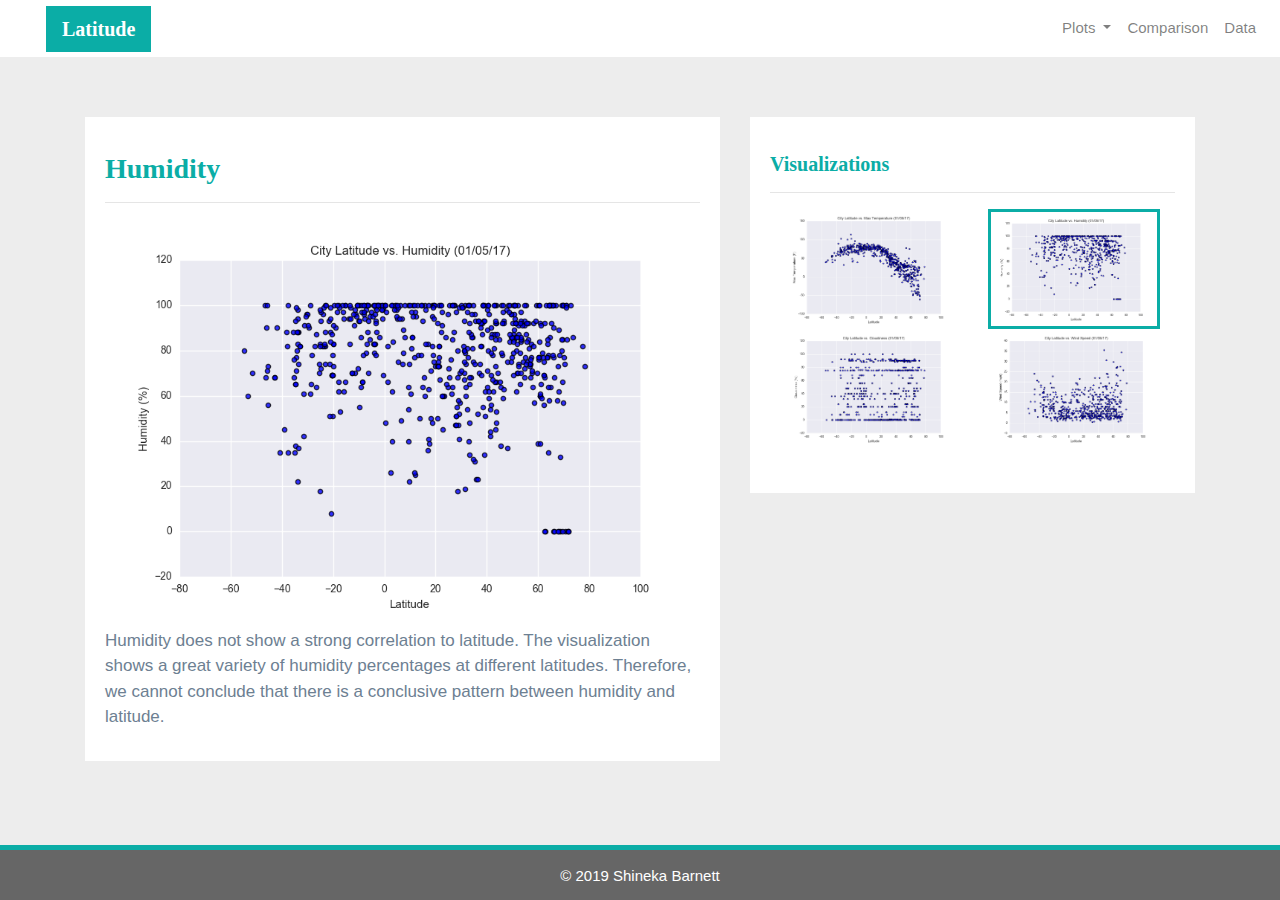
<file: humidity.html>
<!DOCTYPE html>
<html>

<head>
  <meta charset="utf-8" />
  <meta http-equiv="X-UA-Compatible" content="IE=edge">
  <title>Visualization Dashboard (Latitude Analysis)</title>
  <meta name="viewport" content="width=device-width, initial-scale=1">


  <!-- Bootstrap CSS -->
  <link rel="stylesheet" href="https://stackpath.bootstrapcdn.com/bootstrap/4.3.1/css/bootstrap.min.css" integrity="sha384-ggOyR0iXCbMQv3Xipma34MD+dH/1fQ784/j6cY/iJTQUOhcWr7x9JvoRxT2MZw1T" crossorigin="anonymous">

  <!--CSS Link-->
  <link rel="stylesheet" type="text/css" href="main.css">

</head>

<body>
  <!-- Navigation Section -->
  <div class="navigation">
    <nav class="navbar navbar-expand-lg navbar-light">
      <a class="navbar-brand" style="background-color: #0BADA6;" href="index.html">Latitude</a>
      <button class="navbar-toggler  border border-white" type="button" data-toggle="collapse" data-target="#navbarNavDropdown"
        aria-controls="navbarNavDropdown" aria-expanded="false" aria-label="Toggle navigation">
        <span class="navbar-toggler-icon"></span>
      </button>
      <div class="collapse navbar-collapse" id="navbarNavDropdown">
        <ul class="navbar-nav ml-auto">
          <li class="nav-item dropdown">
            <a class="nav-link dropdown-toggle" href="#" id="navbarDropdownMenuLink" data-toggle="dropdown"
              aria-haspopup="true" aria-expanded="false">
              Plots
            </a>
            <div class="dropdown-menu" aria-labelledby="navbarDropdownMenuLink">
              <a class="dropdown-item" href="max_temp.html">Max Temperature</a>
              <a class="dropdown-item active" href="humidity.html">Humidity</a>
              <a class="dropdown-item" href="cloudiness.html">Cloudiness</a>
              <a class="dropdown-item" href="wind_speed.html">Wind Speed</a>
            </div>
          </li>
          <li class="nav-item">
            <a class="nav-link" href="comparisons.html">Comparison</a>
          </li>
          <li class="nav-item">
            <a class="nav-link" href="data.html">Data</a>
          </li>

        </ul>
      </div>
    </nav>
  </div>
  <!-- Content Section -->
  <div class="container">
    <div class="row">
      <div class="col-lg-7 col-md-12">
        <!-- Left box  -->
        <div class="box">
          <h3 class="title">Humidity</h3>
          <hr>
          <img src="Resources/assets/images/Fig2.png" alt="Humidity Graph">
          <p>Humidity does not show a strong correlation to latitude. The visualization shows a great variety of
            humidity percentages at different latitudes. Therefore, we cannot conclude that there is a conclusive
            pattern between humidity and latitude.</p>
        </div>
      </div>
      <div class="col-lg-5 col-md-12">
        <!-- Right Box -->
        <div class="box">
          <h5 class="title">Visualizations</h5>
          <hr>


          <div class="container">
            <div class="row" style="padding-bottom: 30px;">
              <div class="col-lg-6 col-md-3">
                <a href="max_temp.html" data-toggle="tooltip" title= "Max Temperature">
                  <img class="panel" src="Resources/assets/images/Fig1.png" alt="Max Temperature Image">
                </a>
              </div>
              <div class="col-lg-6 col-md-3">
                <a href="humidity.html" data-toggle="tooltip" title= "Humidity Graph">
                  <img class="panel active" src="Resources/assets/images/Fig2.png" alt="Humidity Graph">
                </a>
              </div>

             <div class="col-lg-6 col-md-3">
                <a href="cloudiness.html" data-toggle="tooltip" title= "Cloudiness Graph">
                  <img class="panel" src="Resources/assets/images/Fig3.png" alt="Cloudiness Graph">
                </a>
              </div>
              <div class="col-lg-6 col-md-3">
                <a href="wind_speed.html" data-toggle="tooltip" title="Wind Speed Graph">
                  <img class="panel" src="Resources/assets/images/Fig4.png" alt="Wind Speed Graph">
                </a>
              </div>
            </div>
          </div>


        </div>
      </div>
    </div>
  </div>
  <!-- Footer Section -->
  <footer>
    <div class="footer">&copy; 2019 Shineka Barnett </div>
  </footer>

  <!-- Bootstrap JS -->
<script src="https://code.jquery.com/jquery-3.3.1.slim.min.js" integrity="sha384-q8i/X+965DzO0rT7abK41JStQIAqVgRVzpbzo5smXKp4YfRvH+8abtTE1Pi6jizo" crossorigin="anonymous"></script>
<script src="https://cdnjs.cloudflare.com/ajax/libs/popper.js/1.14.7/umd/popper.min.js" integrity="sha384-UO2eT0CpHqdSJQ6hJty5KVphtPhzWj9WO1clHTMGa3JDZwrnQq4sF86dIHNDz0W1" crossorigin="anonymous"></script>
<script src="https://stackpath.bootstrapcdn.com/bootstrap/4.3.1/js/bootstrap.min.js" integrity="sha384-JjSmVgyd0p3pXB1rRibZUAYoIIy6OrQ6VrjIEaFf/nJGzIxFDsf4x0xIM+B07jRM" crossorigin="anonymous"></script>
<script src="script.js"></script>
</body>

</html>
</file>
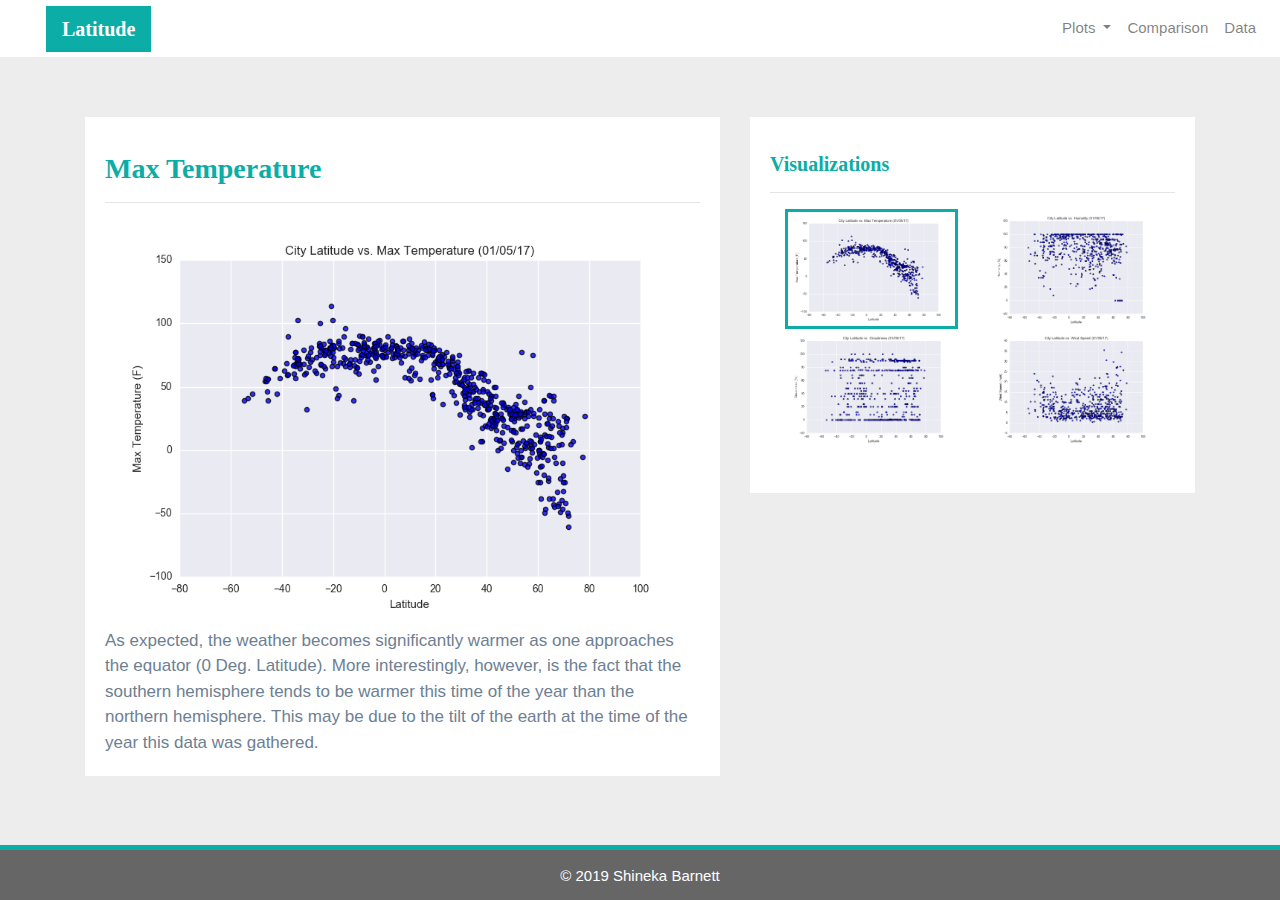
<file: max_temp.html>
<!DOCTYPE html>
<html>

<head>
  <meta charset="utf-8" />
  <meta http-equiv="X-UA-Compatible" content="IE=edge">
  <title>Visualization Dashboard (Latitude Analysis)</title>
  <meta name="viewport" content="width=device-width, initial-scale=1">

  <!-- Bootstrap CSS -->
  <link rel="stylesheet" href="https://stackpath.bootstrapcdn.com/bootstrap/4.3.1/css/bootstrap.min.css" integrity="sha384-ggOyR0iXCbMQv3Xipma34MD+dH/1fQ784/j6cY/iJTQUOhcWr7x9JvoRxT2MZw1T" crossorigin="anonymous">

  <!--CSS Link-->
  <link rel="stylesheet" type="text/css" href="main.css">

</head>

<body>
  <!-- Navigation Section -->
  <div class="navigation">
    <nav class="navbar navbar-expand-lg navbar-light">
      <a class="navbar-brand" style="background-color: #0BADA6;" href="index.html">Latitude</a>
      <button class="navbar-toggler  border border-white" type="button" data-toggle="collapse" data-target="#navbarNavDropdown"
        aria-controls="navbarNavDropdown" aria-expanded="false" aria-label="Toggle navigation">
        <span class="navbar-toggler-icon"></span>
      </button>
      <div class="collapse navbar-collapse" id="navbarNavDropdown">
        <ul class="navbar-nav ml-auto">
          <li class="nav-item dropdown">
            <a class="nav-link dropdown-toggle" href="#" id="navbarDropdownMenuLink" data-toggle="dropdown"
              aria-haspopup="true" aria-expanded="false">
              Plots
            </a>
            <div class="dropdown-menu" aria-labelledby="navbarDropdownMenuLink">
              <a class="dropdown-item active" href="max_temp.html">Max Temperature</a>
              <a class="dropdown-item" href="humidity.html">Humidity</a>
              <a class="dropdown-item" href="cloudiness.html">Cloudiness</a>
              <a class="dropdown-item" href="wind_speed.html">Wind Speed</a>
            </div>
          </li>
          <li class="nav-item">
            <a class="nav-link" href="comparisons.html">Comparison</a>
          </li>
          <li class="nav-item">
            <a class="nav-link" href="data.html">Data</a>
          </li>

        </ul>
      </div>
    </nav>
  </div>
  <!-- Content Section -->
  <div class="container">
    <div class="row">
      <div class="col-lg-7 col-md-12">
        <!-- Left box  -->
        <div class="box" style="padding-bottom: 5px;">
          <h3 class="title">Max Temperature</h3>
          <hr>
          <img src="Resources/assets/images/Fig1.png" alt="Max Temperature Graph">
          <p>As expected, the weather becomes significantly warmer as one approaches the equator (0 Deg. Latitude).
            More interestingly, however, is the fact that the southern hemisphere tends to be warmer this time of the
            year than the northern hemisphere. This may be due to the tilt of the earth at the time of the year this
            data was gathered.</p>
        </div>
      </div>
      <div class="col-lg-5 col-md-12">
        <!-- Right Box -->
        <div class="box">
          <h5 class="title">Visualizations</h5>
          <hr>


          <div class="container">
            <div class="row" style="padding-bottom: 30px;">
              <div class="col-lg-6 col-md-3">
                <a href="max_temp.html" data-toggle="tooltip" title= "Max Temperature">
                  <img class="panel active" src="Resources/assets/images/Fig1.png" alt="Max Temperature Image">
                </a>
              </div>
              <div class="col-lg-6 col-md-3">
                <a href="humidity.html" data-toggle="tooltip" title= "Humidity Graph">
                  <img class="panel" src="Resources/assets/images/Fig2.png" alt="Humidity Graph">
                </a>
              </div>

              <div class="col-lg-6 col-md-3">
                <a href="cloudiness.html" data-toggle="tooltip" title= "Cloudiness Graph">
                  <img class="panel" src="Resources/assets/images/Fig3.png" alt="Cloudiness Graph">
                </a>
              </div>
              <div class="col-lg-6 col-md-3">
                <a href="wind_speed.html">
                  <img class="panel" src="Resources/assets/images/Fig4.png" alt="Wind Speed Graph">
                </a>
              </div>
            </div>
        </div>
      </div>
    </div>
  </div>
  <!-- Footer Section -->
  <footer>
    <div class="footer">&copy; 2019 Shineka Barnett </div>
  </footer>

  <script src="https://code.jquery.com/jquery-3.3.1.slim.min.js" integrity="sha384-q8i/X+965DzO0rT7abK41JStQIAqVgRVzpbzo5smXKp4YfRvH+8abtTE1Pi6jizo" crossorigin="anonymous"></script>
  <script src="https://cdnjs.cloudflare.com/ajax/libs/popper.js/1.14.7/umd/popper.min.js" integrity="sha384-UO2eT0CpHqdSJQ6hJty5KVphtPhzWj9WO1clHTMGa3JDZwrnQq4sF86dIHNDz0W1" crossorigin="anonymous"></script>
  <script src="https://stackpath.bootstrapcdn.com/bootstrap/4.3.1/js/bootstrap.min.js" integrity="sha384-JjSmVgyd0p3pXB1rRibZUAYoIIy6OrQ6VrjIEaFf/nJGzIxFDsf4x0xIM+B07jRM" crossorigin="anonymous"></script>
  <script src="script.js"></script>
</body>

</html>
</file>
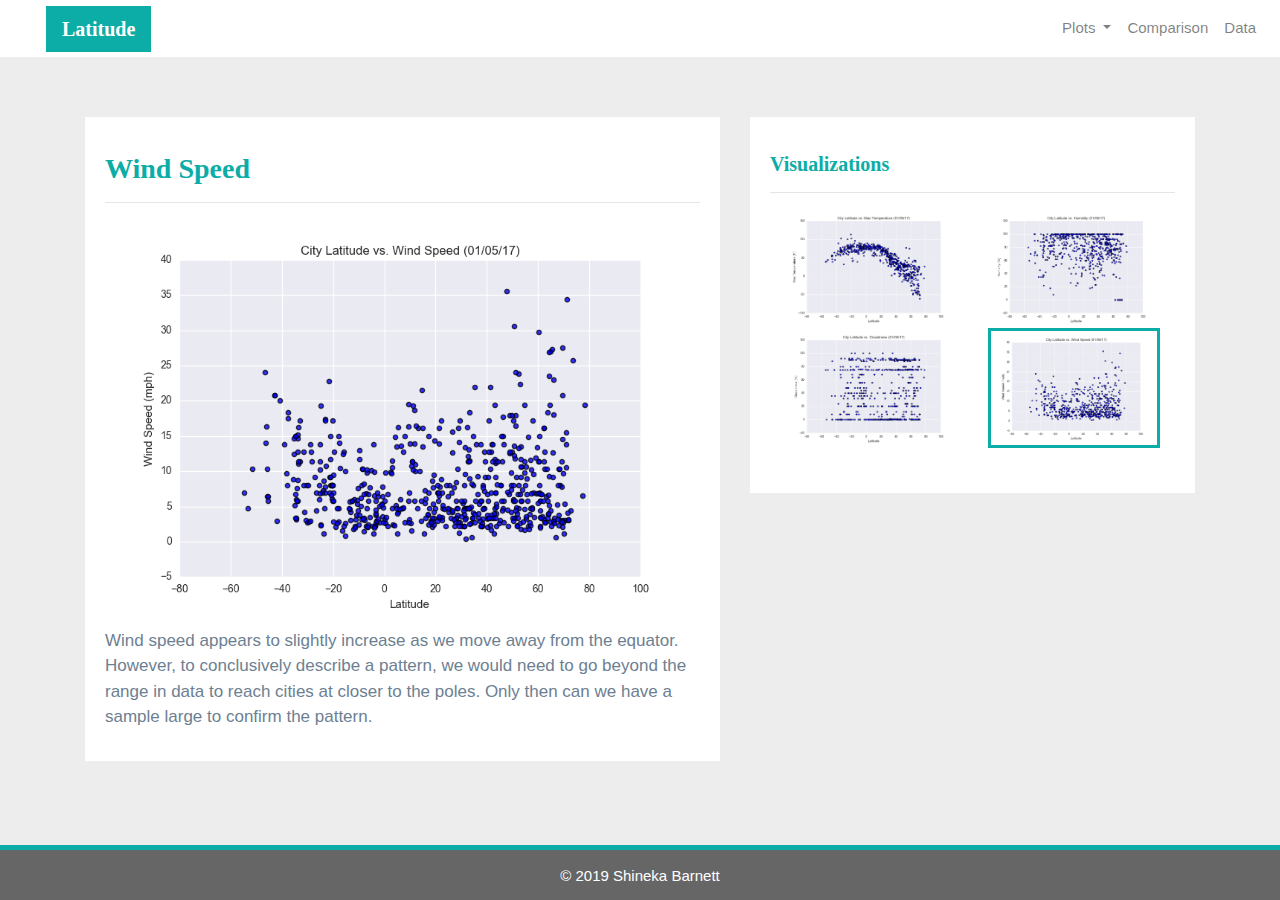
<file: wind_speed.html>
<!DOCTYPE html>
<html>

<head>
  <meta charset="utf-8" />
  <meta http-equiv="X-UA-Compatible" content="IE=edge">
  <title>Visualization Dashboard (Latitude Analysis)</title>
  <meta name="viewport" content="width=device-width, initial-scale=1">

  <!-- Bootstrap CSS -->
  <link rel="stylesheet" href="https://stackpath.bootstrapcdn.com/bootstrap/4.3.1/css/bootstrap.min.css" integrity="sha384-ggOyR0iXCbMQv3Xipma34MD+dH/1fQ784/j6cY/iJTQUOhcWr7x9JvoRxT2MZw1T" crossorigin="anonymous">
  <!--CSS Link-->
  <link rel="stylesheet" type="text/css" href="main.css">
</head>

<body>
  <!-- Navigation Section -->
  <div class="navigation">
    <nav class="navbar navbar-expand-lg navbar-light">
      <a class="navbar-brand" style="background-color: #0BADA6;" href="index.html">Latitude</a>
      <button class="navbar-toggler border border-white" type="button" data-toggle="collapse" data-target="#navbarNavDropdown"
        aria-controls="navbarNavDropdown" aria-expanded="false" aria-label="Toggle navigation">
        <span class="navbar-toggler-icon"></span>
      </button>
      <div class="collapse navbar-collapse" id="navbarNavDropdown">
        <ul class="navbar-nav ml-auto">
          <li class="nav-item dropdown">
            <a class="nav-link dropdown-toggle" href="#" id="navbarDropdownMenuLink" data-toggle="dropdown"
              aria-haspopup="true" aria-expanded="false">
              Plots
            </a>
            <div class="dropdown-menu" aria-labelledby="navbarDropdownMenuLink">
              <a class="dropdown-item" href="max_temp.html">Max Temperature</a>
              <a class="dropdown-item" href="humidity.html">Humidity</a>
              <a class="dropdown-item" href="cloudiness.html">Cloudiness</a>
              <a class="dropdown-item active" href="wind_speed.html">Wind Speed</a>
            </div>
          </li>
          <li class="nav-item">
            <a class="nav-link" href="comparisons.html">Comparison</a>
          </li>
          <li class="nav-item">
            <a class="nav-link" href="data.html">Data</a>
          </li>

        </ul>
      </div>
    </nav>
  </div>
  <!-- Content Section -->
  <div class="container">
    <div class="row">
      <div class="col-lg-7 col-md-12">
        <!-- Left box  -->
        <div class="box">
          <h3 class="title">Wind Speed</h3>
          <hr>
          <img src="Resources/assets/images/Fig4.png" alt="Wind Speed Graph">
          <p>Wind speed appears to slightly increase as we move away from the equator. However, to conclusively
            describe a pattern, we would need to go beyond the range in data to reach cities at closer to the poles.
            Only then can we have a sample large to confirm the pattern.</p>
        </div>
      </div>
      <div class="col-lg-5 col-md-12">
        <!-- Right Box -->
        <div class="box">
          <h5 class="title">Visualizations</h5>
          <hr>
          <div class="container">
            <div class="row" style="padding-bottom: 30px;">
              <div class="col-lg-6 col-md-3">
                <a href="max_temp.html" data-toggle="tooltip" title= "Max Temperature">
                  <img class="panel" src="Resources/assets/images/Fig1.png" alt="Max Temperature Image">
                </a>
              </div>
              <div class="col-lg-6 col-md-3">
                <a href="humidity.html" data-toggle="tooltip" title= "Humidity Graph">
                  <img class="panel" src="Resources/assets/images/Fig2.png" alt="Humidity Graph">
                </a>
              </div>
           

              <div class="col-lg-6 col-md-3">
                <a href="cloudiness.html" data-toggle="tooltip" title= "Cloudiness Graph">
                  <img class="panel" src="Resources/assets/images/Fig3.png" alt="Cloudiness Graph">
                </a>
              </div>
              <div class="col-lg-6 col-md-3">
                <a href="wind_speed.html" data-toggle="tooltip" title= "Wind Speed Graph">
                  <img class="panel active" src="Resources/assets/images/Fig4.png" alt="Wind Speed Graph">
                </a>
              </div>
     
          </div>
        </div>
      </div>
    </div>
  </div>
  <!-- Footer Section -->
  <footer>
    <div class="footer">&copy; 2019 Shineka Barnett </div>
  </footer>

  <!-- Bootstrap JS -->
  <script src="https://code.jquery.com/jquery-3.3.1.slim.min.js" integrity="sha384-q8i/X+965DzO0rT7abK41JStQIAqVgRVzpbzo5smXKp4YfRvH+8abtTE1Pi6jizo" crossorigin="anonymous"></script>
  <script src="https://cdnjs.cloudflare.com/ajax/libs/popper.js/1.14.7/umd/popper.min.js" integrity="sha384-UO2eT0CpHqdSJQ6hJty5KVphtPhzWj9WO1clHTMGa3JDZwrnQq4sF86dIHNDz0W1" crossorigin="anonymous"></script>
  <script src="https://stackpath.bootstrapcdn.com/bootstrap/4.3.1/js/bootstrap.min.js" integrity="sha384-JjSmVgyd0p3pXB1rRibZUAYoIIy6OrQ6VrjIEaFf/nJGzIxFDsf4x0xIM+B07jRM" crossorigin="anonymous"></script>
  <script src="script.js"></script>
</body>

</html>
</file>
<file: main.css>
body{
    background-color: #EDEDED; 
}
.navbar{
    max-height: 57px; 
}
.navigation .navbar-brand{
    color: white; 
    margin-left: 30px; 
    padding: inherit; 
    font-weight: bold; 
    background-color: #0BADA6;
    font-family: Georgia, 'Times New Roman', Times, serif;
}
.navbar{
    background-color: white; 
    font-size: 15px; 
}
.active, .dropdown-menu .dropdown-item:active a:hover{
    background-color:#E7E7E7!important; 
}
.dropdown-item{
    color: #6D8092 !important; 
}
.dropdown .dropdown-menu .dropdown-item:active, .dropdown .dropdown-menu .dropdown-item:hover{
    background-color:#E7E7E7 !important; 
}
a{
    color: #6D8092;
    font-size: 15px; 
}
.nav-link:hover{
    background-color:#E7E7E7 !important;
   }

.navbar-brand:hover{
color: rgb(175, 175, 175) !important;
}


img{
    width:100% !important;
    height:100% !important;
}
.active, .panel:hover{
    border-color:#0BADA6;
    border-style: solid; 

    
}
.visualization{
    width:50% !important;
    height:50% !important;
}

.title{
    color: #0BADA6;  
    font-family: Georgia, 'Times New Roman', Times, serif;
    font-weight: bolder; 
    padding-top: 25px; 
}

p{
    color: #6D8092; 
    font-family: Arial, Helvetica, sans-serif;
    font-size: 17px; 
}

.box {
    margin-top: 60px; 
    margin-bottom: 62px; 
    padding: 10px 20px 15px; 
    color:black;
    background-color: white; 
}
  
.table{
    font-size: 15px; 
    border-top-color: white !important; 
}

footer{
    background-color: #666666; 
    border-top-style: solid; 
    border-top-width: 5px; 
    border-top-color: #0BADA6;
    color: white; 
    min-height: 55px; 
    font-family: Arial, Helvetica, sans-serif;
    font-size: 15px; 
    text-align: center; 
    position: fixed;
    left: 0;
    bottom: 0;
    width: 100%;
    padding-top: 15px; 
}

/* Media Queries */
@media(max-width: 992px){
.navbar-expand-lg{
    background-color: #0BADA6 !important;
}
.navbar{
    max-height: none; 
    padding: inherit;
}
.navbar div{
    margin: inherit; 
    background-color: white;  
}
.navbar-brand{
    padding: 10px !important; 
}
button{
    margin-right: 30px; 
}
button:focus {
    outline: 1px dotted;
    outline: 5px auto -webkit-focusring-color;  
    }
}
</file>
